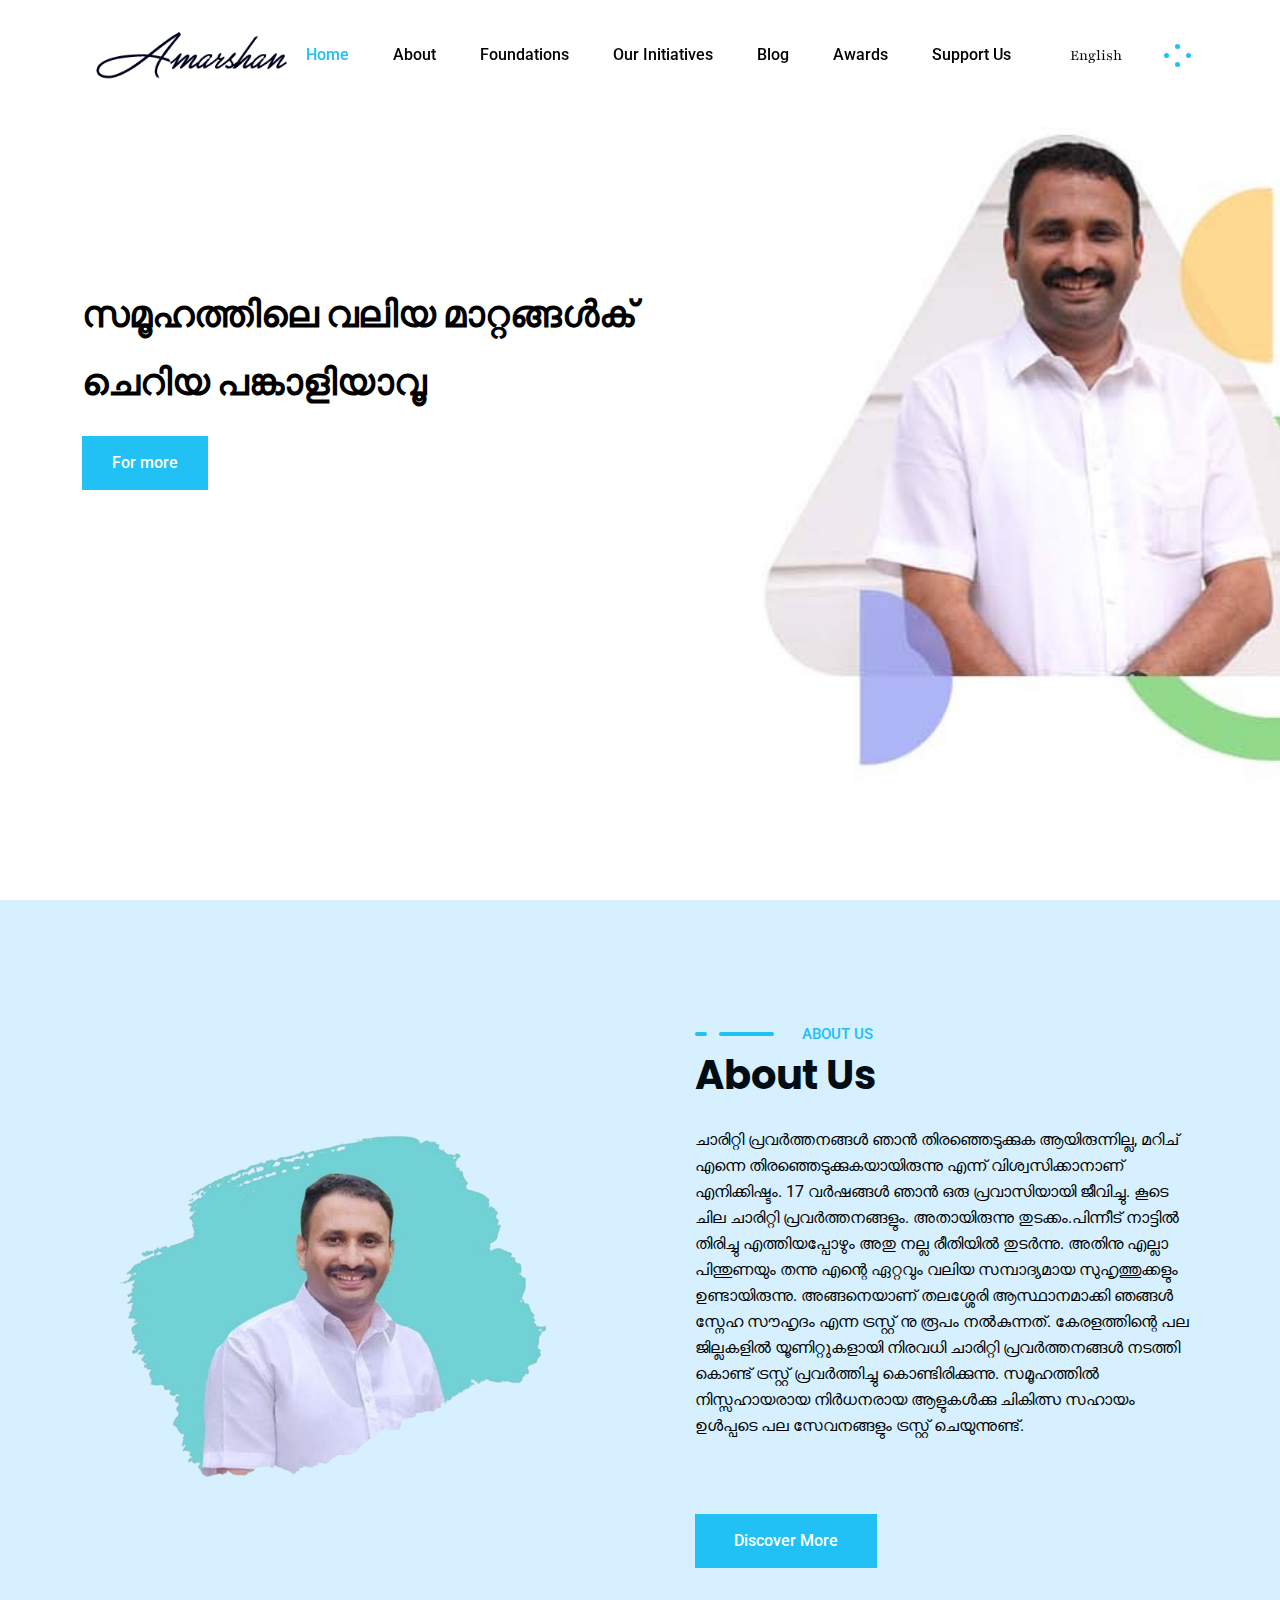
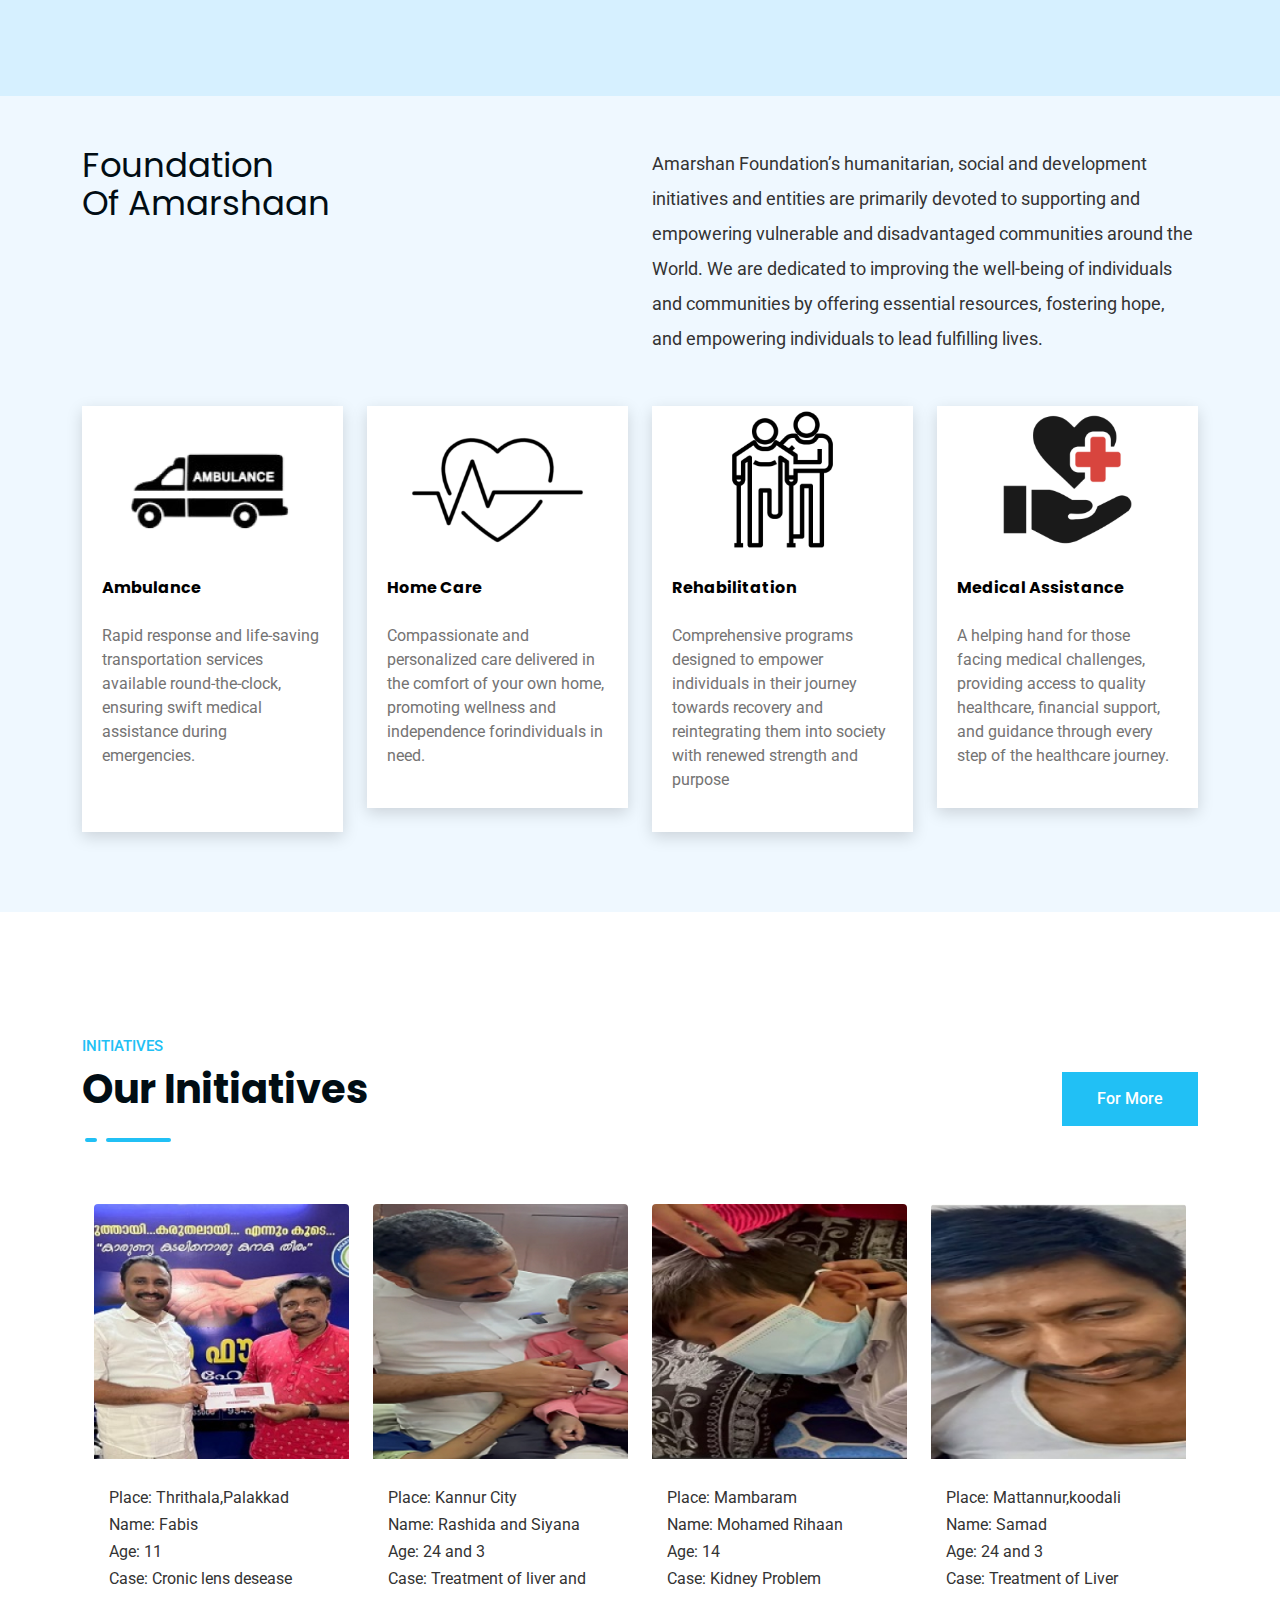
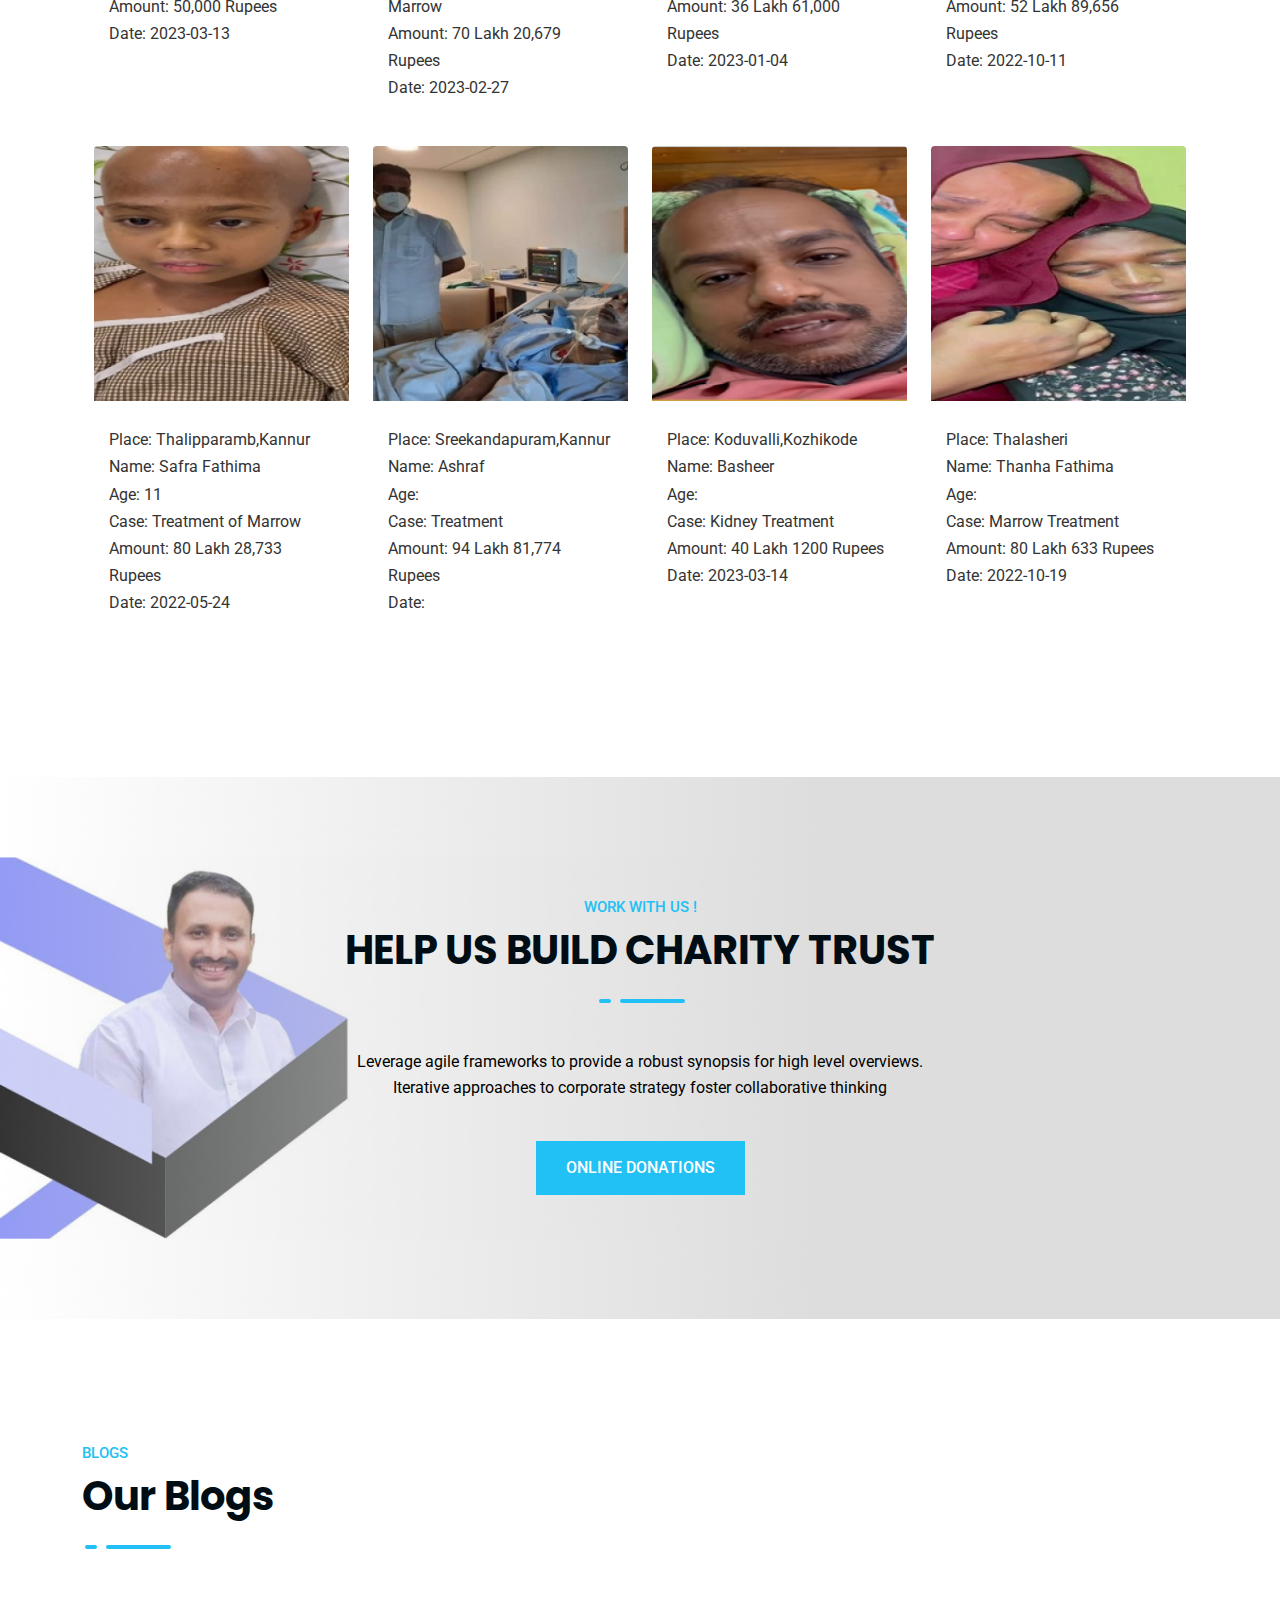
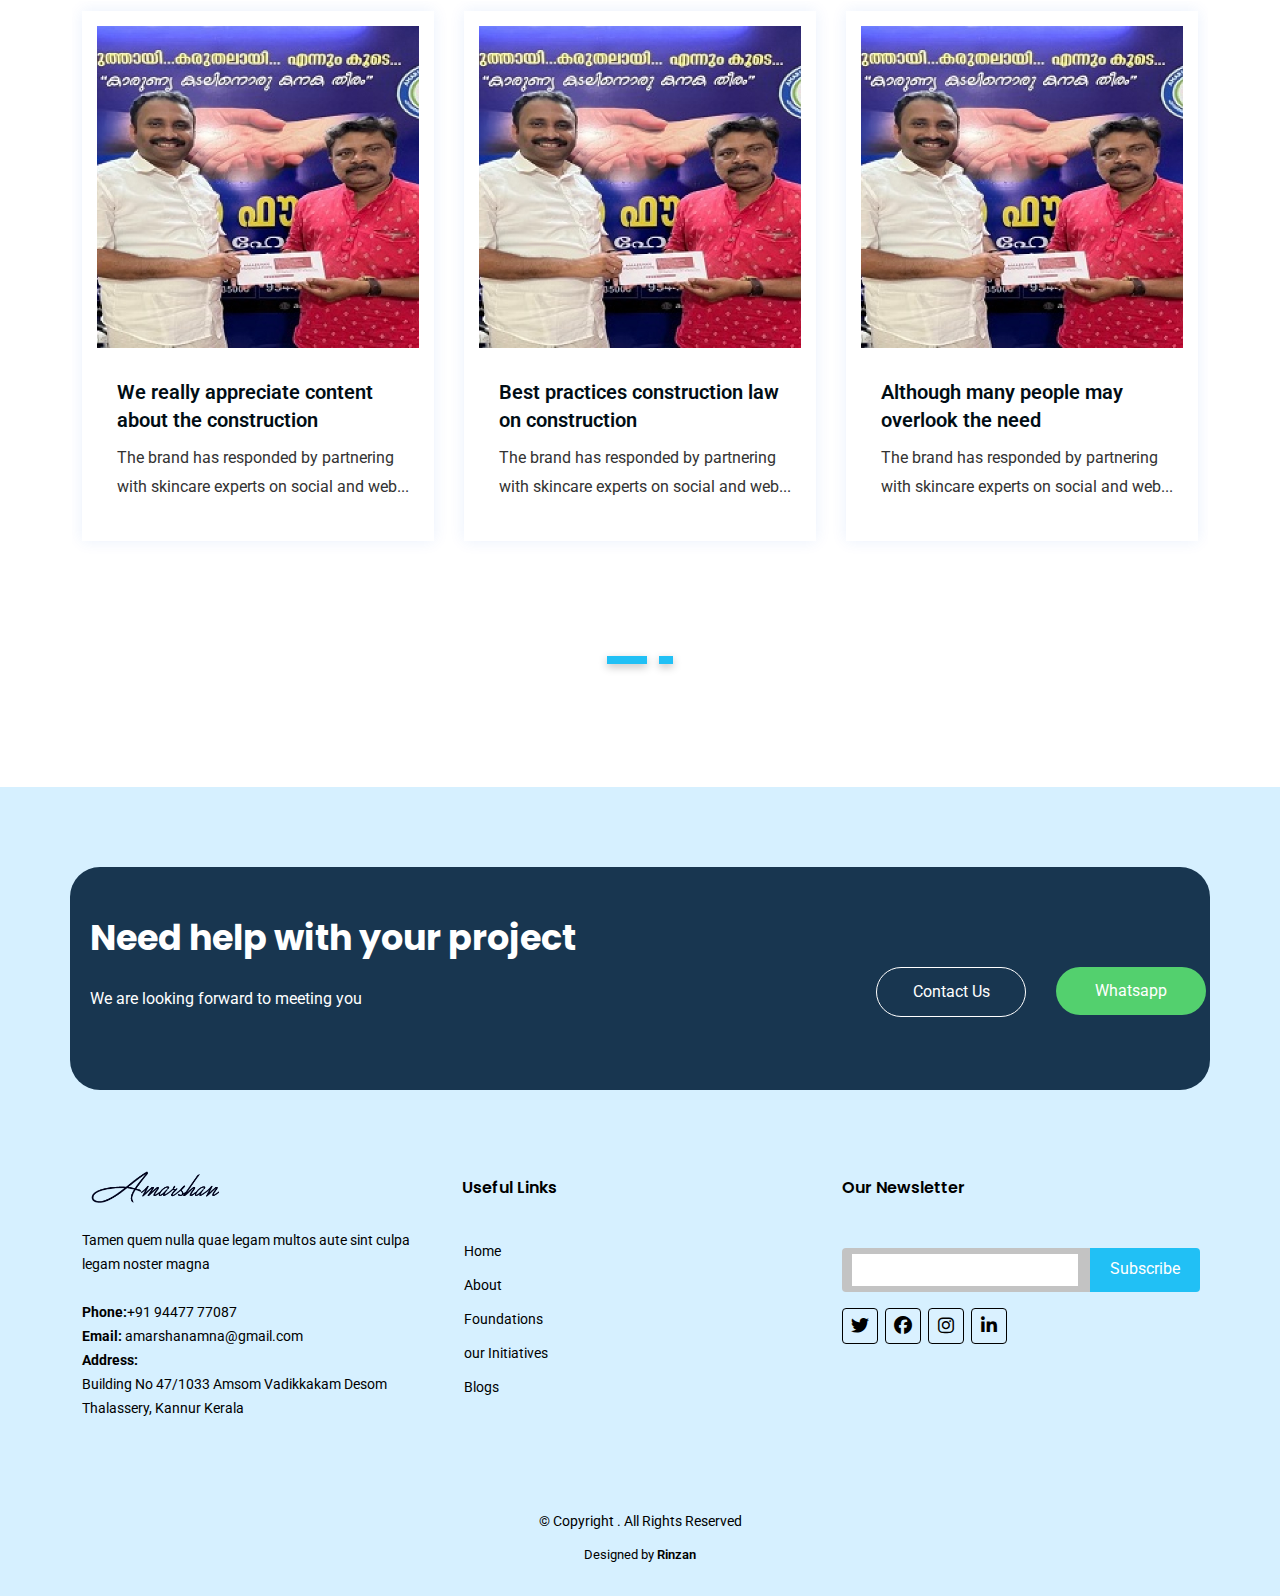
<file: index.html>
<!DOCTYPE html>
<html lang="zxx">

<head>
    <!-- meta tag -->
    <meta charset="utf-8">
    <title>Amarshaan</title>
    <meta name="description" content="">
    <!-- responsive tag -->
    <meta http-equiv="x-ua-compatible" content="ie=edge">
    <meta name="viewport" content="width=device-width, initial-scale=1">
    <!-- favicon -->
    <link rel="apple-touch-icon" href="apple-touch-icon.png">
    <!-- <link rel="shortcut icon" type="image/x-icon" href="assets/images/fav.png"> -->
    <!-- Bootstrap v4.4.1 css -->
    <link rel="stylesheet" type="text/css" href="assets/css/bootstrap.min.css">
    <!-- font-awesome css -->
    <link rel="stylesheet" type="text/css" href="assets/css/font-awesome.min.css">
    <!-- Uicons Regular Rounded css -->
    <link rel="stylesheet" type="text/css" href="assets/css/uicons-regular-rounded.css">
    <!-- flaticon css -->
    <link rel="stylesheet" type="text/css" href="assets/fonts/flaticon.css">
    <!-- animate css -->
    <link rel="stylesheet" type="text/css" href="assets/css/animate.css">
    <!-- slick css -->
    <link rel="stylesheet" type="text/css" href="assets/css/slick.css">
    <!-- owl.carousel css -->
    <link rel="stylesheet" type="text/css" href="assets/css/owl.carousel.css">
    <!-- off canvas css -->
    <link rel="stylesheet" type="text/css" href="assets/css/off-canvas.css">
    <!-- magnific popup css -->
    <link rel="stylesheet" type="text/css" href="assets/css/magnific-popup.css">
    <!-- Main Menu css -->
    <link rel="stylesheet" href="assets/css/rsmenu-main.css">
    <!-- spacing css -->
    <link rel="stylesheet" type="text/css" href="assets/css/rs-spacing.css">
    <!-- style css -->
    <link rel="stylesheet" type="text/css" href="style.css">
    <!-- responsive css -->
    <link rel="stylesheet" type="text/css" href="assets/css/responsive.css">

    <link rel="stylesheet" href="https://cdnjs.cloudflare.com/ajax/libs/font-awesome/6.4.0/css/all.min.css">

</head>

<body class="home-paste-color">

    <div class="offwrap"></div>

    <!-- Main content Start -->
    <div class="main-content">

        <!--Full width header Start-->
        <div class="full-width-header">
            <!--Header Start-->
            <header id="rs-header" class="rs-header header-style3 header-transparent">
                <!-- Menu Start -->
                <div class="menu-area "> 
                    <!-- menu-sticky top class for need-->
                    <div class="container">
                        <div class="row-table">
                            <div class="col-cell header-logo">
                                <div class="logo-area">
                                    <a href="index.html">
								            <img class="normal-logo" src="assets/logo.png" alt="logo">  
								            <img class="sticky-logo" src="assets/logo.png" alt="logo">
								        </a>
                                </div>
                            </div>
                            <div class="col-cell">
                                <div class="rs-menu-area">
                                    <div class="main-menu">
                                        <nav class="rs-menu hidden-md">
                                            <ul class="nav-menu onepage-menu">
                                                <li class="current-menu-item"><a href="index.html">Home</a></li>
                                                <li><a href="about.html">About</a> </li>
                                                <li><a href="amar-found/found.html" >Foundations</a> </li>
                                                <li><a href="initiative.html">Our Initiatives</a> </li>
                                                <li><a href="blog.html">Blog</a> </li>
                                                <li><a href="#rs-contact">Awards</a></li>
                                                <li><a href="#rs-contact">Support Us </a></li>
                                            </ul>
                                            <!-- //.nav-menu -->
                                        </nav>
                                    </div>
                                    <div class="slider-bottom">
                                    <a class="eng_btn desk_btn" href="eng.html">English</a>
                                    </div>
                                    <!-- //.main-menu -->
                                </div>
                            </div>
                            <div class="col-cell">
                                
                                <div class="expand-btn-inner">
                                    <ul>
                                        <li class="humburger">
                                            <a id="nav-expander" class="nav-expander bar" href="#">
                                                <div class="bar">
                                                    <span class="dot1"></span>
                                                    <span class="dot2"></span>
                                                    <span class="dot3"></span>
                                                    <span class="dot4"></span>
                                                    <span class="dot5"></span>
                                                    <span class="dot6"></span>
                                                    <span class="dot7"></span>
                                                    <span class="dot8"></span>
                                                    <span class="dot9"></span>
                                                </div>
                                            </a>
                                        </li>
                                    </ul>
                                </div>
                            </div>
                        </div>
                    </div>
                </div>
                <!-- Menu End -->

                <!-- Canvas Menu start -->
                <nav class="right_menu_togle menu-wrap-off  hidden-md">
                    <div class="close-btn">
                        <a id="nav-close" class="nav-close">
                            <div class="line">
                                <span class="line1"></span>
                                <span class="line2"></span>
                            </div>
                        </a>
                    </div>
                    <div class="rs-offcanvas-inner">
                        <div class="canvas-logo">
                            <a href="index.html"><img src="assets/logo.png" alt="logo"></a>
                        </div>
                        <div class="offcanvas-text">
                            <p>“I have found that among its other benefits, giving liberates the soul of the giver.“</p>
                        </div>
                        
                    </div>
                </nav>
                <!-- Canvas Menu end -->

                <!-- Canvas Mobile Menu start -->
                <nav class="right_menu_togle mobile-navbar-menu" id="mobile-navbar-menu">
                    <div class="close-btn">
                        <a id="nav-close2" class="nav-close">
                            <div class="line">
                                <span class="line1"></span>
                                <span class="line2"></span>
                            </div>
                        </a>
                    </div>
                    <ul class="nav-menu">
                        <li class="menu-item-has-children current-menu-item">
                            <a href="index.html">Home</a>
                        </li>
                        <li>
                            <a href="about.html">About</a>
                        </li>
                        <li class="menu-item-has-children">
                            <a href="amar-found/found.html">Foundations</a>
                        </li>
                        <li class="menu-item-has-children">
                            <a href="#">Our Initiatives</a>
                        </li>
                        <li>
                            <a href="blog.html">Blog</a>
                        </li>
                        <li>
                            <a href="#">Awards</a>
                        </li>
                        <li>
                            <a href="#">Support Us</a>
                        </li>
                    </ul>
                    <div class="slider-bottom">
                        <a class="eng_btn" href="eng.html">ENG</a>
                    </div>
                    <!-- //.nav-menu -->
                </nav>
            </header>
            <!--Header End-->
        </div>
        <!--Full width header End-->

        <!-- Slider Start -->
        <div class="rs-slider slider-style6">
            <div class="slider slider-slide-1">
                <div class="slider-item">
                    <div class="container custom13">
                        <div class="slider-inner">
                            <div class="content-part">
                                <h1 class="sl-title wow fadeInDown">
                                    സമൂഹത്തിലെ വലിയ മാറ്റങ്ങൾക് <br> ചെറിയ പങ്കാളിയാവൂ
                                </h1>
                                <!-- <p class="sl-desc wow fadeInLeft">
                                    Lorem Ipsum is simply dummy text of the printing and type<br> setting has been the industry's standard dummy text
                                </p> -->
                                <div class="slider-bottom wow fadeinup">
                                    <a class="readon paste-btn" href="contact.html">For more</a>
                                </div>
                                <div class="slide-layer"></div>
                            </div>
                        </div>
                    </div>
                </div>
                <div class="slider-item slide-bg2" >
                    <div class="container custom13">
                        <div class="slider-inner">
                            <div class="content-part">
                                <h1 class="sl-title wow fadeInDown">
                                    ചുറ്റുമുള്ള ജീവിതങ്ങളിൽ <br> മാറ്റങ്ങൾ ഉണ്ടാക്കാം
                                </h1>
                                <!-- <p class="sl-desc wow fadeInLeft">
                                    Lorem Ipsum is simply dummy text of the printing and type<br> setting has been the industry's standard dummy text
                                </p> -->
                                <div class="slider-bottom wow fadeinup">
                                    <a class="readon paste-btn" href="contact.html">Learn More</a>
                                </div>
                                <div class="slide-layer"></div>
                            </div>
                        </div>
                    </div>
                </div>
            </div>
        </div>
        <!-- Slider End -->

        

        <!-- About Start -->
        <div id="rs-about" class="rs-about about-style3 blue-bg3 pt-120 pb-120 md-pt-80 md-pb-75">
            <div class="container">
                <div class="row y-middle">
                    <div class="col-lg-6 md-mb-50">
                        <div class="about-imag">
                            <img src="assets/abt__us.jpg" alt="About">
                        </div>
                    </div>
                    <div class="col-lg-6 pl-55 md-pl-15">
                        <div class="sec-title3">
                            <span class="sub-text">About Us</span>
                            <h2 class="title pb-28 black-color">
                                About Us
                            </h2>
                            <div class="desc pb-25">
                                ചാരിറ്റി പ്രവർത്തനങ്ങൾ ഞാൻ തിരഞ്ഞെടുക്കുക ആയിരുന്നില്ല, 
                                മറിച് എന്നെ തിരഞ്ഞെടുക്കുകയായിരുന്നു എന്ന് വിശ്വസിക്കാനാണ് എനിക്കിഷ്ടം. 
                                17 വർഷങ്ങൾ ഞാൻ ഒരു പ്രവാസിയായി ജീവിച്ചു. കൂടെ ചില ചാരിറ്റി പ്രവർത്തനങ്ങളും. 
                                അതായിരുന്നു തുടക്കം.പിന്നീട് നാട്ടിൽ തിരിച്ചു എത്തിയപ്പോഴും അതു നല്ല രീതിയിൽ തുടർന്നു. 
                                അതിനു എല്ലാ പിന്തുണയും തന്നു എന്റെ ഏറ്റവും വലിയ സമ്പാദ്യമായ സുഹൃത്തുക്കളും ഉണ്ടായിരുന്നു. 
                                അങ്ങനെയാണ് തലശ്ശേരി ആസ്ഥാനമാക്കി ഞങ്ങൾ സ്നേഹ സൗഹൃദം എന്ന ട്രസ്റ്റ്‌ നു രൂപം നൽകുന്നത്.
                                 കേരളത്തിന്റെ പല ജില്ലകളിൽ യൂണിറ്റുകളായി നിരവധി ചാരിറ്റി പ്രവർത്തനങ്ങൾ 
                                 നടത്തി കൊണ്ട് ട്രസ്റ്റ്‌ പ്രവർത്തിച്ചു കൊണ്ടിരിക്കുന്നു. സമൂഹത്തിൽ നിസ്സഹായരായ 
                                 നിർധനരായ ആളുകൾക്കു ചികിത്സ സഹായം ഉൾപ്പടെ പല സേവനങ്ങളും ട്രസ്റ്റ്‌ ചെയുന്നുണ്ട്.
                            </div>
                            <!-- Skillbar Section End -->
                            <div class="btn-part mt-50">
                                <a class="readon paste-btn dismore" href="about.html">Discover More</a>
                            </div>
                        </div>
                    </div>
                </div>
            </div>
        </div>
        <!-- About End -->

        <!-- another section start here -->

        <section class="details-card">
            <div class="container">
                <div class="row">
                    <div class="col-lg-6">
                        <div class="sec-title3 ">
                            <h2 class="titles">
                                Foundation <br>
                                Of Amarshaan
                            </h2>
                        </div>
                    </div>
                    <div class="col-lg-6">
                        <div class="sec-title3">
                            <p class="titles_p">
                                Amarshan Foundation’s humanitarian, social and development initiatives and 
                                entities are primarily devoted to supporting and empowering vulnerable and 
                                disadvantaged communities around the World. We are dedicated to improving 
                                the well-being of individuals and communities by offering essential resources, 
                                fostering hope, and empowering individuals to lead fulfilling lives.
                            </p>
                        </div>
                    </div>
                </div>
            </div>
            <div class="container">
                <div class="row">
                    <div class="col-md-3">
                        <div class="card-content">
                            <div class="card-img">
                                <img src="assets/Ambulance.jpg" alt="">
                            </div>
                            <div class="card-desc">
                                <h3>Ambulance</h3>
                                <p>Rapid response and life-saving transportation services available round-the-clock, ensuring swift medical assistance during emergencies. <br> <br> </p>
                            </div>
                        </div>
                    </div>
                    <div class="col-md-3">
                        <div class="card-content">
                            <div class="card-img">
                                <img src="assets/Home-care.jpg" alt="">
                            </div>
                            <div class="card-desc">
                                <h3>Home Care</h3>
                                <p>
                                    Compassionate and personalized care delivered in the comfort of your own home, promoting wellness and independence forindividuals in need.
                                
                                </p>
                                     
                            </div>
                        </div>
                    </div>
                    <div class="col-md-3">
                        <div class="card-content">
                            <div class="card-img">
                                <img src="assets/Rihabilation.jpg" alt="">
                            </div>
                            <div class="card-desc">
                                <h3>Rehabilitation</h3>
                                <p>
                                    Comprehensive programs designed to empower individuals in their journey towards recovery and reintegrating them into society with renewed strength and purpose
                                </p>
                                     
                            </div>
                        </div>
                    </div>
                    <div class="col-md-3">
                        <div class="card-content">
                            <div class="card-img">
                                <img src="assets/Medical-assist.jpg" alt="">
                            </div>
                            <div class="card-desc">
                                <h3>Medical Assistance</h3>
                                <p>
                                    A helping hand for those facing medical challenges, providing access to quality healthcare, financial support, and guidance through every step of the healthcare journey.
                                </p>
                                     
                            </div>
                        </div>
                    </div>

                    <!-- <div class="col-md-3">
                        <div class="card-content">
                            <div class="card-img">
                                <img src="assets/found.jpg" alt="">
                            </div>
                            <div class="card-desc">
                                <h3>Education</h3>
                                <p>Lorem ipsum dolor sit amet consectetur, adipisicing elit. Laboriosam, voluptatum! Dolor quo, perspiciatis
                                    voluptas totam</p>
                                     
                            </div>
                        </div>
                    </div>

                    <div class="col-md-3">
                        <div class="card-content">
                            <div class="card-img">
                                <img src="assets/found.jpg" alt="">
                            </div>
                            <div class="card-desc">
                                <h3>Women Empowerment</h3>
                                <p>Lorem ipsum dolor sit amet consectetur, adipisicing elit. Laboriosam, voluptatum! Dolor quo, perspiciatis
                                    voluptas totam</p>
                                     
                            </div>
                        </div>
                    </div> -->
                </div>
            </div>
        </section>


        <!-- another section start here -->

        

        <!-- Blog Section Start -->
        <div id="rs-blog suucess_blog" class="rs-blog blog-main-home blog-modify6 bg5 pt-120 pb-115 md-pt-75 md-pb-80">
            <div class="container">
                <div class="row">
                    <div class="col-lg-6">
                        <div class="sec-title3 mb-66 md-mb-46">
                            <span class="sub-title">Initiatives</span>
                            <h2 class="title pb-25">
                                Our Initiatives
                            </h2>
                            <div class="heading-border-line left-style"></div>
                        </div>
                    </div>
                    <div class="col-lg-6">
                        <div class="btn-part text-right md-left mt-40 md-mt-0 md-mb-40">
                            <a class="readon paste-btn updates" href="initiative_eng.html">For more</a>
                        </div>
                    </div>
                </div>
                <section id="team" class="team section-bg">
                    <div class="container" data-aos="fade-up">
              
                      <!-- <div class="section-title">
                        <h2>Team</h2>
                        <h3>Our Hardworking <span>Team</span></h3>
                        <p>Ut possimus qui ut temporibus culpa velit eveniet modi omnis est adipisci expedita at voluptas atque vitae autem.</p>
                      </div> -->
              
                      <div class="row">
              
                        <div class="col-lg-3 col-md-6 d-flex align-items-stretch" data-aos="fade-up" data-aos-delay="100">
                          <div class="member">
                            <div class="member-img">
                              <img src="assets/success_stories.jpg" class="img-fluid" alt="">
                            </div>
                            <div class="member-info">
                                <ul>
                                    <li><a>Place: Thrithala,Palakkad</a></li>
                                    <li><a>Name: Fabis</a></li>
                                    <li><a>Age: 11</a></li>
                                    <li><a>Case: Cronic lens desease</a></li>
                                    <li><a>Amount: 50,000 Rupees</a></li>
                                    <li><a>Date: 2023-03-13</a></li>
                                </ul>
                            </div>
                          </div>
                        </div>
              
                        <div class="col-lg-3 col-md-6 d-flex align-items-stretch" data-aos="fade-up" data-aos-delay="200">
                          <div class="member">
                            <div class="member-img">
                              <img src="assets/inititive_2.png" class="img-fluid" alt="">
                            </div>
                            <div class="member-info">
                                <ul>
                                    <li><a>Place: Kannur City</a></li>
                                    <li><a>Name: Rashida and Siyana</a></li>
                                    <li><a>Age: 24 and 3</a></li>
                                    <li><a>Case: Treatment of liver and Marrow</a></li>
                                    <li><a>Amount: 70 Lakh 20,679 Rupees</a></li>
                                    <li><a>Date: 2023-02-27</a></li>
                                </ul>
                            </div>
                          </div>
                        </div>
              
                        <div class="col-lg-3 col-md-6 d-flex align-items-stretch" data-aos="fade-up" data-aos-delay="300">
                          <div class="member">
                            <div class="member-img">
                              <img src="assets/inititive_3.png" class="img-fluid" alt="">
                            </div>
                            <div class="member-info">
                                
                                <ul>
                                    <li><a>Place: Mambaram</a></li>
                                    <li><a>Name: Mohamed Rihaan</a></li>
                                    <li><a>Age: 14</a></li>
                                    <li><a>Case: Kidney Problem</a></li>
                                    <li><a>Amount: 36 Lakh 61,000 Rupees</a></li>
                                    <li><a>Date: 2023-01-04</a></li>
                                </ul>
                            </div>
                          </div>
                        </div>
              
                        <div class="col-lg-3 col-md-6 d-flex align-items-stretch" data-aos="fade-up" data-aos-delay="400">
                          <div class="member">
                            <div class="member-img">
                              <img src="assets/inititive_4.png" class="img-fluid" alt="">
                            </div>
                            <div class="member-info">
                                <ul>
                                    <li><a>Place: Mattannur,koodali</a></li>
                                    <li><a>Name: Samad</a></li>
                                    <li><a>Age: 24 and 3</a></li>
                                    <li><a>Case: Treatment of Liver</a></li>
                                    <li><a>Amount: 52 Lakh 89,656 Rupees</a></li>
                                    <li><a>Date: 2022-10-11</a></li>
                                </ul>
                            </div>
                          </div>
                        </div>
                      </div>
              
                    </div>
                  </section>
                  <section id="team" class="team section-bg">
                    <div class="container" data-aos="fade-up">
              
                      <!-- <div class="section-title">
                        <h2>Team</h2>
                        <h3>Our Hardworking <span>Team</span></h3>
                        <p>Ut possimus qui ut temporibus culpa velit eveniet modi omnis est adipisci expedita at voluptas atque vitae autem.</p>
                      </div> -->
              
                      <div class="row">
              
                        <div class="col-lg-3 col-md-6 d-flex align-items-stretch" data-aos="fade-up" data-aos-delay="400">
                            <div class="member">
                              <div class="member-img">
                                <img src="assets/inititive_5.png" class="img-fluid" alt="">
                              </div>
                              <div class="member-info">
                                <ul>
                                    <li><a>Place: Thalipparamb,Kannur</a></li>
                                    <li><a>Name: Safra Fathima</a></li>
                                    <li><a>Age: 11</a></li>
                                    <li><a>Case: Treatment of Marrow</a></li>
                                    <li><a>Amount: 80 Lakh 28,733 Rupees</a></li>
                                    <li><a>Date: 2022-05-24</a></li>
                                </ul>
                              </div>
                            </div>
                        </div>
              
                        <div class="col-lg-3 col-md-6 d-flex align-items-stretch" data-aos="fade-up" data-aos-delay="200">
                          <div class="member">
                            <div class="member-img">
                              <img src="assets/inititive_6.png" class="img-fluid" alt="">
                            </div>
                            <div class="member-info">
                                <ul>
                                    <li><a>Place: Sreekandapuram,Kannur</a></li>
                                    <li><a>Name: Ashraf</a></li>
                                    <li><a>Age: </a></li>
                                    <li><a>Case: Treatment</a></li>
                                    <li><a>Amount: 94 Lakh 81,774 Rupees</a></li>
                                    <li><a>Date: </a></li>
                                </ul>
                            </div>
                          </div>
                        </div>
              
                        <div class="col-lg-3 col-md-6 d-flex align-items-stretch" data-aos="fade-up" data-aos-delay="300">
                          <div class="member">
                            <div class="member-img">
                              <img src="assets/inititive_7.png" class="img-fluid" alt="">
                            </div>
                            <div class="member-info">
                                <ul>
                                    <li><a>Place: Koduvalli,Kozhikode</a></li>
                                    <li><a>Name: Basheer</a></li>
                                    <li><a>Age: </a></li>
                                    <li><a>Case: Kidney Treatment</a></li>
                                    <li><a>Amount: 40 Lakh 1200 Rupees</a></li>
                                    <li><a>Date: 2023-03-14</a></li>
                                </ul>
                            </div>
                          </div>
                        </div>
              
                        <div class="col-lg-3 col-md-6 d-flex align-items-stretch" data-aos="fade-up" data-aos-delay="400">
                          <div class="member">
                            <div class="member-img">
                              <img src="assets/inititive_8.png" class="img-fluid" alt="">
                            </div>
                            <div class="member-info">
                                <ul>
                                    <li><a>Place: Thalasheri</a></li>
                                    <li><a>Name: Thanha Fathima</a></li>
                                    <li><a>Age: </a></li>
                                    <li><a>Case: Marrow Treatment</a></li>
                                    <li><a>Amount: 80 Lakh 633 Rupees</a></li>
                                    <li><a>Date: 2022-10-19</a></li>
                                </ul>
                            </div>
                          </div>
                        </div>
              
                      </div>
              
                    </div>
                  </section>
                
            </div>
        </div>
        <!-- Blog Section End -->

        <!-- Cta Start -->
        <div class="rs-cta bg17 pt-116 pb-116 md-pt-76 md-pb-76">
            <div class="container">
                <div class="sec-title3 text-center">
                    <span class="sub-title">Work With Us !</span>
                    <h2 class="title pb-25 black-color">
                        HELP US BUILD CHARITY TRUST
                    </h2>
                    <div class="heading-border-line"></div>
                    <p class="desc margin-0 black-color pt-50 md-pt-30">Leverage agile frameworks to provide a robust synopsis for high level overviews.<br> Iterative approaches to corporate strategy foster collaborative thinking</p>
                    <div class="btn-part mt-40">
                        <a class="readon paste-btn started" href="contact.html">ONLINE DONATIONS</a>
                    </div>
                </div>
            </div>
        </div>
        <!-- Cta End -->

        <!-- Contact Section Start -->
        <!-- <div id="rs-contact" class="rs-contact contact-style3 blue-bg4 pt-120 pb-120 md-pt-75 md-pb-80">
            <div class="container">
                <div class="row">
                    <div class="col-lg-6 contact-img"></div>
                    <div class="col-lg-6 pl-60 md-pl-15">
                        <div class="contact-wrap">
                            <div class="sec-title3 mb-66 md-mb-46">
                                <span class="sub-title">Contact Us</span>
                                <h2 class="title white-color pb-25">
                                    Contact Konstruk Logistics
                                </h2>
                                <div class="heading-border-line left-style"></div>
                            </div>
                            <div id="form-messages"></div>
                            <form id="contact-form" method="post" action="mailer.php">
                                <fieldset>
                                    <div class="row">
                                        <div class="col-lg-6 col-md-6 col-sm-6 mb-30">
                                            <input class="from-control" type="text" id="name" name="name" placeholder="Name" required="">
                                        </div>
                                        <div class="col-lg-6 col-md-6 col-sm-6 mb-30">
                                            <input class="from-control" type="text" id="email" name="email" placeholder="E-Mail" required="">
                                        </div>
                                        <div class="col-lg-6 col-md-6 col-sm-6 mb-30">
                                            <input class="from-control" type="text" id="phone" name="phone" placeholder="Phone Number" required="">
                                        </div>
                                        <div class="col-lg-6 col-md-6 col-sm-6 mb-30">
                                            <input class="from-control" type="text" id="website" name="website" placeholder="Your Website" required="">
                                        </div>
                                        <div class="col-lg-12 mb-30">
                                            <textarea class="from-control" id="message" name="message" placeholder="Your Message Here" required=""></textarea>
                                        </div>
                                    </div>
                                    <div class="btn-part">
                                        <div class="form-group mb-0">
                                            <input class="readon paste-btn submit" type="submit" value="Submit Now">
                                        </div>
                                    </div>
                                </fieldset>
                            </form>
                        </div>
                    </div>
                </div>
            </div>
        </div> -->
        <!-- Contact Section End -->

    </div>
    <!-- Main content End -->

    <div id="rs-blog " class="rs-blog blog-main-home blog-modify6 bg5 pt-120 pb-115 md-pt-75 md-pb-80">
        <div class="container">
            <div class="row">
                <div class="col-lg-6">
                    <div class="sec-title3 mb-66 md-mb-46">
                        <span class="sub-title">Blogs</span>
                        <h2 class="title pb-25">
                            Our Blogs
                        </h2>
                        <div class="heading-border-line left-style"></div>
                    </div>
                </div>
                <div class="col-lg-6">
                    <!-- <div class="btn-part text-right md-left mt-40 md-mt-0 md-mb-40">
                        <a class="readon paste-btn updates" href="contact.html">View Updates</a>
                    </div> -->
                </div>
            </div>
            <div class="rs-carousel owl-carousel" data-loop="true" data-items="3" data-margin="30" data-autoplay="true" data-hoverpause="true" data-autoplay-timeout="5000" data-smart-speed="800" data-dots="false" data-nav="false" data-nav-speed="false" data-center-mode="false"
                data-mobile-device="1" data-mobile-device-nav="false" data-mobile-device-dots="false" data-ipad-device="2" data-ipad-device-nav="false" data-ipad-device-dots="true" data-ipad-device2="2" data-ipad-device-nav2="false" data-ipad-device-dots2="true"
                data-md-device="3" data-md-device-nav="false" data-md-device-dots="true">
                <div class="blog-item">
                    <div class="image-wrap">
                        <a href="blog-single.html"><img src="assets/success_stories.jpg" alt=""></a>
                    </div>
                    <div class="blog-content">
                        <h3 class="blog-title"><a href="blog-single.html">We really appreciate content about the construction</a></h3>
                        <p class="desc">The brand has responded by partnering with skincare experts on social and web...</p>
                    </div>
                </div>
                <div class="blog-item">
                    <div class="image-wrap">
                        <a href="blog-single.html"><img src="assets/success_stories.jpg" alt=""></a>
                    </div>
                    <div class="blog-content">
                        <h3 class="blog-title"><a href="blog-single.html">Best practices construction law on construction</a></h3>
                        <p class="desc">The brand has responded by partnering with skincare experts on social and web...</p>
                    </div>
                </div>
                <div class="blog-item">
                    <div class="image-wrap">
                        <a href="blog-single.html"><img src="assets/success_stories.jpg" alt=""></a>
                    </div>
                    <div class="blog-content">
                        <h3 class="blog-title"><a href="blog-single.html">Although many people may overlook the need</a></h3>
                        <p class="desc">The brand has responded by partnering with skincare experts on social and web...</p>
                    </div>
                </div>
                <div class="blog-item">
                    <div class="image-wrap">
                        <a href="blog-single.html"><img src="assets/success_stories.jpg" alt=""></a>
                    </div>
                    <div class="blog-content">
                        <h3 class="blog-title"><a href="blog-single.html">Construction executive holds a very special place</a></h3>
                        <p class="desc">The brand has responded by partnering with skincare experts on social and web...</p>
                    </div>
                </div>
                <div class="blog-item">
                    <div class="image-wrap">
                        <a href="blog-single.html"><img src="assets/success_stories.jpg" alt=""></a>
                    </div>
                    <div class="blog-content">
                        <h3 class="blog-title"><a href="blog-single.html">This is another massive sites with a ton of information</a></h3>
                        <p class="desc">The brand has responded by partnering with skincare experts on social and web...</p>
                    </div>
                </div>
                <div class="blog-item">
                    <div class="image-wrap">
                        <a href="blog-single.html"><img src="assets/success_stories.jpg" alt=""></a>
                    </div>
                    <div class="blog-content">
                        <ul class="blog-meta">
                            <li class="date"><i class="fa fa-calendar-check-o"></i>26 April 2022</li>
                            <li class="admin"><i class="fa fa-user-o"></i>Admin</li>
                        </ul>
                        <h3 class="blog-title"><a href="blog-single.html">The construction business the owner site is jam-packed</a></h3>
                        <p class="desc">The brand has responded by partnering with skincare experts on social and web...</p>
                    </div>
                </div>
            </div>
        </div>
    </div>

   

    <!-- gallery section start -->
    <div class="newsletter_sections">
        <div class="newsletter_section">
            <div class="container">
                <div class="row">
                    <div class="col-md-8">
                        <h2 class="newsletter_texts">Need help with your project</h1>
                        <p class="tempor_text">We are looking forward to meeting you</p>
                    </div>
                    <div class="col-md-4">
                        <div class="mail_bt_main">
                            <div class="subscribe_bt one"><a href="#">Contact Us</a></div>
                            <div class="subscribe_bt two"><a href="#">Whatsapp</a></div>
                        </div>
                    </div>
                </div>
            </div>
        </div>
    </div>
    

    <!-- Footer Start -->

    <footer id="footer">
        <div class="footer-top">
          <div class="container">
            <div class="row">
    
              <div class="col-lg-4 col-md-6">
                <div class="footer-info">
                  <a href="index.html"><img src="assets/logo.png" alt="" width="150px"
                    height="150px"></a>
                  <p class="mt-4">
                    Tamen quem nulla quae legam multos aute sint culpa legam noster magna
                  </p>
                  <br>
                  <p>
                    <strong>Phone:</strong>+91 94477 77087<br>
                    <strong>Email:</strong> amarshanamna@gmail.com<br>
                    <strong>Address:</strong> <br> Building No 47/1033
                    Amsom Vadikkakam Desom
                    Thalassery, Kannur Kerala
                  </p>
                  <!-- <div class="social-links mt-3">
                    <a href="#" class="twitter"><i class="bx bxl-twitter"></i></a>
                    <a href="#" class="facebook"><i class="bx bxl-facebook"></i></a>
                    <a href="#" class="instagram"><i class="bx bxl-instagram"></i></a>
                    <a href="#" class="google-plus"><i class="bx bxl-skype"></i></a>
                    <a href="#" class="linkedin"><i class="bx bxl-linkedin"></i></a>
                  </div> -->
                </div>
              </div>
    
              <div class="col-lg-4 col-md-6 footer-links">
                <h4>Useful Links</h4>
                <ul>
                    <li><i class="bx bx-chevron-right"></i> <a href="index.html">Home</a></li>
                    <li><i class="bx bx-chevron-right"></i> <a href="about.html">About</a></li>
                    <li><i class="bx bx-chevron-right"></i> <a href="amar-found/found.html">Foundations</a></li>
                    <li><i class="bx bx-chevron-right"></i> <a href="initiative.html">our Initiatives</a></li>
                    <li><i class="bx bx-chevron-right"></i> <a href="blog.html">Blogs</a></li>
                    <!-- <li><i class="bx bx-chevron-right"></i> <a href="#">Awards</a></li>
                    <li><i class="bx bx-chevron-right"></i> <a href="#">Support Us</a></li> -->
                </ul>
              </div>
    
              <!-- <div class="col-lg-3 col-md-6 footer-links">
                <h4>Our Services</h4>
                <ul>
                  <li><i class="bx bx-chevron-right"></i> <a href="#">Web Design</a></li>
                  <li><i class="bx bx-chevron-right"></i> <a href="#">Web Development</a></li>
                  <li><i class="bx bx-chevron-right"></i> <a href="#">Product Management</a></li>
                  <li><i class="bx bx-chevron-right"></i> <a href="#">Marketing</a></li>
                  <li><i class="bx bx-chevron-right"></i> <a href="#">Graphic Design</a></li>
                </ul>
              </div> -->
    
              <div class="col-lg-4 col-md-6 footer-newsletter">
                <ul>
                    <h4>Our Newsletter</h4>
                <form action="" method="post">
                  <input type="email" name="email"><input type="submit" value="Subscribe">
                </form>
                </ul>
                <ul>
                    <div class="social-links mt-3">
                        <a href="#" class="twitter"><i class="fa-brands fa-twitter"></i></a>
                        <a href="#" class="facebook"><i class="fa-brands fa-facebook"></i></a>
                        <a href="#" class="instagram"><i class="fa-brands fa-instagram"></i></a>
                        <a href="#" class="google-plus"><i class="fa-brands fa-linkedin-in"></i></a>
                        <!-- <a href="#" class="linkedin"><i class="bx bxl-linkedin"></i></a> -->
                    </div>
                </ul>
    
              </div>
    
            </div>
          </div>
        </div>
    
        <div class="container">
          <div class="copyright">
            &copy; Copyright <strong><span></span></strong>. All Rights Reserved
          </div>
          <div class="credits">
            Designed by <a href="#">Rinzan</a>
          </div>
        </div>
      </footer>

    <!-- Footer End -->

    

    <!-- Search Modal Start -->
    <div aria-hidden="true" class="modal fade search-modal" role="dialog" tabindex="-1">
        <div class="modal-dialog modal-dialog-centered">
            <div class="modal-content">
                <div class="search-block clearfix">
                    <form>
                        <div class="form-group">
                            <input class="form-control" placeholder="Search Here..." type="text">
                        </div>
                    </form>
                </div>
            </div>
        </div>
    </div>
    <!-- Search Modal End -->

    <!-- modernizr js -->
    <script src="assets/js/modernizr-2.8.3.min.js"></script>
    <!-- jquery latest version -->
    <script src="assets/js/jquery.min.js"></script>
    <!-- Bootstrap v4.4.1 js -->
    <script src="assets/js/bootstrap.min.js"></script>
    <!-- op nav js -->
    <script src="assets/js/jquery.nav.js"></script>
    <!-- owl.carousel js -->
    <script src="assets/js/owl.carousel.min.js"></script>
    <!-- isotope.pkgd.min js -->
    <script src="assets/js/isotope.pkgd.min.js"></script>
    <!-- wow js -->
    <script src="assets/js/wow.min.js"></script>
    <!-- Skill bar js -->
    <script src="assets/js/skill.bars.jquery.js"></script>
    <!-- imagesloaded js -->
    <script src="assets/js/imagesloaded.pkgd.min.js"></script>
    <!-- Slick js -->
    <script src="assets/js/slick.min.js"></script>
    <!-- waypoints.min js -->
    <script src="assets/js/waypoints.min.js"></script>
    <!-- magnific popup js -->
    <script src="assets/js/jquery.magnific-popup.min.js"></script>
    <!-- counterup.min js -->
    <script src="assets/js/jquery.counterup.min.js"></script>
    <!-- contact form js -->
    <script src="assets/js/contact.form.js"></script>
    <!-- main js -->
    <script src="assets/js/main.js"></script>
</body>

</html>
</file>
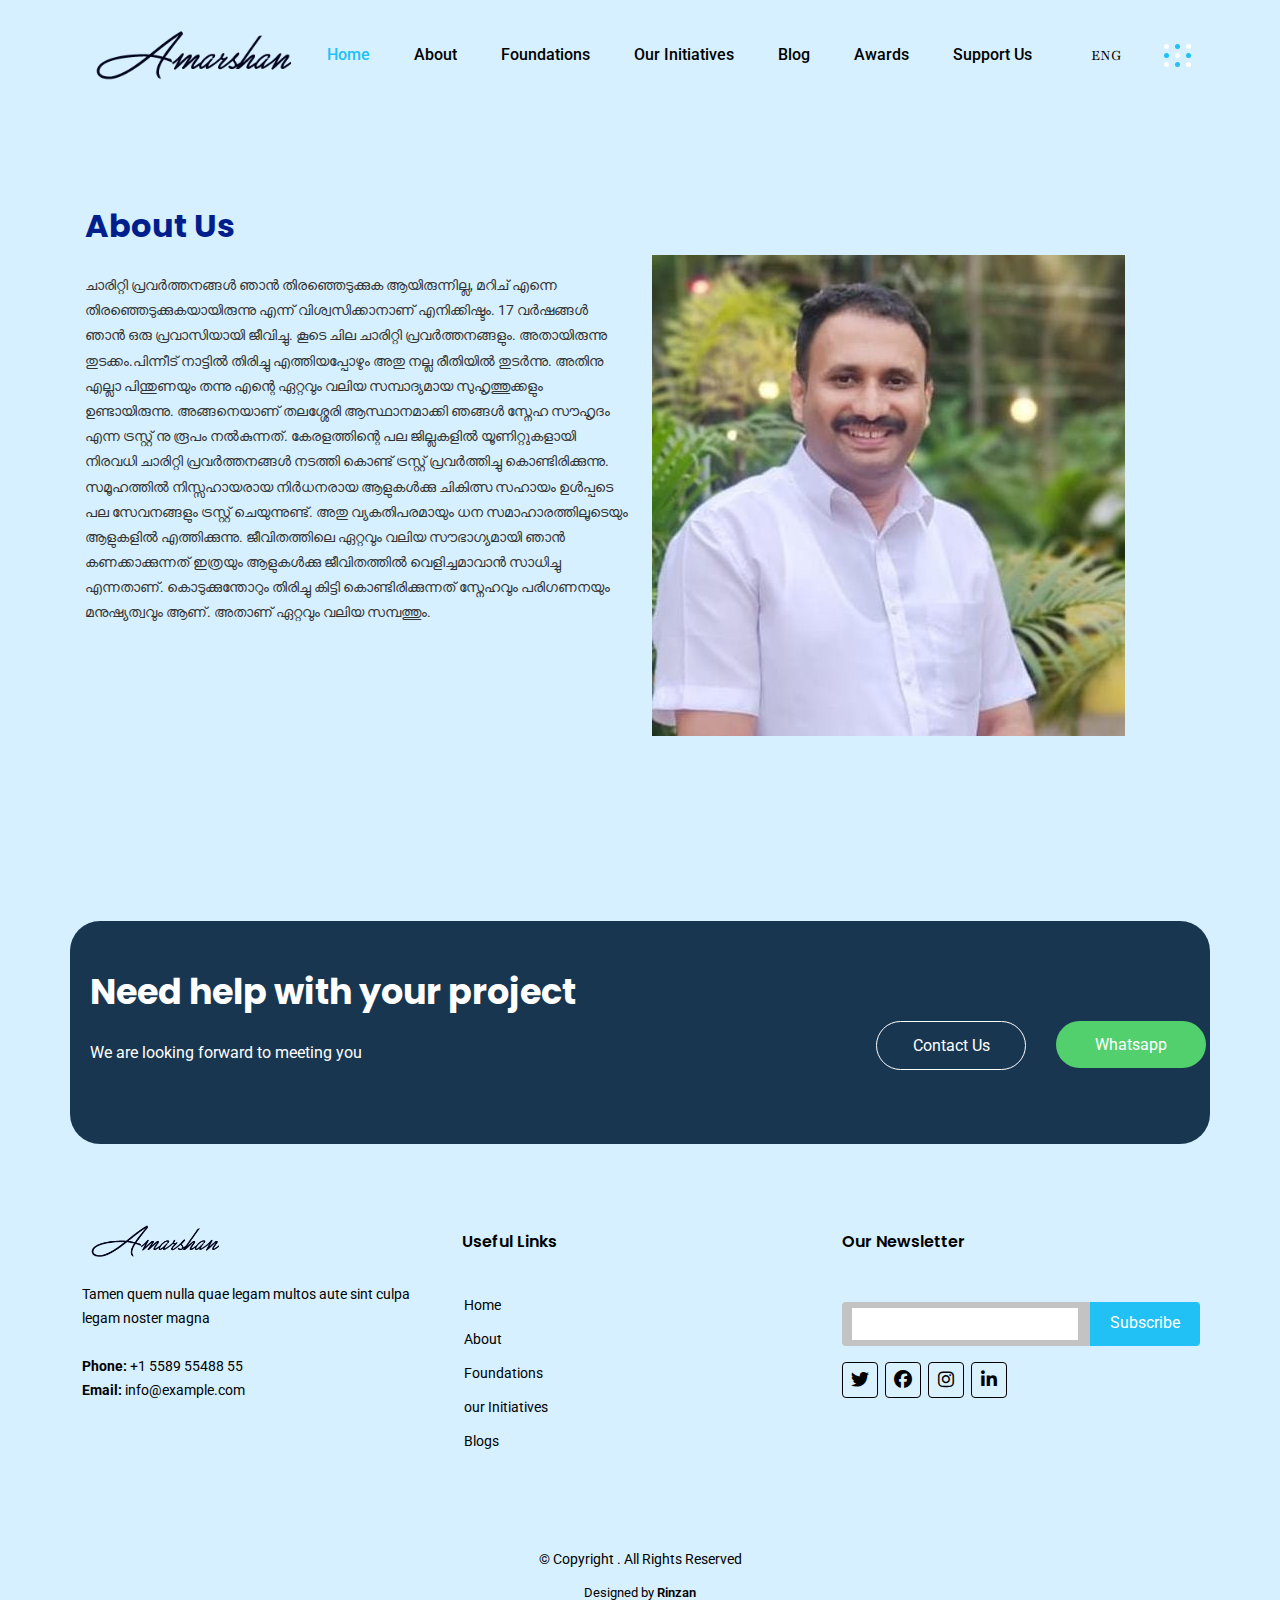
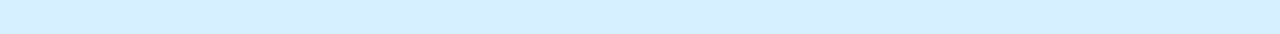
<file: about.html>
<!DOCTYPE html>
<html lang="zxx">

<head>
    <!-- meta tag -->
    <meta charset="utf-8">
    <title>Amarshaan</title>
    <meta name="description" content="">
    <!-- responsive tag -->
    <meta http-equiv="x-ua-compatible" content="ie=edge">
    <meta name="viewport" content="width=device-width, initial-scale=1">
    <!-- favicon -->
    <link rel="apple-touch-icon" href="apple-touch-icon.png">
    <!-- <link rel="shortcut icon" type="image/x-icon" href="assets/images/fav.png"> -->
    <!-- Bootstrap v4.4.1 css -->
    <link rel="stylesheet" type="text/css" href="assets/css/bootstrap.min.css">
    <!-- font-awesome css -->
    <link rel="stylesheet" type="text/css" href="assets/css/font-awesome.min.css">
    <!-- Uicons Regular Rounded css -->
    <link rel="stylesheet" type="text/css" href="assets/css/uicons-regular-rounded.css">
    <!-- flaticon css -->
    <link rel="stylesheet" type="text/css" href="assets/fonts/flaticon.css">
    <!-- animate css -->
    <link rel="stylesheet" type="text/css" href="assets/css/animate.css">
    <!-- slick css -->
    <link rel="stylesheet" type="text/css" href="assets/css/slick.css">
    <!-- owl.carousel css -->
    <link rel="stylesheet" type="text/css" href="assets/css/owl.carousel.css">
    <!-- off canvas css -->
    <link rel="stylesheet" type="text/css" href="assets/css/off-canvas.css">
    <!-- magnific popup css -->
    <link rel="stylesheet" type="text/css" href="assets/css/magnific-popup.css">
    <!-- Main Menu css -->
    <link rel="stylesheet" href="assets/css/rsmenu-main.css">
    <!-- spacing css -->
    <link rel="stylesheet" type="text/css" href="assets/css/rs-spacing.css">
    <!-- style css -->
    <link rel="stylesheet" type="text/css" href="about.css">
    <link rel="stylesheet" href="style.css">
    <!-- responsive css -->
    <link rel="stylesheet" type="text/css" href="assets/css/responsive.css">

    <link rel="stylesheet" href="https://cdnjs.cloudflare.com/ajax/libs/font-awesome/6.4.0/css/all.min.css">

</head>

<body class="home-paste-color">

    <div class="offwrap"></div>

    <!-- Main content Start -->
    <div class="main-content">

        <!--Full width header Start-->
        <div class="full-width-header">
            <!--Header Start-->
            <header id="rs-header" class="rs-header header-style3 header-transparent">
                <!-- Menu Start -->
                <div class="menu-area "> 
                    <!-- menu-sticky top class for need-->
                    <div class="container">
                        <div class="row-table">
                            <div class="col-cell header-logo">
                                <div class="logo-area">
                                    <a href="index.html">
								            <img class="normal-logo" src="assets/logo.png" alt="logo">  
								            <img class="sticky-logo" src="assets/logo.png" alt="logo">
								        </a>
                                </div>
                            </div>
                            <div class="col-cell">
                                <div class="rs-menu-area">
                                    <div class="main-menu">
                                        <nav class="rs-menu hidden-md">
                                            <ul class="nav-menu onepage-menu">
                                                <li class="current-menu-item"><a href="index.html">Home</a></li>
                                                <li><a href="about.html">About</a> </li>
                                                <li><a href="amar-found/found.html" >Foundations</a> </li>
                                                <li><a href="initiative.html">Our Initiatives</a> </li>
                                                <li><a href="blog.html">Blog</a> </li>
                                                <li><a href="#rs-contact">Awards</a></li>
                                                <li><a href="#rs-contact">Support Us </a></li>
                                            </ul>
                                            <!-- //.nav-menu -->
                                        </nav>
                                    </div>
                                    <div class="slider-bottom">
                                        <a class="eng_btn desk_btn" href="eng.html">ENG</a>
                                    </div>
                                    <!-- //.main-menu -->
                                </div>
                            </div>
                            <div class="col-cell">
                                <div class="expand-btn-inner">
                                    <ul>
                                        <li class="humburger">
                                            <a id="nav-expander" class="nav-expander bar" href="#">
                                                <div class="bar">
                                                    <span class="dot1"></span>
                                                    <span class="dot2"></span>
                                                    <span class="dot3"></span>
                                                    <span class="dot4"></span>
                                                    <span class="dot5"></span>
                                                    <span class="dot6"></span>
                                                    <span class="dot7"></span>
                                                    <span class="dot8"></span>
                                                    <span class="dot9"></span>
                                                </div>
                                            </a>
                                        </li>
                                    </ul>
                                </div>
                            </div>
                        </div>
                    </div>
                </div>
                <!-- Menu End -->

                <!-- Canvas Menu start -->
                <nav class="right_menu_togle menu-wrap-off  hidden-md">
                    <div class="close-btn">
                        <a id="nav-close" class="nav-close">
                            <div class="line">
                                <span class="line1"></span>
                                <span class="line2"></span>
                            </div>
                        </a>
                    </div>
                    <div class="rs-offcanvas-inner">
                        <div class="canvas-logo">
                            <a href="index.html"><img src="assets/logo.png" alt="logo"></a>
                        </div>
                        <div class="offcanvas-text">
                            <p>We denounce with righteous indig nation in and dislike men who are so beguiled and to demo realized, that they data forest see best business consulting wordpress theme 2022.</p>
                        </div>
                        
                    </div>
                </nav>
                <!-- Canvas Menu end -->

                <!-- Canvas Mobile Menu start -->
                <nav class="right_menu_togle mobile-navbar-menu" id="mobile-navbar-menu">
                    <div class="close-btn">
                        <a id="nav-close2" class="nav-close">
                            <div class="line">
                                <span class="line1"></span>
                                <span class="line2"></span>
                            </div>
                        </a>
                    </div>
                    <ul class="nav-menu">
                        <li class="menu-item-has-children current-menu-item">
                            <a href="index.html">Home</a>
                        </li>
                        <li>
                            <a href="#">About</a>
                        </li>
                        <li class="menu-item-has-children">
                            <a href="amar-found/found.html">Foundations</a>
                        </li>
                        <li class="menu-item-has-children">
                            <a href="initiative.html">Our Initiatives</a>
                        </li>
                        <li>
                            <a href="blog.html">Blog</a>
                        </li>
                        <li>
                            <a href="#">Awards</a>
                        </li>
                        <li>
                            <a href="#">Support Us</a>
                        </li>
                    </ul>
                    <div class="slider-bottom">
                        <a class="eng_btn" href="eng.html">ENG</a>
                    </div>
                    <!-- //.nav-menu -->
                </nav>
            </header>
            <!--Header End-->
        </div>
        <!--Full width header End-->

        
        <!-- ======= About Us Section ======= -->
    <section id="about" class="about">
        <div class="container" data-aos="fade-up">
  
          <div class="row gy-4">
            <div class="col-lg-6 position-relative align-self-start order-lg-last order-first">
              <img src="assets/abt_us.jpg" class="img-fluid" alt="">
              <!-- <a href="https://www.youtube.com/watch?v=LXb3EKWsInQ" class="glightbox play-btn"></a> -->
            </div>
            <div class="col-lg-6 content order-last  order-lg-first">
              <h3>About Us</h3>
              <p>
                ചാരിറ്റി പ്രവർത്തനങ്ങൾ ഞാൻ തിരഞ്ഞെടുക്കുക ആയിരുന്നില്ല, മറിച് എന്നെ തിരഞ്ഞെടുക്കുകയായിരുന്നു എന്ന് വിശ്വസിക്കാനാണ് എനിക്കിഷ്ടം. 17 വർഷങ്ങൾ ഞാൻ ഒരു പ്രവാസിയായി ജീവിച്ചു. കൂടെ ചില ചാരിറ്റി പ്രവർത്തനങ്ങളും. അതായിരുന്നു തുടക്കം.പിന്നീട് നാട്ടിൽ തിരിച്ചു എത്തിയപ്പോഴും അതു നല്ല രീതിയിൽ തുടർന്നു. അതിനു എല്ലാ പിന്തുണയും തന്നു എന്റെ ഏറ്റവും വലിയ സമ്പാദ്യമായ സുഹൃത്തുക്കളും ഉണ്ടായിരുന്നു. അങ്ങനെയാണ് തലശ്ശേരി ആസ്ഥാനമാക്കി ഞങ്ങൾ സ്നേഹ സൗഹൃദം എന്ന ട്രസ്റ്റ്‌ നു രൂപം നൽകുന്നത്. കേരളത്തിന്റെ പല ജില്ലകളിൽ യൂണിറ്റുകളായി നിരവധി ചാരിറ്റി പ്രവർത്തനങ്ങൾ നടത്തി കൊണ്ട് ട്രസ്റ്റ്‌ പ്രവർത്തിച്ചു കൊണ്ടിരിക്കുന്നു. സമൂഹത്തിൽ നിസ്സഹായരായ നിർധനരായ ആളുകൾക്കു ചികിത്സ സഹായം ഉൾപ്പടെ പല സേവനങ്ങളും ട്രസ്റ്റ്‌ ചെയുന്നുണ്ട്. അതു വ്യകതിപരമായും ധന സമാഹാരത്തിലൂടെയും ആളുകളിൽ എത്തിക്കുന്നു. ജീവിതത്തിലെ ഏറ്റവും വലിയ സൗഭാഗ്യമായി ഞാൻ കണക്കാക്കുന്നത് ഇത്രയും ആളുകൾക്കു ജീവിതത്തിൽ വെളിച്ചമാവാൻ സാധിച്ചു എന്നതാണ്. കൊടുക്കുന്തോറും തിരിച്ചു കിട്ടി കൊണ്ടിരിക്കുന്നത് സ്നേഹവും പരിഗണനയും മനുഷ്യത്വവും ആണ്. അതാണ് ഏറ്റവും വലിയ സമ്പത്തും.
              </p>
            </div>
          </div>
  
        </div>
      </section><!-- End About Us Section -->

      <div class="newsletter_sections">
        <div class="newsletter_section">
            <div class="container">
                <div class="row">
                    <div class="col-md-8">
                        <h2 class="newsletter_texts">Need help with your project</h1>
                        <p class="tempor_text">We are looking forward to meeting you</p>
                    </div>
                    <div class="col-md-4">
                        <div class="mail_bt_main">
                            <div class="subscribe_bt one"><a href="#">Contact Us</a></div>
                            <div class="subscribe_bt two"><a href="#">Whatsapp</a></div>
                        </div>
                    </div>
                </div>
            </div>
        </div>
    </div>
    

    <!-- Footer Start -->

    <footer id="footer">
        <div class="footer-top">
          <div class="container">
            <div class="row">
    
              <div class="col-lg-4 col-md-6">
                <div class="footer-info">
                  <img src="assets/logo.png" alt="" width="150px"
                  height="150px">
                  <p class="mt-4">
                    Tamen quem nulla quae legam multos aute sint culpa legam noster magna
                  </p>
                  <br>
                  <p>
                    <strong>Phone:</strong> +1 5589 55488 55<br>
                    <strong>Email:</strong> info@example.com<br>
                  </p>
                  <!-- <div class="social-links mt-3">
                    <a href="#" class="twitter"><i class="bx bxl-twitter"></i></a>
                    <a href="#" class="facebook"><i class="bx bxl-facebook"></i></a>
                    <a href="#" class="instagram"><i class="bx bxl-instagram"></i></a>
                    <a href="#" class="google-plus"><i class="bx bxl-skype"></i></a>
                    <a href="#" class="linkedin"><i class="bx bxl-linkedin"></i></a>
                  </div> -->
                </div>
              </div>
    
              <div class="col-lg-4 col-md-6 footer-links">
                <h4>Useful Links</h4>
                <ul>
                    <li><i class="bx bx-chevron-right"></i> <a href="index.html">Home</a></li>
                    <li><i class="bx bx-chevron-right"></i> <a href="about.html">About</a></li>
                    <li><i class="bx bx-chevron-right"></i> <a href="amar-found/found.html">Foundations</a></li>
                    <li><i class="bx bx-chevron-right"></i> <a href="initiative.html">our Initiatives</a></li>
                    <li><i class="bx bx-chevron-right"></i> <a href="blog.html">Blogs</a></li>
                  <!-- <li><i class="bx bx-chevron-right"></i> <a href="#">Awards</a></li>
                  <li><i class="bx bx-chevron-right"></i> <a href="#">Support Us</a></li> -->
                </ul>
              </div>
    
              <!-- <div class="col-lg-3 col-md-6 footer-links">
                <h4>Our Services</h4>
                <ul>
                  <li><i class="bx bx-chevron-right"></i> <a href="#">Web Design</a></li>
                  <li><i class="bx bx-chevron-right"></i> <a href="#">Web Development</a></li>
                  <li><i class="bx bx-chevron-right"></i> <a href="#">Product Management</a></li>
                  <li><i class="bx bx-chevron-right"></i> <a href="#">Marketing</a></li>
                  <li><i class="bx bx-chevron-right"></i> <a href="#">Graphic Design</a></li>
                </ul>
              </div> -->
    
              <div class="col-lg-4 col-md-6 footer-newsletter">
                <ul>
                    <h4>Our Newsletter</h4>
                <form action="" method="post">
                  <input type="email" name="email"><input type="submit" value="Subscribe">
                </form>
                </ul>
                <ul>
                    <div class="social-links mt-3">
                        <a href="#" class="twitter"><i class="fa-brands fa-twitter"></i></a>
                        <a href="#" class="facebook"><i class="fa-brands fa-facebook"></i></a>
                        <a href="#" class="instagram"><i class="fa-brands fa-instagram"></i></a>
                        <a href="#" class="google-plus"><i class="fa-brands fa-linkedin-in"></i></a>
                        <!-- <a href="#" class="linkedin"><i class="bx bxl-linkedin"></i></a> -->
                    </div>
                </ul>
    
              </div>
    
            </div>
          </div>
        </div>
    
        <div class="container">
          <div class="copyright">
            &copy; Copyright <strong><span></span></strong>. All Rights Reserved
          </div>
          <div class="credits">
            Designed by <a href="#">Rinzan</a>
          </div>
        </div>
      </footer>

    <!-- Footer End -->

    

    <!-- Search Modal Start -->
    <div aria-hidden="true" class="modal fade search-modal" role="dialog" tabindex="-1">
        <div class="modal-dialog modal-dialog-centered">
            <div class="modal-content">
                <div class="search-block clearfix">
                    <form>
                        <div class="form-group">
                            <input class="form-control" placeholder="Search Here..." type="text">
                        </div>
                    </form>
                </div>
            </div>
        </div>
    </div>
    <!-- Search Modal End -->

    <!-- modernizr js -->
    <script src="assets/js/modernizr-2.8.3.min.js"></script>
    <!-- jquery latest version -->
    <script src="assets/js/jquery.min.js"></script>
    <!-- Bootstrap v4.4.1 js -->
    <script src="assets/js/bootstrap.min.js"></script>
    <!-- op nav js -->
    <script src="assets/js/jquery.nav.js"></script>
    <!-- owl.carousel js -->
    <script src="assets/js/owl.carousel.min.js"></script>
    <!-- isotope.pkgd.min js -->
    <script src="assets/js/isotope.pkgd.min.js"></script>
    <!-- wow js -->
    <script src="assets/js/wow.min.js"></script>
    <!-- Skill bar js -->
    <script src="assets/js/skill.bars.jquery.js"></script>
    <!-- imagesloaded js -->
    <script src="assets/js/imagesloaded.pkgd.min.js"></script>
    <!-- Slick js -->
    <script src="assets/js/slick.min.js"></script>
    <!-- waypoints.min js -->
    <script src="assets/js/waypoints.min.js"></script>
    <!-- magnific popup js -->
    <script src="assets/js/jquery.magnific-popup.min.js"></script>
    <!-- counterup.min js -->
    <script src="assets/js/jquery.counterup.min.js"></script>
    <!-- contact form js -->
    <script src="assets/js/contact.form.js"></script>
    <!-- main js -->
    <script src="assets/js/main.js"></script>
</body>

</html>
</file>
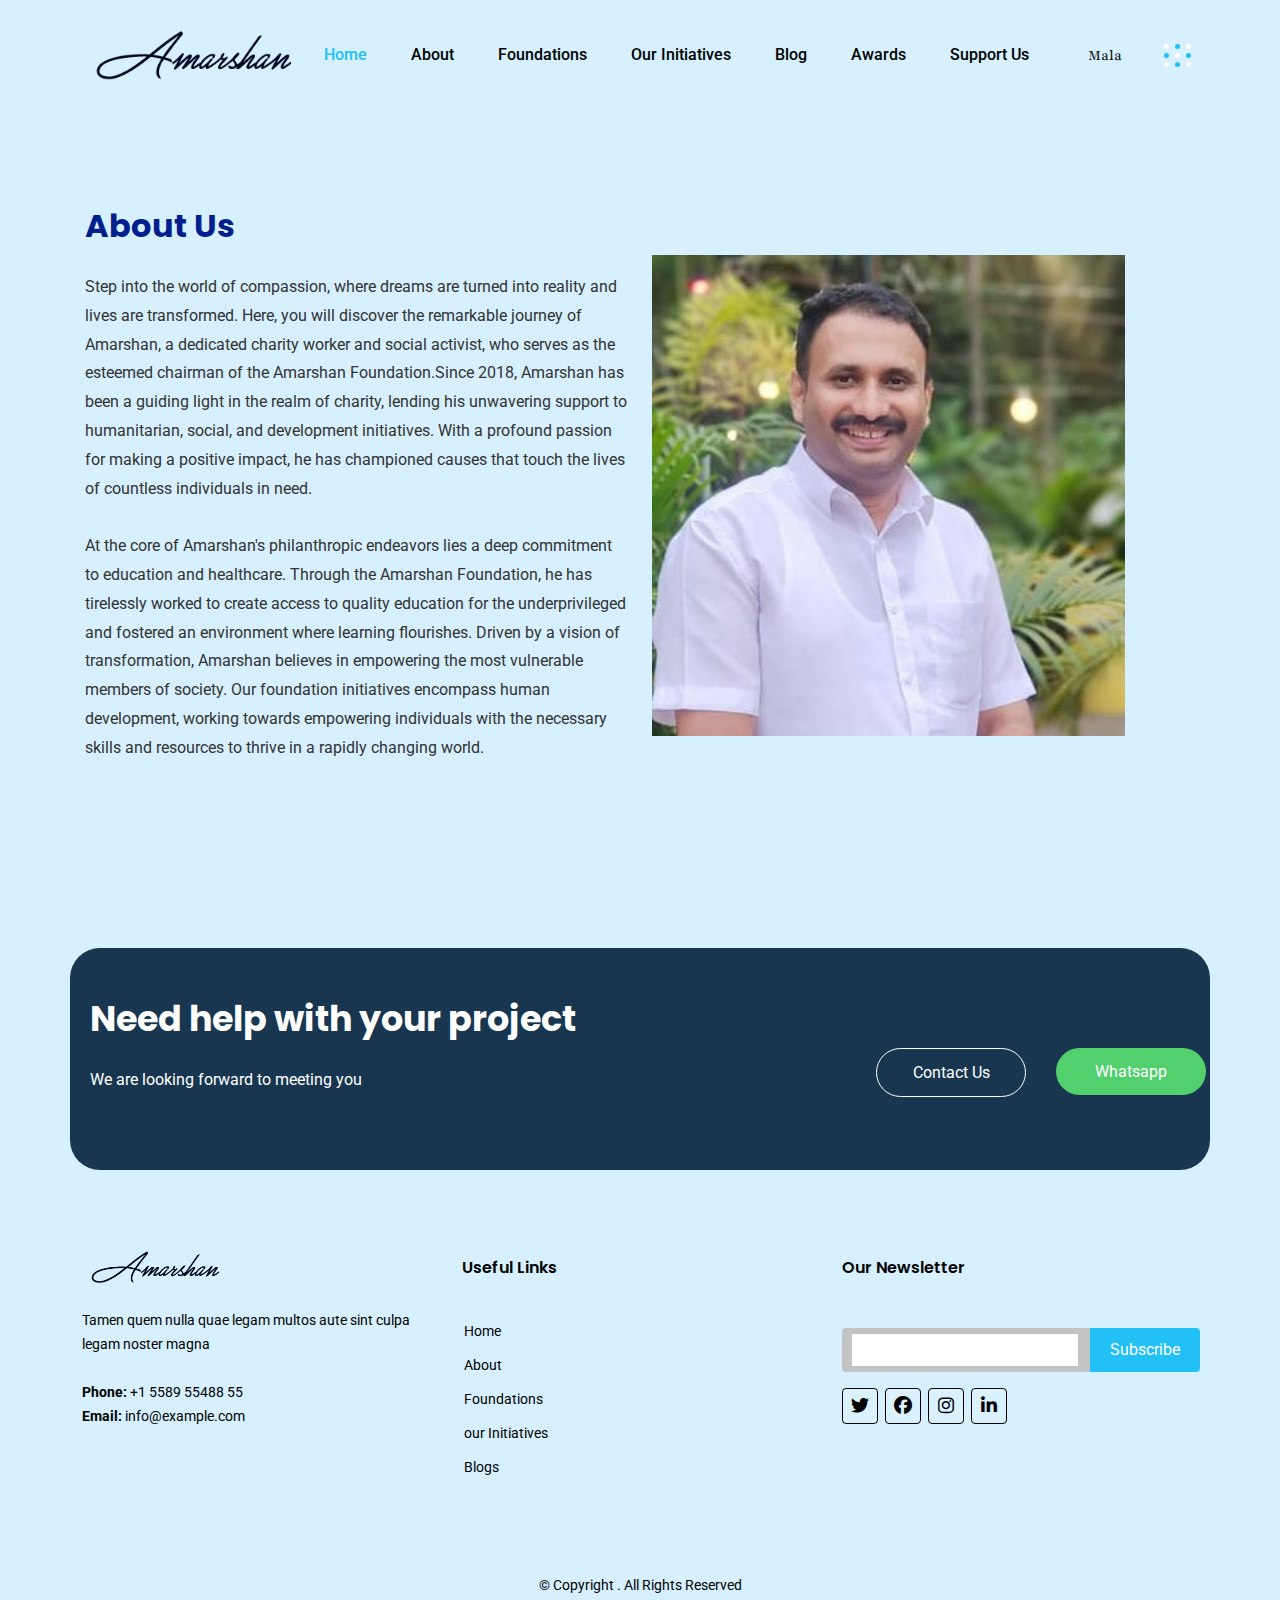
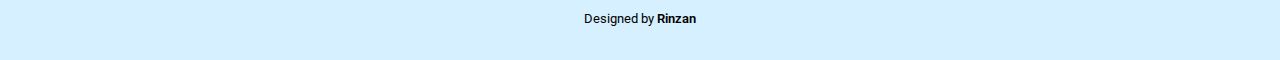
<file: about_eng.html>
<!DOCTYPE html>
<html lang="zxx">

<head>
    <!-- meta tag -->
    <meta charset="utf-8">
    <title>Amarshaan</title>
    <meta name="description" content="">
    <!-- responsive tag -->
    <meta http-equiv="x-ua-compatible" content="ie=edge">
    <meta name="viewport" content="width=device-width, initial-scale=1">
    <!-- favicon -->
    <link rel="apple-touch-icon" href="apple-touch-icon.png">
    <!-- <link rel="shortcut icon" type="image/x-icon" href="assets/images/fav.png"> -->
    <!-- Bootstrap v4.4.1 css -->
    <link rel="stylesheet" type="text/css" href="assets/css/bootstrap.min.css">
    <!-- font-awesome css -->
    <link rel="stylesheet" type="text/css" href="assets/css/font-awesome.min.css">
    <!-- Uicons Regular Rounded css -->
    <link rel="stylesheet" type="text/css" href="assets/css/uicons-regular-rounded.css">
    <!-- flaticon css -->
    <link rel="stylesheet" type="text/css" href="assets/fonts/flaticon.css">
    <!-- animate css -->
    <link rel="stylesheet" type="text/css" href="assets/css/animate.css">
    <!-- slick css -->
    <link rel="stylesheet" type="text/css" href="assets/css/slick.css">
    <!-- owl.carousel css -->
    <link rel="stylesheet" type="text/css" href="assets/css/owl.carousel.css">
    <!-- off canvas css -->
    <link rel="stylesheet" type="text/css" href="assets/css/off-canvas.css">
    <!-- magnific popup css -->
    <link rel="stylesheet" type="text/css" href="assets/css/magnific-popup.css">
    <!-- Main Menu css -->
    <link rel="stylesheet" href="assets/css/rsmenu-main.css">
    <!-- spacing css -->
    <link rel="stylesheet" type="text/css" href="assets/css/rs-spacing.css">
    <!-- style css -->
    <link rel="stylesheet" type="text/css" href="about.css">
    <link rel="stylesheet" href="style.css">
    <!-- responsive css -->
    <link rel="stylesheet" type="text/css" href="assets/css/responsive.css">

    <link rel="stylesheet" href="https://cdnjs.cloudflare.com/ajax/libs/font-awesome/6.4.0/css/all.min.css">

</head>

<body class="home-paste-color">

    <div class="offwrap"></div>

    <!-- Main content Start -->
    <div class="main-content">

        <!--Full width header Start-->
        <div class="full-width-header">
            <!--Header Start-->
            <header id="rs-header" class="rs-header header-style3 header-transparent">
                <!-- Menu Start -->
                <div class="menu-area "> 
                    <!-- menu-sticky top class for need-->
                    <div class="container">
                        <div class="row-table">
                            <div class="col-cell header-logo">
                                <div class="logo-area">
                                    <a href="eng.html">
								            <img class="normal-logo" src="assets/logo.png" alt="logo">  
								            <img class="sticky-logo" src="assets/logo.png" alt="logo">
								        </a>
                                </div>
                            </div>
                            <div class="col-cell">
                                <div class="rs-menu-area">
                                    <div class="main-menu">
                                        <nav class="rs-menu hidden-md">
                                            <ul class="nav-menu onepage-menu">
                                                <li class="current-menu-item"><a href="eng.html">Home</a></li>
                                                <li><a href="about.html">About</a> </li>
                                                <li><a href="amar-found/found.html" >Foundations</a> </li>
                                                <li><a href="initiative.html">Our Initiatives</a> </li>
                                                <li><a href="blog.html">Blog</a> </li>
                                                <li><a href="#rs-contact">Awards</a></li>
                                                <li><a href="#rs-contact">Support Us </a></li>
                                            </ul>
                                            <!-- //.nav-menu -->
                                        </nav>
                                    </div>
                                    <div class="slider-bottom">
                                        <a class="eng_btn desk_btn" href="index.html">Mala</a>
                                    </div>
                                    <!-- //.main-menu -->
                                </div>
                            </div>
                            <div class="col-cell">
                                <div class="expand-btn-inner">
                                    <ul>
                                        <li class="humburger">
                                            <a id="nav-expander" class="nav-expander bar" href="#">
                                                <div class="bar">
                                                    <span class="dot1"></span>
                                                    <span class="dot2"></span>
                                                    <span class="dot3"></span>
                                                    <span class="dot4"></span>
                                                    <span class="dot5"></span>
                                                    <span class="dot6"></span>
                                                    <span class="dot7"></span>
                                                    <span class="dot8"></span>
                                                    <span class="dot9"></span>
                                                </div>
                                            </a>
                                        </li>
                                    </ul>
                                </div>
                            </div>
                        </div>
                    </div>
                </div>
                <!-- Menu End -->

                <!-- Canvas Menu start -->
                <nav class="right_menu_togle menu-wrap-off  hidden-md">
                    <div class="close-btn">
                        <a id="nav-close" class="nav-close">
                            <div class="line">
                                <span class="line1"></span>
                                <span class="line2"></span>
                            </div>
                        </a>
                    </div>
                    <div class="rs-offcanvas-inner">
                        <div class="canvas-logo">
                            <a href="index.html"><img src="assets/logo.png" alt="logo"></a>
                        </div>
                        <div class="offcanvas-text">
                            <p>We denounce with righteous indig nation in and dislike men who are so beguiled and to demo realized, that they data forest see best business consulting wordpress theme 2022.</p>
                        </div>
                        
                    </div>
                </nav>
                <!-- Canvas Menu end -->

                <!-- Canvas Mobile Menu start -->
                <nav class="right_menu_togle mobile-navbar-menu" id="mobile-navbar-menu">
                    <div class="close-btn">
                        <a id="nav-close2" class="nav-close">
                            <div class="line">
                                <span class="line1"></span>
                                <span class="line2"></span>
                            </div>
                        </a>
                    </div>
                    <ul class="nav-menu">
                        <li class="menu-item-has-children current-menu-item">
                            <a href="index.html">Home</a>
                        </li>
                        <li>
                            <a href="#">About</a>
                        </li>
                        <li class="menu-item-has-children">
                            <a href="amar-found/found.html">Foundations</a>
                        </li>
                        <li class="menu-item-has-children">
                            <a href="initiative.html">Our Initiatives</a>
                        </li>
                        <li>
                            <a href="blog.html">Blog</a>
                        </li>
                        <li>
                            <a href="#">Awards</a>
                        </li>
                        <li>
                            <a href="#">Support Us</a>
                        </li>
                    </ul>
                    <div class="slider-bottom">
                        <a class="eng_btn" href="index.html">MALA</a>
                    </div>
                    <!-- //.nav-menu -->
                </nav>
            </header>
            <!--Header End-->
        </div>
        <!--Full width header End-->

        
        <!-- ======= About Us Section ======= -->
    <section id="about" class="about">
        <div class="container" data-aos="fade-up">
  
          <div class="row gy-4">
            <div class="col-lg-6 position-relative align-self-start order-lg-last order-first">
              <img src="assets/abt_us.jpg" class="img-fluid" alt="">
              <!-- <a href="https://www.youtube.com/watch?v=LXb3EKWsInQ" class="glightbox play-btn"></a> -->
            </div>
            <div class="col-lg-6 content order-last  order-lg-first">
              <h3>About Us</h3>
              <p style="font-size:16px">
                Step into the world of compassion, where dreams are turned into reality and lives are transformed. 
                Here, you will discover the remarkable journey of Amarshan, a dedicated charity worker and social activist, 
                who serves as the esteemed chairman of the Amarshan Foundation.Since 2018, Amarshan has been a guiding light in 
                the realm of charity, lending his unwavering support to humanitarian, social, and development initiatives. With a 
                profound passion for making a positive impact, 
                he has championed causes that touch the lives of countless individuals in need.
                <br>
                <br>
                At the core of Amarshan's philanthropic endeavors lies a deep commitment to education and healthcare. 
                Through the Amarshan Foundation, he has tirelessly worked to create access to quality education for the 
                underprivileged and fostered an environment where learning flourishes. Driven by a vision of transformation, 
                Amarshan believes in empowering the most vulnerable members of society. Our foundation initiatives encompass 
                human development, working towards empowering individuals 
                with the necessary skills and resources to thrive in a rapidly changing world.
              </p>
            </div>
          </div>
  
        </div>
      </section><!-- End About Us Section -->

      <div class="newsletter_sections">
        <div class="newsletter_section">
            <div class="container">
                <div class="row">
                    <div class="col-md-8">
                        <h2 class="newsletter_texts">Need help with your project</h1>
                        <p class="tempor_text">We are looking forward to meeting you</p>
                    </div>
                    <div class="col-md-4">
                        <div class="mail_bt_main">
                            <div class="subscribe_bt one"><a href="#">Contact Us</a></div>
                            <div class="subscribe_bt two"><a href="#">Whatsapp</a></div>
                        </div>
                    </div>
                </div>
            </div>
        </div>
    </div>
    

    <!-- Footer Start -->

    <footer id="footer">
        <div class="footer-top">
          <div class="container">
            <div class="row">
    
              <div class="col-lg-4 col-md-6">
                <div class="footer-info">
                  <img src="assets/logo.png" alt="" width="150px"
                  height="150px">
                  <p class="mt-4">
                    Tamen quem nulla quae legam multos aute sint culpa legam noster magna
                  </p>
                  <br>
                  <p>
                    <strong>Phone:</strong> +1 5589 55488 55<br>
                    <strong>Email:</strong> info@example.com<br>
                  </p>
                  <!-- <div class="social-links mt-3">
                    <a href="#" class="twitter"><i class="bx bxl-twitter"></i></a>
                    <a href="#" class="facebook"><i class="bx bxl-facebook"></i></a>
                    <a href="#" class="instagram"><i class="bx bxl-instagram"></i></a>
                    <a href="#" class="google-plus"><i class="bx bxl-skype"></i></a>
                    <a href="#" class="linkedin"><i class="bx bxl-linkedin"></i></a>
                  </div> -->
                </div>
              </div>
    
              <div class="col-lg-4 col-md-6 footer-links">
                <h4>Useful Links</h4>
                <ul>
                    <li><i class="bx bx-chevron-right"></i> <a href="index.html">Home</a></li>
                    <li><i class="bx bx-chevron-right"></i> <a href="about.html">About</a></li>
                    <li><i class="bx bx-chevron-right"></i> <a href="amar-found/found.html">Foundations</a></li>
                    <li><i class="bx bx-chevron-right"></i> <a href="initiative.html">our Initiatives</a></li>
                    <li><i class="bx bx-chevron-right"></i> <a href="blog.html">Blogs</a></li>
                  <!-- <li><i class="bx bx-chevron-right"></i> <a href="#">Awards</a></li>
                  <li><i class="bx bx-chevron-right"></i> <a href="#">Support Us</a></li> -->
                </ul>
              </div>
    
              <!-- <div class="col-lg-3 col-md-6 footer-links">
                <h4>Our Services</h4>
                <ul>
                  <li><i class="bx bx-chevron-right"></i> <a href="#">Web Design</a></li>
                  <li><i class="bx bx-chevron-right"></i> <a href="#">Web Development</a></li>
                  <li><i class="bx bx-chevron-right"></i> <a href="#">Product Management</a></li>
                  <li><i class="bx bx-chevron-right"></i> <a href="#">Marketing</a></li>
                  <li><i class="bx bx-chevron-right"></i> <a href="#">Graphic Design</a></li>
                </ul>
              </div> -->
    
              <div class="col-lg-4 col-md-6 footer-newsletter">
                <ul>
                    <h4>Our Newsletter</h4>
                <form action="" method="post">
                  <input type="email" name="email"><input type="submit" value="Subscribe">
                </form>
                </ul>
                <ul>
                    <div class="social-links mt-3">
                        <a href="#" class="twitter"><i class="fa-brands fa-twitter"></i></a>
                        <a href="#" class="facebook"><i class="fa-brands fa-facebook"></i></a>
                        <a href="#" class="instagram"><i class="fa-brands fa-instagram"></i></a>
                        <a href="#" class="google-plus"><i class="fa-brands fa-linkedin-in"></i></a>
                        <!-- <a href="#" class="linkedin"><i class="bx bxl-linkedin"></i></a> -->
                    </div>
                </ul>
    
              </div>
    
            </div>
          </div>
        </div>
    
        <div class="container">
          <div class="copyright">
            &copy; Copyright <strong><span></span></strong>. All Rights Reserved
          </div>
          <div class="credits">
            Designed by <a href="#">Rinzan</a>
          </div>
        </div>
      </footer>

    <!-- Footer End -->

    

    <!-- Search Modal Start -->
    <div aria-hidden="true" class="modal fade search-modal" role="dialog" tabindex="-1">
        <div class="modal-dialog modal-dialog-centered">
            <div class="modal-content">
                <div class="search-block clearfix">
                    <form>
                        <div class="form-group">
                            <input class="form-control" placeholder="Search Here..." type="text">
                        </div>
                    </form>
                </div>
            </div>
        </div>
    </div>
    <!-- Search Modal End -->

    <!-- modernizr js -->
    <script src="assets/js/modernizr-2.8.3.min.js"></script>
    <!-- jquery latest version -->
    <script src="assets/js/jquery.min.js"></script>
    <!-- Bootstrap v4.4.1 js -->
    <script src="assets/js/bootstrap.min.js"></script>
    <!-- op nav js -->
    <script src="assets/js/jquery.nav.js"></script>
    <!-- owl.carousel js -->
    <script src="assets/js/owl.carousel.min.js"></script>
    <!-- isotope.pkgd.min js -->
    <script src="assets/js/isotope.pkgd.min.js"></script>
    <!-- wow js -->
    <script src="assets/js/wow.min.js"></script>
    <!-- Skill bar js -->
    <script src="assets/js/skill.bars.jquery.js"></script>
    <!-- imagesloaded js -->
    <script src="assets/js/imagesloaded.pkgd.min.js"></script>
    <!-- Slick js -->
    <script src="assets/js/slick.min.js"></script>
    <!-- waypoints.min js -->
    <script src="assets/js/waypoints.min.js"></script>
    <!-- magnific popup js -->
    <script src="assets/js/jquery.magnific-popup.min.js"></script>
    <!-- counterup.min js -->
    <script src="assets/js/jquery.counterup.min.js"></script>
    <!-- contact form js -->
    <script src="assets/js/contact.form.js"></script>
    <!-- main js -->
    <script src="assets/js/main.js"></script>
</body>

</html>
</file>
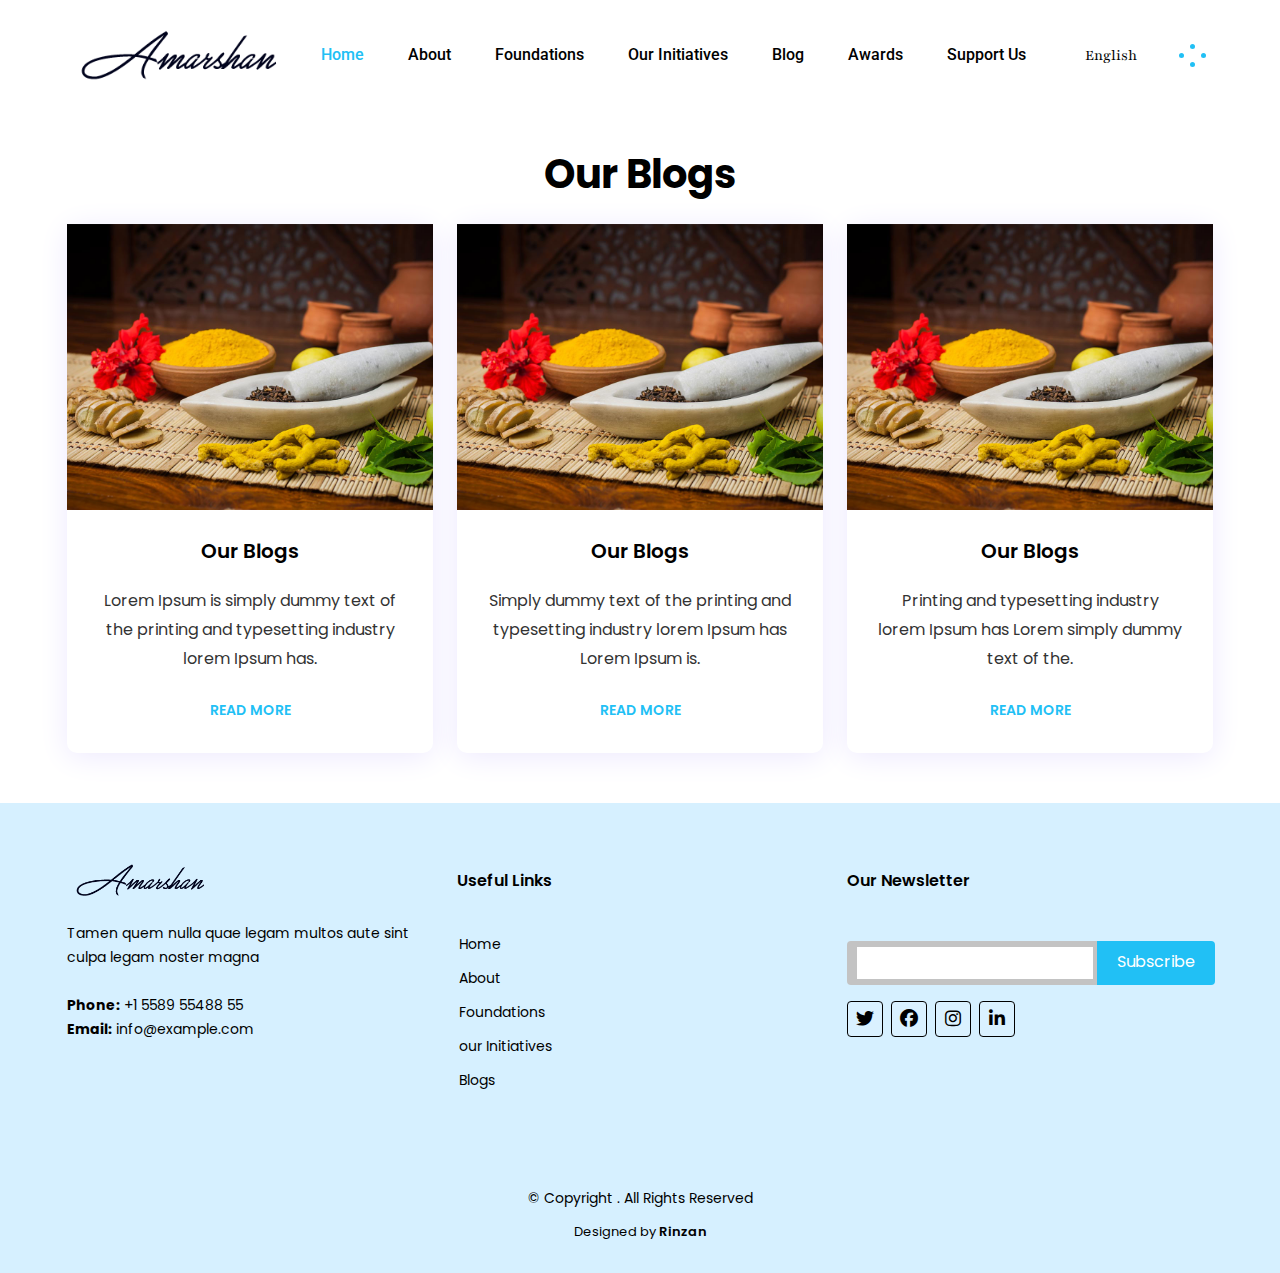
<file: blog.html>
<!DOCTYPE html>
<html lang="zxx">

<head>
    <!-- meta tag -->
    <meta charset="utf-8">
    <title>Amarshaan</title>
    <meta name="description" content="">
    <!-- responsive tag -->
    <meta http-equiv="x-ua-compatible" content="ie=edge">
    <meta name="viewport" content="width=device-width, initial-scale=1">
    <!-- favicon -->
    <link rel="apple-touch-icon" href="apple-touch-icon.png">
    <!-- <link rel="shortcut icon" type="image/x-icon" href="assets/images/fav.png"> -->
    <!-- Bootstrap v4.4.1 css -->
    <link rel="stylesheet" type="text/css" href="assets/css/bootstrap.min.css">
    <!-- font-awesome css -->
    <link rel="stylesheet" type="text/css" href="assets/css/font-awesome.min.css">
    <!-- Uicons Regular Rounded css -->
    <link rel="stylesheet" type="text/css" href="assets/css/uicons-regular-rounded.css">
    <!-- flaticon css -->
    <link rel="stylesheet" type="text/css" href="assets/fonts/flaticon.css">
    <!-- animate css -->
    <link rel="stylesheet" type="text/css" href="assets/css/animate.css">
    <!-- slick css -->
    <link rel="stylesheet" type="text/css" href="assets/css/slick.css">
    <!-- owl.carousel css -->
    <link rel="stylesheet" type="text/css" href="assets/css/owl.carousel.css">
    <!-- off canvas css -->
    <link rel="stylesheet" type="text/css" href="assets/css/off-canvas.css">
    <!-- magnific popup css -->
    <link rel="stylesheet" type="text/css" href="assets/css/magnific-popup.css">
    <!-- Main Menu css -->
    <link rel="stylesheet" href="assets/css/rsmenu-main.css">
    <!-- spacing css -->
    <link rel="stylesheet" type="text/css" href="assets/css/rs-spacing.css">
    <!-- style css -->
    <link rel="stylesheet" type="text/css" href="style.css">
    <link rel="stylesheet" type="text/css" href="blog.css">
    <!-- responsive css -->
    <link rel="stylesheet" type="text/css" href="assets/css/responsive.css">

    <link rel="stylesheet" href="https://cdnjs.cloudflare.com/ajax/libs/font-awesome/6.4.0/css/all.min.css">

</head>

<body class="home-paste-color bg">

    <div class="offwrap"></div>

    <!-- Main content Start -->
    <div class="main-content">

        <!--Full width header Start-->
        <div class="full-width-header">
            <!--Header Start-->
            <header id="rs-header" class="rs-header header-style3 header-transparent">
                <!-- Menu Start -->
                <div class="menu-area "> 
                    <!-- menu-sticky top class for need-->
                    <div class="container">
                        <div class="row-table">
                            <div class="col-cell header-logo">
                                <div class="logo-area">
                                    <a href="index.html">
								            <img class="normal-logo" src="assets/logo.png" alt="logo">  
								            <img class="sticky-logo" src="assets/logo.png" alt="logo">
								        </a>
                                </div>
                            </div>
                            <div class="col-cell">
                                <div class="rs-menu-area">
                                    <div class="main-menu">
                                        <nav class="rs-menu hidden-md">
                                            <ul class="nav-menu onepage-menu">
                                                <li class="current-menu-item"><a href="index.html">Home</a></li>
                                                <li><a href="about.html">About</a> </li>
                                                <li><a href="amar-found/found.html" >Foundations</a> </li>
                                                <li><a href="initiative.html">Our Initiatives</a> </li>
                                                <li><a href="blog.html">Blog</a> </li>
                                                <li><a href="#rs-contact">Awards</a></li>
                                                <li><a href="#rs-contact">Support Us </a></li>
                                            </ul>
                                            <!-- //.nav-menu -->
                                        </nav>
                                    </div>
                                    <div class="slider-bottom">
                                        <a class="eng_btn desk_btn" href="eng.html">English</a>
                                    </div>
                                    <!-- //.main-menu -->
                                </div>
                            </div>
                            <div class="col-cell">
                                <div class="expand-btn-inner">
                                    <ul>
                                        <li class="humburger">
                                            <a id="nav-expander" class="nav-expander bar" href="#">
                                                <div class="bar">
                                                    <span class="dot1"></span>
                                                    <span class="dot2"></span>
                                                    <span class="dot3"></span>
                                                    <span class="dot4"></span>
                                                    <span class="dot5"></span>
                                                    <span class="dot6"></span>
                                                    <span class="dot7"></span>
                                                    <span class="dot8"></span>
                                                    <span class="dot9"></span>
                                                </div>
                                            </a>
                                        </li>
                                    </ul>
                                </div>
                            </div>
                        </div>
                    </div>
                </div>
                <!-- Menu End -->

                <!-- Canvas Menu start -->
                <nav class="right_menu_togle menu-wrap-off  hidden-md">
                    <div class="close-btn">
                        <a id="nav-close" class="nav-close">
                            <div class="line">
                                <span class="line1"></span>
                                <span class="line2"></span>
                            </div>
                        </a>
                    </div>
                    <div class="rs-offcanvas-inner">
                        <div class="canvas-logo">
                            <a href="index.html"><img src="assets/logo.png" alt="logo"></a>
                        </div>
                        <div class="offcanvas-text">
                            <p>We denounce with righteous indig nation in and dislike men who are so beguiled and to demo realized, that they data forest see best business consulting wordpress theme 2022.</p>
                        </div>
                        
                    </div>
                </nav>
                <!-- Canvas Menu end -->

                <!-- Canvas Mobile Menu start -->
                <nav class="right_menu_togle mobile-navbar-menu" id="mobile-navbar-menu">
                    <div class="close-btn">
                        <a id="nav-close2" class="nav-close">
                            <div class="line">
                                <span class="line1"></span>
                                <span class="line2"></span>
                            </div>
                        </a>
                    </div>
                    <ul class="nav-menu">
                        <li class="menu-item-has-children current-menu-item">
                            <a href="index.html">Home</a>
                        </li>
                        <li>
                            <a href="#">About</a>
                        </li>
                        <li class="menu-item-has-children">
                            <a href="amar-found/found.html">Foundations</a>
                        </li>
                        <li class="menu-item-has-children">
                            <a href="blog.html">Our Initiatives</a>
                        </li>
                        <li>
                            <a href="initiative.html">Blog</a>
                        </li>
                        <li>
                            <a href="#">Awards</a>
                        </li>
                        <li>
                            <a href="#">Support Us</a>
                        </li>
                    </ul>
                    <div class="slider-bottom">
                        <a class="eng_btn" href="eng.html">ENG</a>
                    </div>
                    <!-- //.nav-menu -->
                </nav>
            </header>
            <!--Header End-->
        </div>
        <!--Full width header End-->


        <section class="row_am latest_story" id="blog">
            
          <div class="container">
              <div class="section_title" data-aos="fade-in" data-aos-duration="1500" data-aos-delay="100">
                  <h2>Our <span>Blogs</span></h2>
                  <!-- <p>Lorem Ipsum is simply dummy text of the printing and typese tting <br> indus orem Ipsum has beenthe standard dummy.</p> -->
              </div>

              <div class="row">

                  <div class="col-md-4">
                      <div class="story_box" data-aos="fade-up" data-aos-duration="1500">
                          <div class="story_img">
                              <img src="/assets/blog.jpg" alt="image">
                              
                          </div>
                          <div class="story_text">
                              <h3>Our Blogs</h3>
                              <p>Lorem Ipsum is simply dummy text of the printing and typesetting industry lorem Ipsum has.</p>
                              <a href="#">READ MORE</a>
                          </div>
                      </div>
                  </div>

                  <div class="col-md-4">
                      <div class="story_box" data-aos="fade-up" data-aos-duration="1500">
                          <div class="story_img">
                              <img src="/assets/blog.jpg" alt="image">
                              
                          </div>
                          <div class="story_text">
                              <h3>Our Blogs</h3>
                              <p>Simply dummy text of the printing and typesetting industry lorem Ipsum has Lorem Ipsum is.</p>
                              <a href="#">READ MORE</a>
                          </div>
                      </div>
                  </div>

                  <div class="col-md-4">
                      <div class="story_box" data-aos="fade-up" data-aos-duration="1500">
                          <div class="story_img">
                              <img src="/assets/blog.jpg" alt="image">
                              
                          </div>
                          <div class="story_text">
                              <h3>Our Blogs</h3>
                              <p>Printing and typesetting industry lorem Ipsum has Lorem simply dummy text of the.</p>
                              <a href="#">READ MORE</a>
                          </div>
                      </div>
                  </div>
              </div>
          </div>
      </section>
        

        
    

    <!-- Footer Start -->

    <footer id="footer">
        <div class="footer-top">
          <div class="container">
            <div class="row">
    
              <div class="col-lg-4 col-md-6">
                <div class="footer-info">
                  <img src="assets/logo.png" alt="" width="150px"
                  height="150px">
                  <p class="mt-4">
                    Tamen quem nulla quae legam multos aute sint culpa legam noster magna
                  </p>
                  <br>
                  <p>
                    <strong>Phone:</strong> +1 5589 55488 55<br>
                    <strong>Email:</strong> info@example.com<br>
                  </p>
                  <!-- <div class="social-links mt-3">
                    <a href="#" class="twitter"><i class="bx bxl-twitter"></i></a>
                    <a href="#" class="facebook"><i class="bx bxl-facebook"></i></a>
                    <a href="#" class="instagram"><i class="bx bxl-instagram"></i></a>
                    <a href="#" class="google-plus"><i class="bx bxl-skype"></i></a>
                    <a href="#" class="linkedin"><i class="bx bxl-linkedin"></i></a>
                  </div> -->
                </div>
              </div>
    
              <div class="col-lg-4 col-md-6 footer-links">
                <h4>Useful Links</h4>
                <ul>
                    <li><i class="bx bx-chevron-right"></i> <a href="index.html">Home</a></li>
                    <li><i class="bx bx-chevron-right"></i> <a href="about.html">About</a></li>
                    <li><i class="bx bx-chevron-right"></i> <a href="amar-found/found.html">Foundations</a></li>
                    <li><i class="bx bx-chevron-right"></i> <a href="initiative.html">our Initiatives</a></li>
                    <li><i class="bx bx-chevron-right"></i> <a href="blog.html">Blogs</a></li>
                  <!-- <li><i class="bx bx-chevron-right"></i> <a href="#">Awards</a></li>
                  <li><i class="bx bx-chevron-right"></i> <a href="#">Support Us</a></li> -->
                </ul>
              </div>
    
              <!-- <div class="col-lg-3 col-md-6 footer-links">
                <h4>Our Services</h4>
                <ul>
                  <li><i class="bx bx-chevron-right"></i> <a href="#">Web Design</a></li>
                  <li><i class="bx bx-chevron-right"></i> <a href="#">Web Development</a></li>
                  <li><i class="bx bx-chevron-right"></i> <a href="#">Product Management</a></li>
                  <li><i class="bx bx-chevron-right"></i> <a href="#">Marketing</a></li>
                  <li><i class="bx bx-chevron-right"></i> <a href="#">Graphic Design</a></li>
                </ul>
              </div> -->
    
              <div class="col-lg-4 col-md-6 footer-newsletter">
                <ul>
                    <h4>Our Newsletter</h4>
                <form action="" method="post">
                  <input type="email" name="email"><input type="submit" value="Subscribe">
                </form>
                </ul>
                <ul>
                    <div class="social-links mt-3">
                        <a href="#" class="twitter"><i class="fa-brands fa-twitter"></i></a>
                        <a href="#" class="facebook"><i class="fa-brands fa-facebook"></i></a>
                        <a href="#" class="instagram"><i class="fa-brands fa-instagram"></i></a>
                        <a href="#" class="google-plus"><i class="fa-brands fa-linkedin-in"></i></a>
                        <!-- <a href="#" class="linkedin"><i class="bx bxl-linkedin"></i></a> -->
                    </div>
                </ul>
    
              </div>
    
            </div>
          </div>
        </div>
    
        <div class="container">
          <div class="copyright">
            &copy; Copyright <strong><span></span></strong>. All Rights Reserved
          </div>
          <div class="credits">
            Designed by <a href="https://bootstrapmade.com/">Rinzan</a>
          </div>
        </div>
      </footer>

    <!-- Footer End -->

    

    <!-- Search Modal Start -->
    <div aria-hidden="true" class="modal fade search-modal" role="dialog" tabindex="-1">
        <div class="modal-dialog modal-dialog-centered">
            <div class="modal-content">
                <div class="search-block clearfix">
                    <form>
                        <div class="form-group">
                            <input class="form-control" placeholder="Search Here..." type="text">
                        </div>
                    </form>
                </div>
            </div>
        </div>
    </div>
    <!-- Search Modal End -->

    <!-- modernizr js -->
    <script src="assets/js/modernizr-2.8.3.min.js"></script>
    <!-- jquery latest version -->
    <script src="assets/js/jquery.min.js"></script>
    <!-- Bootstrap v4.4.1 js -->
    <script src="assets/js/bootstrap.min.js"></script>
    <!-- op nav js -->
    <script src="assets/js/jquery.nav.js"></script>
    <!-- owl.carousel js -->
    <script src="assets/js/owl.carousel.min.js"></script>
    <!-- isotope.pkgd.min js -->
    <script src="assets/js/isotope.pkgd.min.js"></script>
    <!-- wow js -->
    <script src="assets/js/wow.min.js"></script>
    <!-- Skill bar js -->
    <script src="assets/js/skill.bars.jquery.js"></script>
    <!-- imagesloaded js -->
    <script src="assets/js/imagesloaded.pkgd.min.js"></script>
    <!-- Slick js -->
    <script src="assets/js/slick.min.js"></script>
    <!-- waypoints.min js -->
    <script src="assets/js/waypoints.min.js"></script>
    <!-- magnific popup js -->
    <script src="assets/js/jquery.magnific-popup.min.js"></script>
    <!-- counterup.min js -->
    <script src="assets/js/jquery.counterup.min.js"></script>
    <!-- contact form js -->
    <script src="assets/js/contact.form.js"></script>
    <!-- main js -->
    <script src="assets/js/main.js"></script>
</body>

</html>
</file>
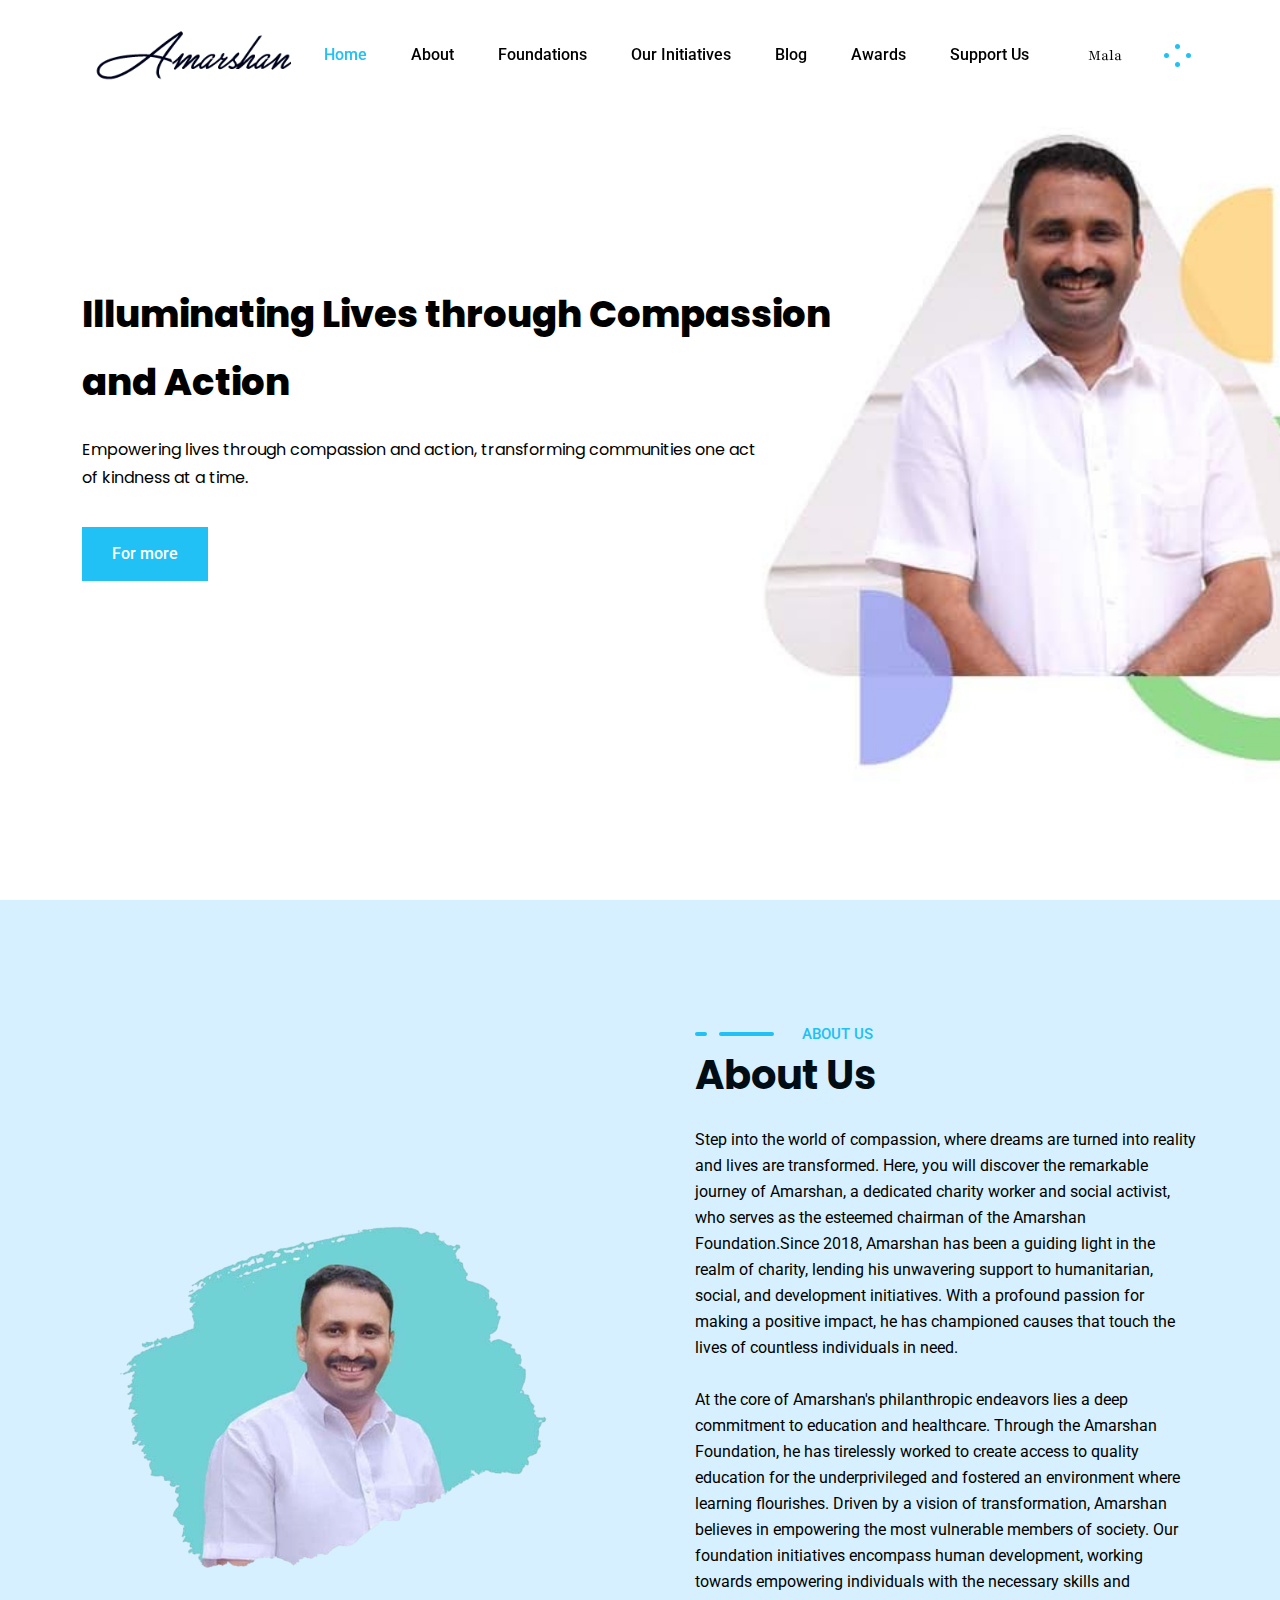
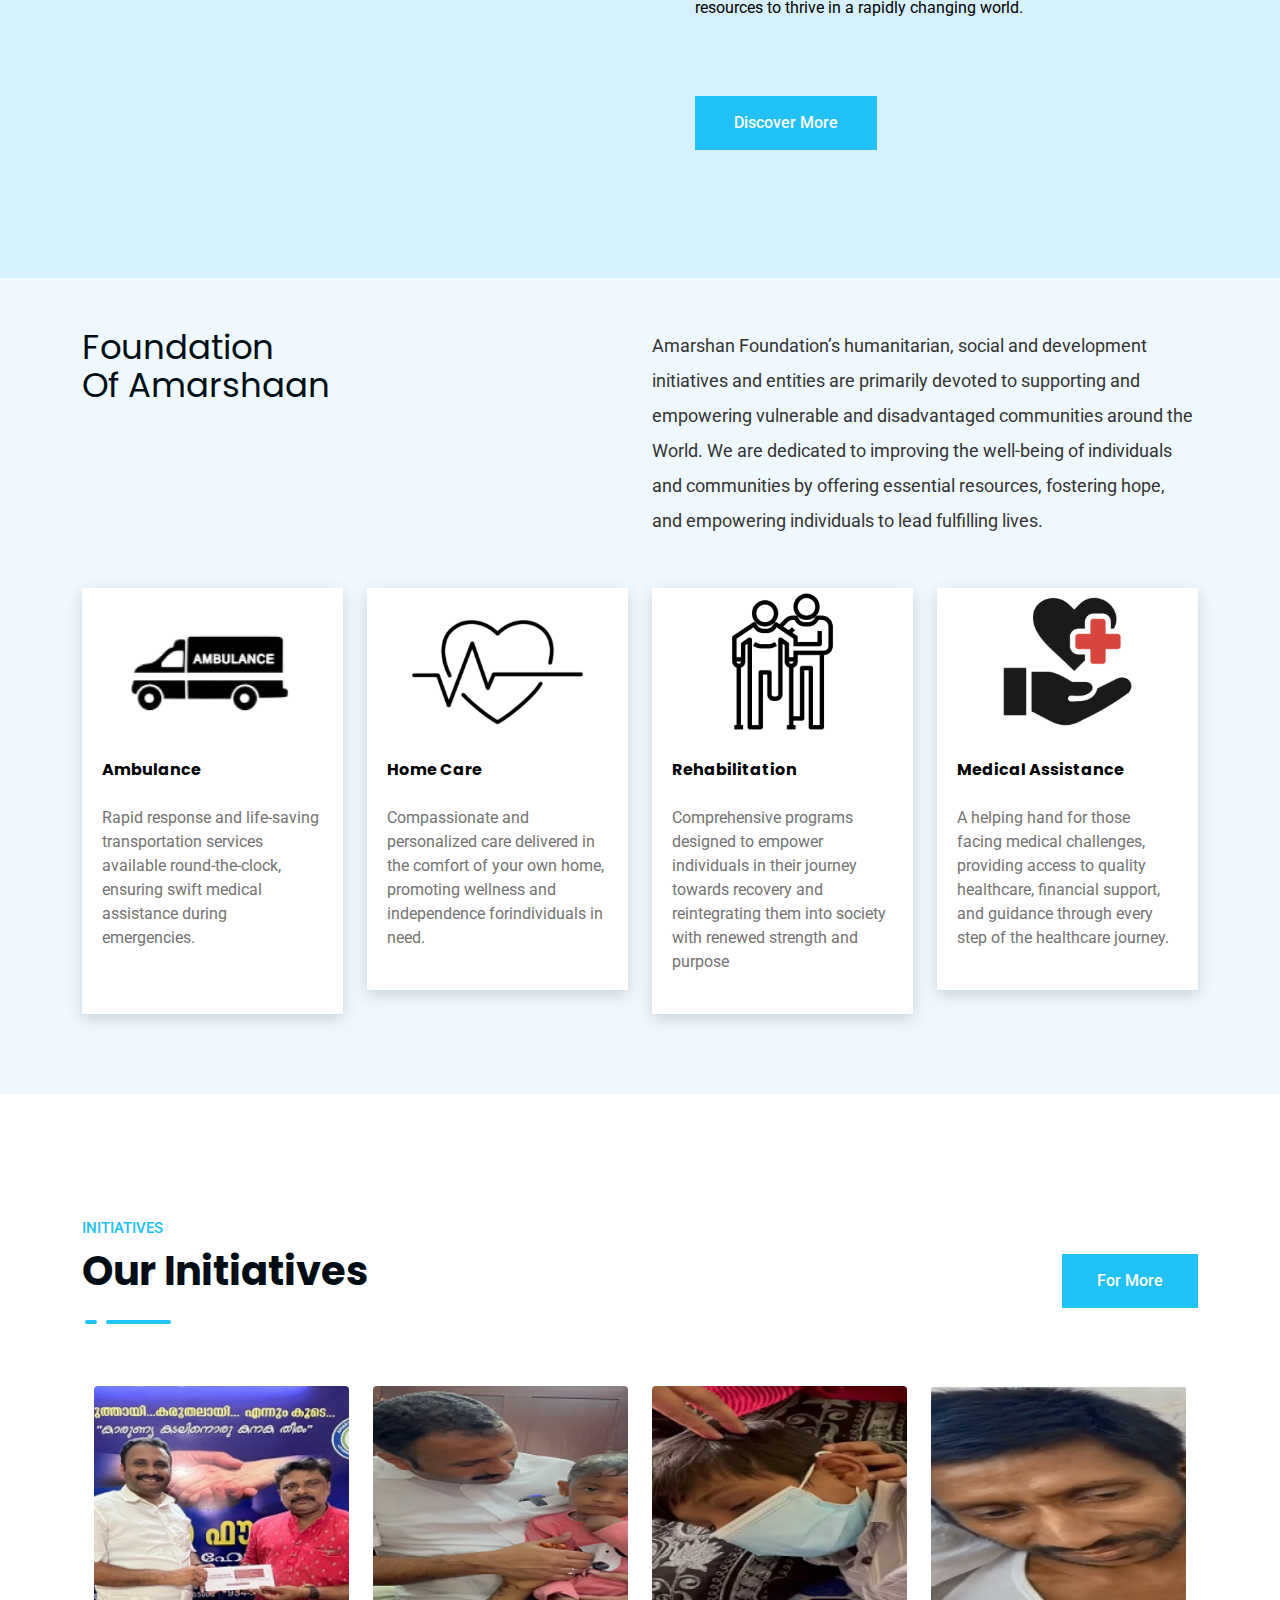
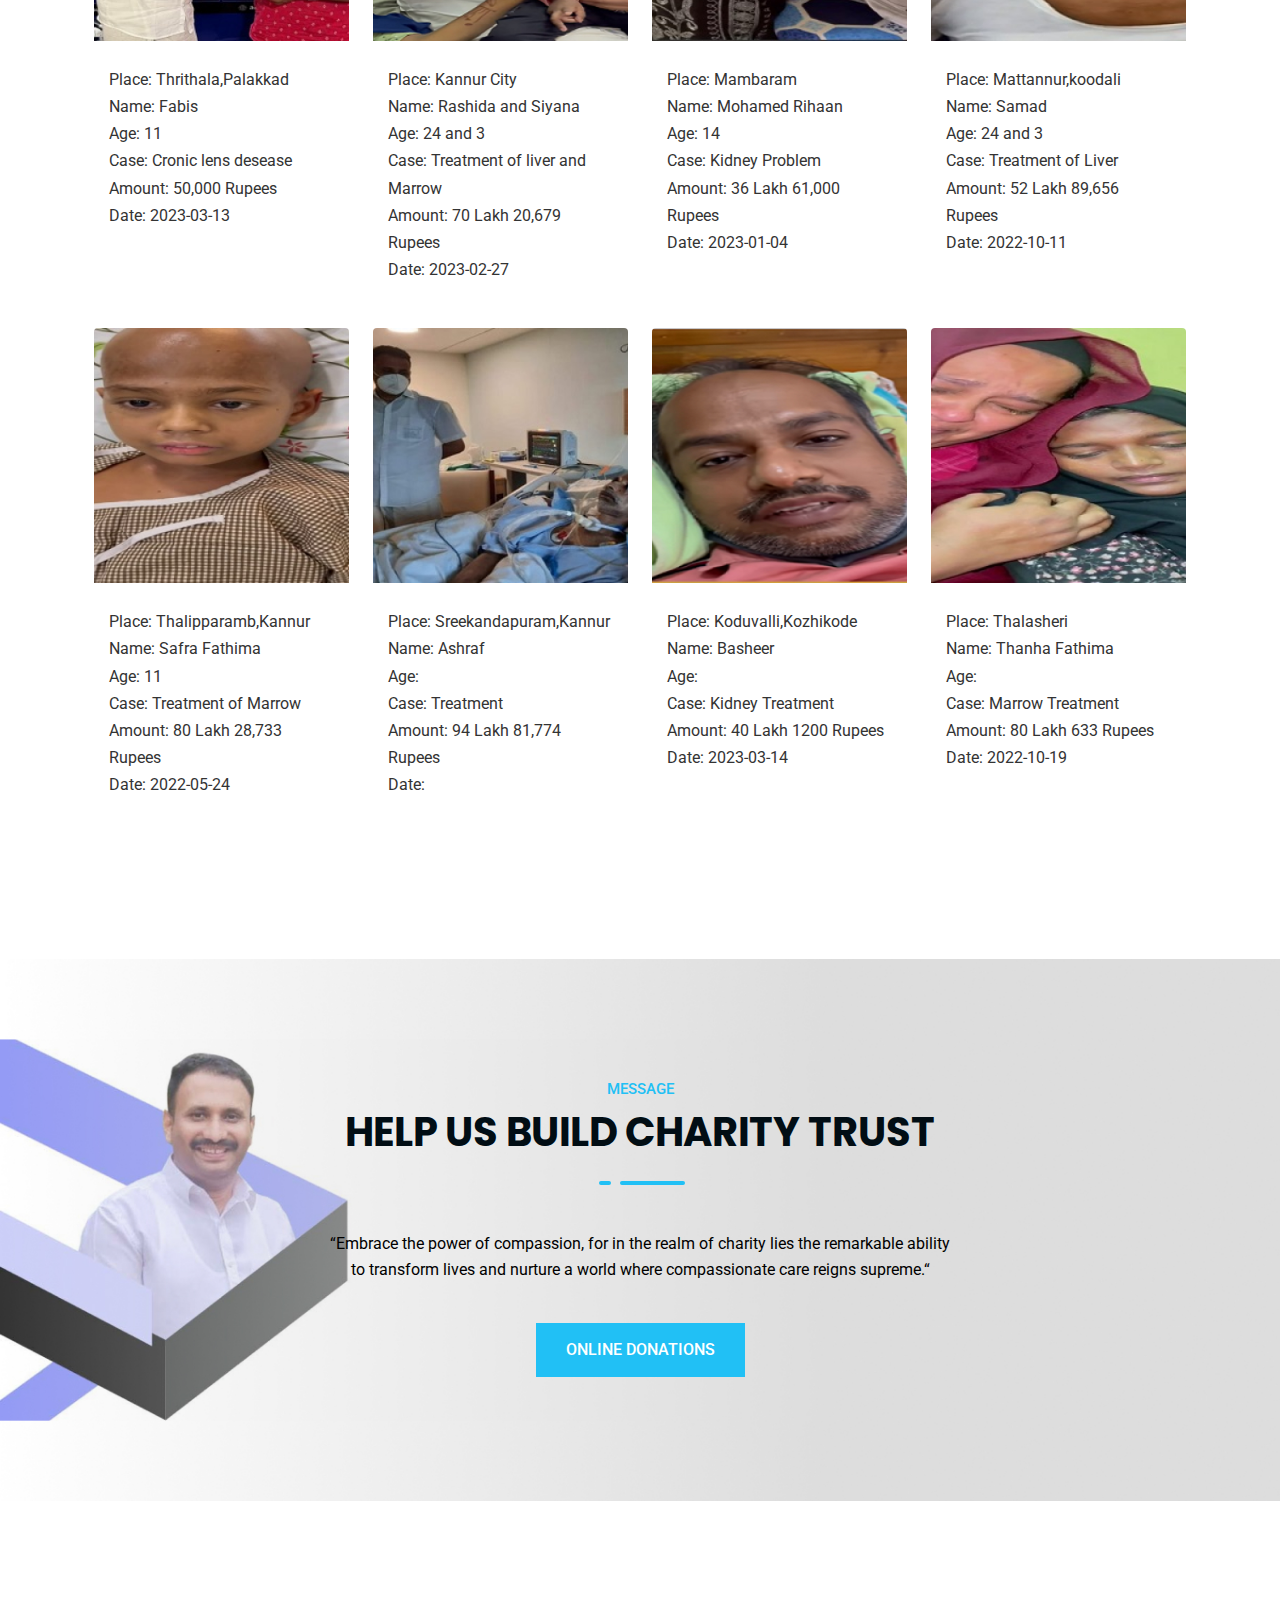
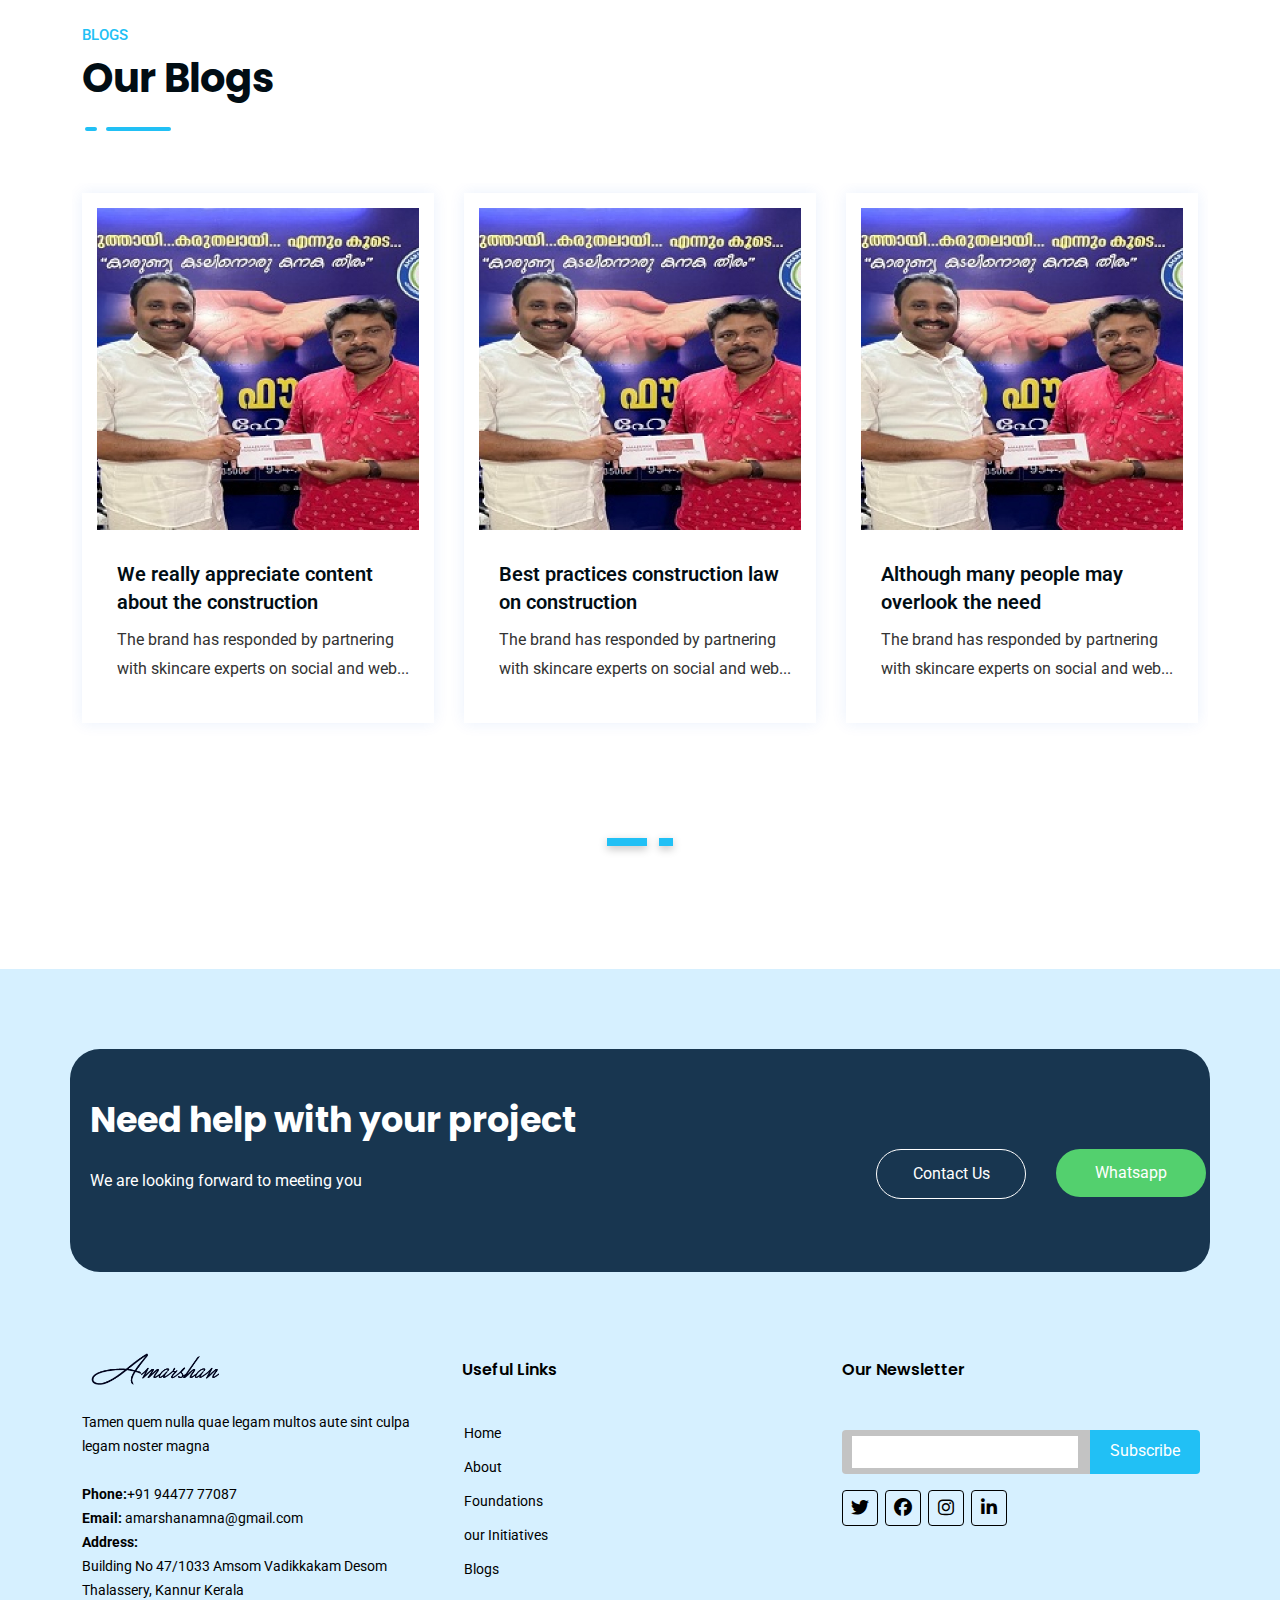
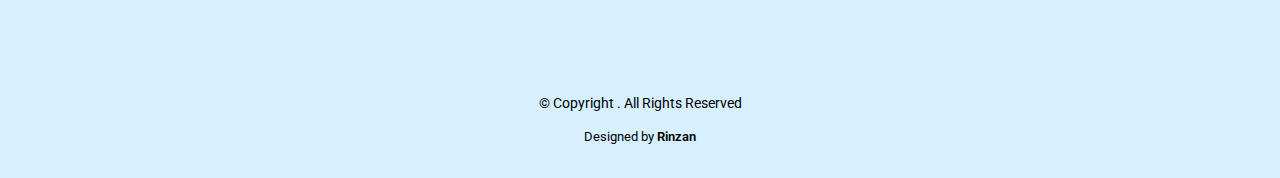
<file: eng.html>
<!DOCTYPE html>
<html lang="zxx">

<head>
    <!-- meta tag -->
    <meta charset="utf-8">
    <title>Amarshaan</title>
    <meta name="description" content="">
    <!-- responsive tag -->
    <meta http-equiv="x-ua-compatible" content="ie=edge">
    <meta name="viewport" content="width=device-width, initial-scale=1">
    <!-- favicon -->
    <link rel="apple-touch-icon" href="apple-touch-icon.png">
    <!-- <link rel="shortcut icon" type="image/x-icon" href="assets/images/fav.png"> -->
    <!-- Bootstrap v4.4.1 css -->
    <link rel="stylesheet" type="text/css" href="assets/css/bootstrap.min.css">
    <!-- font-awesome css -->
    <link rel="stylesheet" type="text/css" href="assets/css/font-awesome.min.css">
    <!-- Uicons Regular Rounded css -->
    <link rel="stylesheet" type="text/css" href="assets/css/uicons-regular-rounded.css">
    <!-- flaticon css -->
    <link rel="stylesheet" type="text/css" href="assets/fonts/flaticon.css">
    <!-- animate css -->
    <link rel="stylesheet" type="text/css" href="assets/css/animate.css">
    <!-- slick css -->
    <link rel="stylesheet" type="text/css" href="assets/css/slick.css">
    <!-- owl.carousel css -->
    <link rel="stylesheet" type="text/css" href="assets/css/owl.carousel.css">
    <!-- off canvas css -->
    <link rel="stylesheet" type="text/css" href="assets/css/off-canvas.css">
    <!-- magnific popup css -->
    <link rel="stylesheet" type="text/css" href="assets/css/magnific-popup.css">
    <!-- Main Menu css -->
    <link rel="stylesheet" href="assets/css/rsmenu-main.css">
    <!-- spacing css -->
    <link rel="stylesheet" type="text/css" href="assets/css/rs-spacing.css">
    <!-- style css -->
    <link rel="stylesheet" type="text/css" href="style.css">
    <!-- responsive css -->
    <link rel="stylesheet" type="text/css" href="assets/css/responsive.css">

    <link rel="stylesheet" href="https://cdnjs.cloudflare.com/ajax/libs/font-awesome/6.4.0/css/all.min.css">

</head>

<body class="home-paste-color">

    <div class="offwrap"></div>

    <!-- Main content Start -->
    <div class="main-content">

        <!--Full width header Start-->
        <div class="full-width-header">
            <!--Header Start-->
            <header id="rs-header" class="rs-header header-style3 header-transparent">
                <!-- Menu Start -->
                <div class="menu-area "> 
                    <!-- menu-sticky top class for need-->
                    <div class="container">
                        <div class="row-table">
                            <div class="col-cell header-logo">
                                <div class="logo-area">
                                    <a href="index.html">
								            <img class="normal-logo" src="assets/logo.png" alt="logo">  
								            <img class="sticky-logo" src="assets/logo.png" alt="logo">
								        </a>
                                </div>
                            </div>
                            <div class="col-cell">
                                <div class="rs-menu-area">
                                    <div class="main-menu">
                                        <nav class="rs-menu hidden-md">
                                            <ul class="nav-menu onepage-menu">
                                                <li class="current-menu-item"><a href="index.html">Home</a></li>
                                                <li><a href="about.html">About</a> </li>
                                                <li><a href="amar-found/found.html" >Foundations</a> </li>
                                                <li><a href="initiative.html">Our Initiatives</a> </li>
                                                <li><a href="blog.html">Blog</a> </li>
                                                <li><a href="#rs-contact">Awards</a></li>
                                                <li><a href="#rs-contact">Support Us </a></li>
                                            </ul>
                                            <!-- //.nav-menu -->
                                        </nav>
                                    </div>
                                    <div class="slider-bottom">
                                    <a class="eng_btn desk_btn" href="index.html">Mala</a>
                                    </div>
                                    <!-- //.main-menu -->
                                </div>
                            </div>
                            <div class="col-cell">
                                
                                <div class="expand-btn-inner">
                                    <ul>
                                        <li class="humburger">
                                            <a id="nav-expander" class="nav-expander bar" href="#">
                                                <div class="bar">
                                                    <span class="dot1"></span>
                                                    <span class="dot2"></span>
                                                    <span class="dot3"></span>
                                                    <span class="dot4"></span>
                                                    <span class="dot5"></span>
                                                    <span class="dot6"></span>
                                                    <span class="dot7"></span>
                                                    <span class="dot8"></span>
                                                    <span class="dot9"></span>
                                                </div>
                                            </a>
                                        </li>
                                    </ul>
                                </div>
                            </div>
                        </div>
                    </div>
                </div>
                <!-- Menu End -->

                <!-- Canvas Menu start -->
                <nav class="right_menu_togle menu-wrap-off  hidden-md">
                    <div class="close-btn">
                        <a id="nav-close" class="nav-close">
                            <div class="line">
                                <span class="line1"></span>
                                <span class="line2"></span>
                            </div>
                        </a>
                    </div>
                    <div class="rs-offcanvas-inner">
                        <div class="canvas-logo">
                            <a href="index.html"><img src="assets/logo.png" alt="logo"></a>
                        </div>
                        <div class="offcanvas-text">
                            <p>“I have found that among its other benefits, giving liberates the soul of the giver.“</p>
                        </div>
                        
                    </div>
                </nav>
                <!-- Canvas Menu end -->

                <!-- Canvas Mobile Menu start -->
                <nav class="right_menu_togle mobile-navbar-menu" id="mobile-navbar-menu">
                    <div class="close-btn">
                        <a id="nav-close2" class="nav-close">
                            <div class="line">
                                <span class="line1"></span>
                                <span class="line2"></span>
                            </div>
                        </a>
                    </div>
                    <ul class="nav-menu">
                        <li class="menu-item-has-children current-menu-item">
                            <a href="index.html">Home</a>
                        </li>
                        <li>
                            <a href="about.html">About</a>
                        </li>
                        <li class="menu-item-has-children">
                            <a href="amar-found/found.html">Foundations</a>
                        </li>
                        <li class="menu-item-has-children">
                            <a href="#">Our Initiatives</a>
                        </li>
                        <li>
                            <a href="blog.html">Blog</a>
                        </li>
                        <li>
                            <a href="#">Awards</a>
                        </li>
                        <li>
                            <a href="#">Support Us</a>
                        </li>
                    </ul>
                    <div class="slider-bottom">
                        <a class="eng_btn" href="index.html">MALA</a>
                    </div>
                    <!-- //.nav-menu -->
                </nav>
            </header>
            <!--Header End-->
        </div>
        <!--Full width header End-->

        <!-- Slider Start -->
        <div class="rs-slider slider-style6">
            <div class="slider slider-slide-1">
                <div class="slider-item">
                    <div class="container custom13">
                        <div class="slider-inner">
                            <div class="content-part">
                                <h1 class="sl-title wow fadeInDown">
                                  Illuminating Lives through Compassion <br> and Action
                                </h1>
                                <p class="sl-desc wow fadeInLeft">
                                  Empowering lives through compassion and action, transforming communities one act <br> of kindness at a time.
                                </p>
                                <div class="slider-bottom wow fadeinup">
                                    <a class="readon paste-btn" href="about_eng.html">For more</a>
                                </div>
                                <div class="slide-layer"></div>
                            </div>
                        </div>
                    </div>
                </div>
                <div class="slider-item slide-bg2">
                    <div class="container custom13">
                        <div class="slider-inner">
                            <div class="content-part">
                                <h1 class="sl-title wow fadeInDown">
                                  Empowering Lives, Spreading Hope <br>
                                  <!-- <h3>Join us in making a difference through our charitable initiatives and help create a brighter future for those in need.</h3> -->
                                </h1>
                                <p class="sl-desc wow fadeInLeft">
                                  Join us in making a difference through our charitable initiatives and help create a brighter <br> future for those in need.
                                </p>
                                <div class="slider-bottom wow fadeinup">
                                    <a class="readon paste-btn" href="about_eng.html">Learn More</a>
                                </div>
                                <div class="slide-layer"></div>
                            </div>
                        </div>
                    </div>
                </div>
            </div>
        </div>
        <!-- Slider End -->

        

        <!-- About Start -->
        <div id="rs-about" class="rs-about about-style3 blue-bg3 pt-120 pb-120 md-pt-80 md-pb-75">
            <div class="container">
                <div class="row y-middle">
                    <div class="col-lg-6 md-mb-50">
                        <div class="about-imag">
                            <img src="assets/abt__us.jpg" alt="About">
                        </div>
                    </div>
                    <div class="col-lg-6 pl-55 md-pl-15">
                        <div class="sec-title3">
                            <span class="sub-text">About Us</span>
                            <h2 class="title pb-28 black-color">
                                About Us
                            </h2>
                            <div class="desc pb-25">
                              Step into the world of compassion, where dreams are turned into reality and lives are transformed. 
                              Here, you will discover the remarkable journey of Amarshan, a dedicated charity worker and social activist, 
                              who serves as the esteemed chairman of the Amarshan Foundation.Since 2018, Amarshan has been a guiding light in 
                              the realm of charity, lending his unwavering support to humanitarian, social, and development initiatives. With a 
                              profound passion for making a positive impact, 
                              he has championed causes that touch the lives of countless individuals in need.
                              <br>
                              <br>
                              At the core of Amarshan's philanthropic endeavors lies a deep commitment to education and healthcare. 
                              Through the Amarshan Foundation, he has tirelessly worked to create access to quality education for the 
                              underprivileged and fostered an environment where learning flourishes. Driven by a vision of transformation, 
                              Amarshan believes in empowering the most vulnerable members of society. Our foundation initiatives encompass 
                              human development, working towards empowering individuals 
                              with the necessary skills and resources to thrive in a rapidly changing world.
                            </div>

                            <!-- Skillbar Section End -->
                            <div class="btn-part mt-50">
                                <a class="readon paste-btn dismore" href="about_eng.html">Discover More</a>
                            </div>
                        </div>
                    </div>
                </div>
            </div>
        </div>
        <!-- About End -->

        <!-- another section start here -->

        <section class="details-card">
            <div class="container">
                <div class="row">
                    <div class="col-lg-6">
                        <div class="sec-title3 ">
                            <h2 class="titles">
                                Foundation <br>
                                Of Amarshaan
                            </h2>
                        </div>
                    </div>
                    <div class="col-lg-6">
                        <div class="sec-title3">
                            <p class="titles_p">
                                Amarshan Foundation’s humanitarian, social and development initiatives and 
                                entities are primarily devoted to supporting and empowering vulnerable and 
                                disadvantaged communities around the World. We are dedicated to improving 
                                the well-being of individuals and communities by offering essential resources, 
                                fostering hope, and empowering individuals to lead fulfilling lives.
                            </p>
                        </div>
                    </div>
                </div>
            </div>
            <div class="container">
                <div class="row">
                    <div class="col-md-3">
                        <div class="card-content">
                            <div class="card-img">
                                <img src="assets/Ambulance.jpg" alt="">
                            </div>
                            <div class="card-desc">
                                <h3>Ambulance</h3>
                                <p>Rapid response and life-saving transportation services available round-the-clock, ensuring swift medical assistance during emergencies. <br> <br> </p>
                            </div>
                        </div>
                    </div>
                    <div class="col-md-3">
                        <div class="card-content">
                            <div class="card-img">
                                <img src="assets/Home-care.jpg" alt="">
                            </div>
                            <div class="card-desc">
                                <h3>Home Care</h3>
                                <p>
                                    Compassionate and personalized care delivered in the comfort of your own home, promoting wellness and independence forindividuals in need.
                                
                                </p>
                                     
                            </div>
                        </div>
                    </div>
                    <div class="col-md-3">
                        <div class="card-content">
                            <div class="card-img">
                                <img src="assets/Rihabilation.jpg" alt="">
                            </div>
                            <div class="card-desc">
                                <h3>Rehabilitation</h3>
                                <p>
                                    Comprehensive programs designed to empower individuals in their journey towards recovery and reintegrating them into society with renewed strength and purpose
                                </p>
                                     
                            </div>
                        </div>
                    </div>
                    <div class="col-md-3">
                        <div class="card-content">
                            <div class="card-img">
                                <img src="assets/Medical-assist.jpg" alt="">
                            </div>
                            <div class="card-desc">
                                <h3>Medical Assistance</h3>
                                <p>
                                    A helping hand for those facing medical challenges, providing access to quality healthcare, financial support, and guidance through every step of the healthcare journey.
                                </p>
                                     
                            </div>
                        </div>
                    </div>

                    <!-- <div class="col-md-3">
                        <div class="card-content">
                            <div class="card-img">
                                <img src="assets/found.jpg" alt="">
                            </div>
                            <div class="card-desc">
                                <h3>Education</h3>
                                <p>Lorem ipsum dolor sit amet consectetur, adipisicing elit. Laboriosam, voluptatum! Dolor quo, perspiciatis
                                    voluptas totam</p>
                                     
                            </div>
                        </div>
                    </div>

                    <div class="col-md-3">
                        <div class="card-content">
                            <div class="card-img">
                                <img src="assets/found.jpg" alt="">
                            </div>
                            <div class="card-desc">
                                <h3>Women Empowerment</h3>
                                <p>Lorem ipsum dolor sit amet consectetur, adipisicing elit. Laboriosam, voluptatum! Dolor quo, perspiciatis
                                    voluptas totam</p>
                                     
                            </div>
                        </div>
                    </div> -->
                </div>
            </div>
        </section>


        <!-- another section start here -->

        

        <!-- Blog Section Start -->
        <div id="rs-blog suucess_blog" class="rs-blog blog-main-home blog-modify6 bg5 pt-120 pb-115 md-pt-75 md-pb-80">
            <div class="container">
                <div class="row">
                    <div class="col-lg-6">
                        <div class="sec-title3 mb-66 md-mb-46">
                            <span class="sub-title">Initiatives</span>
                            <h2 class="title pb-25">
                                Our Initiatives
                            </h2>
                            <div class="heading-border-line left-style"></div>
                        </div>
                    </div>
                    <div class="col-lg-6">
                        <div class="btn-part text-right md-left mt-40 md-mt-0 md-mb-40">
                            <a class="readon paste-btn updates" href="initiative_eng.html">For more</a>
                        </div>
                    </div>
                </div>
                <section id="team" class="team section-bg">
                    <div class="container" data-aos="fade-up">
              
                      <!-- <div class="section-title">
                        <h2>Team</h2>
                        <h3>Our Hardworking <span>Team</span></h3>
                        <p>Ut possimus qui ut temporibus culpa velit eveniet modi omnis est adipisci expedita at voluptas atque vitae autem.</p>
                      </div> -->
              
                      <div class="row">
              
                        <div class="col-lg-3 col-md-6 d-flex align-items-stretch" data-aos="fade-up" data-aos-delay="100">
                          <div class="member">
                            <div class="member-img">
                              <img src="assets/success_stories.jpg" class="img-fluid" alt="">
                            </div>
                            <div class="member-info">
                                <ul>
                                    <li><a>Place: Thrithala,Palakkad</a></li>
                                    <li><a>Name: Fabis</a></li>
                                    <li><a>Age: 11</a></li>
                                    <li><a>Case: Cronic lens desease</a></li>
                                    <li><a>Amount: 50,000 Rupees</a></li>
                                    <li><a>Date: 2023-03-13</a></li>
                                </ul>
                            </div>
                          </div>
                        </div>
              
                        <div class="col-lg-3 col-md-6 d-flex align-items-stretch" data-aos="fade-up" data-aos-delay="200">
                          <div class="member">
                            <div class="member-img">
                              <img src="assets/inititive_2.png" class="img-fluid" alt="">
                            </div>
                            <div class="member-info">
                                <ul>
                                    <li><a>Place: Kannur City</a></li>
                                    <li><a>Name: Rashida and Siyana</a></li>
                                    <li><a>Age: 24 and 3</a></li>
                                    <li><a>Case: Treatment of liver and Marrow</a></li>
                                    <li><a>Amount: 70 Lakh 20,679 Rupees</a></li>
                                    <li><a>Date: 2023-02-27</a></li>
                                </ul>
                            </div>
                          </div>
                        </div>
              
                        <div class="col-lg-3 col-md-6 d-flex align-items-stretch" data-aos="fade-up" data-aos-delay="300">
                          <div class="member">
                            <div class="member-img">
                              <img src="assets/inititive_3.png" class="img-fluid" alt="">
                            </div>
                            <div class="member-info">
                                
                                <ul>
                                    <li><a>Place: Mambaram</a></li>
                                    <li><a>Name: Mohamed Rihaan</a></li>
                                    <li><a>Age: 14</a></li>
                                    <li><a>Case: Kidney Problem</a></li>
                                    <li><a>Amount: 36 Lakh 61,000 Rupees</a></li>
                                    <li><a>Date: 2023-01-04</a></li>
                                </ul>
                            </div>
                          </div>
                        </div>
              
                        <div class="col-lg-3 col-md-6 d-flex align-items-stretch" data-aos="fade-up" data-aos-delay="400">
                          <div class="member">
                            <div class="member-img">
                              <img src="assets/inititive_4.png" class="img-fluid" alt="">
                            </div>
                            <div class="member-info">
                                <ul>
                                    <li><a>Place: Mattannur,koodali</a></li>
                                    <li><a>Name: Samad</a></li>
                                    <li><a>Age: 24 and 3</a></li>
                                    <li><a>Case: Treatment of Liver</a></li>
                                    <li><a>Amount: 52 Lakh 89,656 Rupees</a></li>
                                    <li><a>Date: 2022-10-11</a></li>
                                </ul>
                            </div>
                          </div>
                        </div>
                      </div>
              
                    </div>
                  </section>
                  <section id="team" class="team section-bg">
                    <div class="container" data-aos="fade-up">
              
                      <!-- <div class="section-title">
                        <h2>Team</h2>
                        <h3>Our Hardworking <span>Team</span></h3>
                        <p>Ut possimus qui ut temporibus culpa velit eveniet modi omnis est adipisci expedita at voluptas atque vitae autem.</p>
                      </div> -->
              
                      <div class="row">
              
                        <div class="col-lg-3 col-md-6 d-flex align-items-stretch" data-aos="fade-up" data-aos-delay="400">
                            <div class="member">
                              <div class="member-img">
                                <img src="assets/inititive_5.png" class="img-fluid" alt="">
                              </div>
                              <div class="member-info">
                                <ul>
                                    <li><a>Place: Thalipparamb,Kannur</a></li>
                                    <li><a>Name: Safra Fathima</a></li>
                                    <li><a>Age: 11</a></li>
                                    <li><a>Case: Treatment of Marrow</a></li>
                                    <li><a>Amount: 80 Lakh 28,733 Rupees</a></li>
                                    <li><a>Date: 2022-05-24</a></li>
                                </ul>
                              </div>
                            </div>
                        </div>
              
                        <div class="col-lg-3 col-md-6 d-flex align-items-stretch" data-aos="fade-up" data-aos-delay="200">
                          <div class="member">
                            <div class="member-img">
                              <img src="assets/inititive_6.png" class="img-fluid" alt="">
                            </div>
                            <div class="member-info">
                                <ul>
                                    <li><a>Place: Sreekandapuram,Kannur</a></li>
                                    <li><a>Name: Ashraf</a></li>
                                    <li><a>Age: </a></li>
                                    <li><a>Case: Treatment</a></li>
                                    <li><a>Amount: 94 Lakh 81,774 Rupees</a></li>
                                    <li><a>Date: </a></li>
                                </ul>
                            </div>
                          </div>
                        </div>
              
                        <div class="col-lg-3 col-md-6 d-flex align-items-stretch" data-aos="fade-up" data-aos-delay="300">
                          <div class="member">
                            <div class="member-img">
                              <img src="assets/inititive_7.png" class="img-fluid" alt="">
                            </div>
                            <div class="member-info">
                                <ul>
                                    <li><a>Place: Koduvalli,Kozhikode</a></li>
                                    <li><a>Name: Basheer</a></li>
                                    <li><a>Age: </a></li>
                                    <li><a>Case: Kidney Treatment</a></li>
                                    <li><a>Amount: 40 Lakh 1200 Rupees</a></li>
                                    <li><a>Date: 2023-03-14</a></li>
                                </ul>
                            </div>
                          </div>
                        </div>
              
                        <div class="col-lg-3 col-md-6 d-flex align-items-stretch" data-aos="fade-up" data-aos-delay="400">
                          <div class="member">
                            <div class="member-img">
                              <img src="assets/inititive_8.png" class="img-fluid" alt="">
                            </div>
                            <div class="member-info">
                                <ul>
                                    <li><a>Place: Thalasheri</a></li>
                                    <li><a>Name: Thanha Fathima</a></li>
                                    <li><a>Age: </a></li>
                                    <li><a>Case: Marrow Treatment</a></li>
                                    <li><a>Amount: 80 Lakh 633 Rupees</a></li>
                                    <li><a>Date: 2022-10-19</a></li>
                                </ul>
                            </div>
                          </div>
                        </div>
              
                      </div>
              
                    </div>
                  </section>
                
            </div>
        </div>
        <!-- Blog Section End -->

        <!-- Cta Start -->
        <div class="rs-cta bg17 pt-116 pb-116 md-pt-76 md-pb-76">
            <div class="container">
                <div class="sec-title3 text-center">
                    <span class="sub-title">Message</span>
                    <h2 class="title pb-25 black-color">
                        HELP US BUILD CHARITY TRUST
                    </h2>
                    <div class="heading-border-line"></div>
                    <p class="desc margin-0 black-color pt-50 md-pt-30">“Embrace the power of compassion, for in the realm of charity lies the remarkable ability <br> to transform  lives and nurture a  world where compassionate care reigns supreme.“</p>
                    <div class="btn-part mt-40">
                        <a class="readon paste-btn started" href="contact.html">ONLINE DONATIONS</a>
                    </div>
                </div>
            </div>
        </div>
        <!-- Cta End -->

        <!-- Contact Section Start -->
        <!-- <div id="rs-contact" class="rs-contact contact-style3 blue-bg4 pt-120 pb-120 md-pt-75 md-pb-80">
            <div class="container">
                <div class="row">
                    <div class="col-lg-6 contact-img"></div>
                    <div class="col-lg-6 pl-60 md-pl-15">
                        <div class="contact-wrap">
                            <div class="sec-title3 mb-66 md-mb-46">
                                <span class="sub-title">Contact Us</span>
                                <h2 class="title white-color pb-25">
                                    Contact Konstruk Logistics
                                </h2>
                                <div class="heading-border-line left-style"></div>
                            </div>
                            <div id="form-messages"></div>
                            <form id="contact-form" method="post" action="mailer.php">
                                <fieldset>
                                    <div class="row">
                                        <div class="col-lg-6 col-md-6 col-sm-6 mb-30">
                                            <input class="from-control" type="text" id="name" name="name" placeholder="Name" required="">
                                        </div>
                                        <div class="col-lg-6 col-md-6 col-sm-6 mb-30">
                                            <input class="from-control" type="text" id="email" name="email" placeholder="E-Mail" required="">
                                        </div>
                                        <div class="col-lg-6 col-md-6 col-sm-6 mb-30">
                                            <input class="from-control" type="text" id="phone" name="phone" placeholder="Phone Number" required="">
                                        </div>
                                        <div class="col-lg-6 col-md-6 col-sm-6 mb-30">
                                            <input class="from-control" type="text" id="website" name="website" placeholder="Your Website" required="">
                                        </div>
                                        <div class="col-lg-12 mb-30">
                                            <textarea class="from-control" id="message" name="message" placeholder="Your Message Here" required=""></textarea>
                                        </div>
                                    </div>
                                    <div class="btn-part">
                                        <div class="form-group mb-0">
                                            <input class="readon paste-btn submit" type="submit" value="Submit Now">
                                        </div>
                                    </div>
                                </fieldset>
                            </form>
                        </div>
                    </div>
                </div>
            </div>
        </div> -->
        <!-- Contact Section End -->

    </div>
    <!-- Main content End -->

    <div id="rs-blog " class="rs-blog blog-main-home blog-modify6 bg5 pt-120 pb-115 md-pt-75 md-pb-80">
        <div class="container">
            <div class="row">
                <div class="col-lg-6">
                    <div class="sec-title3 mb-66 md-mb-46">
                        <span class="sub-title">Blogs</span>
                        <h2 class="title pb-25">
                            Our Blogs
                        </h2>
                        <div class="heading-border-line left-style"></div>
                    </div>
                </div>
                <div class="col-lg-6">
                    <!-- <div class="btn-part text-right md-left mt-40 md-mt-0 md-mb-40">
                        <a class="readon paste-btn updates" href="contact.html">View Updates</a>
                    </div> -->
                </div>
            </div>
            <div class="rs-carousel owl-carousel" data-loop="true" data-items="3" data-margin="30" data-autoplay="true" data-hoverpause="true" data-autoplay-timeout="5000" data-smart-speed="800" data-dots="false" data-nav="false" data-nav-speed="false" data-center-mode="false"
                data-mobile-device="1" data-mobile-device-nav="false" data-mobile-device-dots="false" data-ipad-device="2" data-ipad-device-nav="false" data-ipad-device-dots="true" data-ipad-device2="2" data-ipad-device-nav2="false" data-ipad-device-dots2="true"
                data-md-device="3" data-md-device-nav="false" data-md-device-dots="true">
                <div class="blog-item">
                    <div class="image-wrap">
                        <a href="blog-single.html"><img src="assets/success_stories.jpg" alt=""></a>
                    </div>
                    <div class="blog-content">
                        <h3 class="blog-title"><a href="blog-single.html">We really appreciate content about the construction</a></h3>
                        <p class="desc">The brand has responded by partnering with skincare experts on social and web...</p>
                    </div>
                </div>
                <div class="blog-item">
                    <div class="image-wrap">
                        <a href="blog-single.html"><img src="assets/success_stories.jpg" alt=""></a>
                    </div>
                    <div class="blog-content">
                        <h3 class="blog-title"><a href="blog-single.html">Best practices construction law on construction</a></h3>
                        <p class="desc">The brand has responded by partnering with skincare experts on social and web...</p>
                    </div>
                </div>
                <div class="blog-item">
                    <div class="image-wrap">
                        <a href="blog-single.html"><img src="assets/success_stories.jpg" alt=""></a>
                    </div>
                    <div class="blog-content">
                        <h3 class="blog-title"><a href="blog-single.html">Although many people may overlook the need</a></h3>
                        <p class="desc">The brand has responded by partnering with skincare experts on social and web...</p>
                    </div>
                </div>
                <div class="blog-item">
                    <div class="image-wrap">
                        <a href="blog-single.html"><img src="assets/success_stories.jpg" alt=""></a>
                    </div>
                    <div class="blog-content">
                        <h3 class="blog-title"><a href="blog-single.html">Construction executive holds a very special place</a></h3>
                        <p class="desc">The brand has responded by partnering with skincare experts on social and web...</p>
                    </div>
                </div>
                <div class="blog-item">
                    <div class="image-wrap">
                        <a href="blog-single.html"><img src="assets/success_stories.jpg" alt=""></a>
                    </div>
                    <div class="blog-content">
                        <h3 class="blog-title"><a href="blog-single.html">This is another massive sites with a ton of information</a></h3>
                        <p class="desc">The brand has responded by partnering with skincare experts on social and web...</p>
                    </div>
                </div>
                <div class="blog-item">
                    <div class="image-wrap">
                        <a href="blog-single.html"><img src="assets/success_stories.jpg" alt=""></a>
                    </div>
                    <div class="blog-content">
                        <ul class="blog-meta">
                            <li class="date"><i class="fa fa-calendar-check-o"></i>26 April 2022</li>
                            <li class="admin"><i class="fa fa-user-o"></i>Admin</li>
                        </ul>
                        <h3 class="blog-title"><a href="blog-single.html">The construction business the owner site is jam-packed</a></h3>
                        <p class="desc">The brand has responded by partnering with skincare experts on social and web...</p>
                    </div>
                </div>
            </div>
        </div>
    </div>

   

    <!-- gallery section start -->
    <div class="newsletter_sections">
        <div class="newsletter_section">
            <div class="container">
                <div class="row">
                    <div class="col-md-8">
                        <h2 class="newsletter_texts">Need help with your project</h1>
                        <p class="tempor_text">We are looking forward to meeting you</p>
                    </div>
                    <div class="col-md-4">
                        <div class="mail_bt_main">
                            <div class="subscribe_bt one"><a href="#">Contact Us</a></div>
                            <div class="subscribe_bt two"><a href="#">Whatsapp</a></div>
                        </div>
                    </div>
                </div>
            </div>
        </div>
    </div>
    

    <!-- Footer Start -->

    <footer id="footer">
        <div class="footer-top">
          <div class="container">
            <div class="row">
    
              <div class="col-lg-4 col-md-6">
                <div class="footer-info">
                  <a href="index.html"><img src="assets/logo.png" alt="" width="150px"
                    height="150px"></a>
                  <p class="mt-4">
                    Tamen quem nulla quae legam multos aute sint culpa legam noster magna
                  </p>
                  <br>
                  <p>
                    <strong>Phone:</strong>+91 94477 77087<br>
                    <strong>Email:</strong> amarshanamna@gmail.com<br>
                    <strong>Address:</strong> <br> Building No 47/1033
                    Amsom Vadikkakam Desom
                    Thalassery, Kannur Kerala
                  </p>
                  <!-- <div class="social-links mt-3">
                    <a href="#" class="twitter"><i class="bx bxl-twitter"></i></a>
                    <a href="#" class="facebook"><i class="bx bxl-facebook"></i></a>
                    <a href="#" class="instagram"><i class="bx bxl-instagram"></i></a>
                    <a href="#" class="google-plus"><i class="bx bxl-skype"></i></a>
                    <a href="#" class="linkedin"><i class="bx bxl-linkedin"></i></a>
                  </div> -->
                </div>
              </div>
    
              <div class="col-lg-4 col-md-6 footer-links">
                <h4>Useful Links</h4>
                <ul>
                    <li><i class="bx bx-chevron-right"></i> <a href="index.html">Home</a></li>
                    <li><i class="bx bx-chevron-right"></i> <a href="about.html">About</a></li>
                    <li><i class="bx bx-chevron-right"></i> <a href="amar-found/found.html">Foundations</a></li>
                    <li><i class="bx bx-chevron-right"></i> <a href="initiative.html">our Initiatives</a></li>
                    <li><i class="bx bx-chevron-right"></i> <a href="blog.html">Blogs</a></li>
                    <!-- <li><i class="bx bx-chevron-right"></i> <a href="#">Awards</a></li>
                    <li><i class="bx bx-chevron-right"></i> <a href="#">Support Us</a></li> -->
                </ul>
              </div>
    
              <!-- <div class="col-lg-3 col-md-6 footer-links">
                <h4>Our Services</h4>
                <ul>
                  <li><i class="bx bx-chevron-right"></i> <a href="#">Web Design</a></li>
                  <li><i class="bx bx-chevron-right"></i> <a href="#">Web Development</a></li>
                  <li><i class="bx bx-chevron-right"></i> <a href="#">Product Management</a></li>
                  <li><i class="bx bx-chevron-right"></i> <a href="#">Marketing</a></li>
                  <li><i class="bx bx-chevron-right"></i> <a href="#">Graphic Design</a></li>
                </ul>
              </div> -->
    
              <div class="col-lg-4 col-md-6 footer-newsletter">
                <ul>
                    <h4>Our Newsletter</h4>
                <form action="" method="post">
                  <input type="email" name="email"><input type="submit" value="Subscribe">
                </form>
                </ul>
                <ul>
                    <div class="social-links mt-3">
                        <a href="#" class="twitter"><i class="fa-brands fa-twitter"></i></a>
                        <a href="#" class="facebook"><i class="fa-brands fa-facebook"></i></a>
                        <a href="#" class="instagram"><i class="fa-brands fa-instagram"></i></a>
                        <a href="#" class="google-plus"><i class="fa-brands fa-linkedin-in"></i></a>
                        <!-- <a href="#" class="linkedin"><i class="bx bxl-linkedin"></i></a> -->
                    </div>
                </ul>
    
              </div>
    
            </div>
          </div>
        </div>
    
        <div class="container">
          <div class="copyright">
            &copy; Copyright <strong><span></span></strong>. All Rights Reserved
          </div>
          <div class="credits">
            Designed by <a href="#">Rinzan</a>
          </div>
        </div>
      </footer>

    <!-- Footer End -->

    

    <!-- Search Modal Start -->
    <div aria-hidden="true" class="modal fade search-modal" role="dialog" tabindex="-1">
        <div class="modal-dialog modal-dialog-centered">
            <div class="modal-content">
                <div class="search-block clearfix">
                    <form>
                        <div class="form-group">
                            <input class="form-control" placeholder="Search Here..." type="text">
                        </div>
                    </form>
                </div>
            </div>
        </div>
    </div>
    <!-- Search Modal End -->

    <!-- modernizr js -->
    <script src="assets/js/modernizr-2.8.3.min.js"></script>
    <!-- jquery latest version -->
    <script src="assets/js/jquery.min.js"></script>
    <!-- Bootstrap v4.4.1 js -->
    <script src="assets/js/bootstrap.min.js"></script>
    <!-- op nav js -->
    <script src="assets/js/jquery.nav.js"></script>
    <!-- owl.carousel js -->
    <script src="assets/js/owl.carousel.min.js"></script>
    <!-- isotope.pkgd.min js -->
    <script src="assets/js/isotope.pkgd.min.js"></script>
    <!-- wow js -->
    <script src="assets/js/wow.min.js"></script>
    <!-- Skill bar js -->
    <script src="assets/js/skill.bars.jquery.js"></script>
    <!-- imagesloaded js -->
    <script src="assets/js/imagesloaded.pkgd.min.js"></script>
    <!-- Slick js -->
    <script src="assets/js/slick.min.js"></script>
    <!-- waypoints.min js -->
    <script src="assets/js/waypoints.min.js"></script>
    <!-- magnific popup js -->
    <script src="assets/js/jquery.magnific-popup.min.js"></script>
    <!-- counterup.min js -->
    <script src="assets/js/jquery.counterup.min.js"></script>
    <!-- contact form js -->
    <script src="assets/js/contact.form.js"></script>
    <!-- main js -->
    <script src="assets/js/main.js"></script>
</body>

</html>
</file>
<file: assets/css/uicons-regular-rounded.css>
@font-face {
    font-family: "uicons-regular-rounded";
    src: url("../fonts/uicons-regular-rounded.eot#iefix") format("embedded-opentype"), url("../fonts/uicons-regular-rounded.woff2") format("woff2"), url("../fonts/uicons-regular-rounded.woff") format("woff");
}

i[class^="fi-rr-"]:before,
i[class*=" fi-rr-"]:before,
span[class^="fi-rr-"]:before,
span[class*="fi-rr-"]:before {
    font-family: uicons-regular-rounded !important;
    font-style: normal;
    font-weight: normal !important;
    font-variant: normal;
    text-transform: none;
    line-height: 1;
    -webkit-font-smoothing: antialiased;
    -moz-osx-font-smoothing: grayscale;
}

.fi-rr-add:before {
    content: "\f101";
}

.fi-rr-address-book:before {
    content: "\f102";
}

.fi-rr-alarm-clock:before {
    content: "\f103";
}

.fi-rr-align-center:before {
    content: "\f104";
}

.fi-rr-align-justify:before {
    content: "\f105";
}

.fi-rr-align-left:before {
    content: "\f106";
}

.fi-rr-align-right:before {
    content: "\f107";
}

.fi-rr-ambulance:before {
    content: "\f108";
}

.fi-rr-angle-double-left:before {
    content: "\f109";
}

.fi-rr-angle-double-right:before {
    content: "\f10a";
}

.fi-rr-angle-double-small-left:before {
    content: "\f10b";
}

.fi-rr-angle-double-small-right:before {
    content: "\f10c";
}

.fi-rr-angle-down:before {
    content: "\f10d";
}

.fi-rr-angle-left:before {
    content: "\f10e";
}

.fi-rr-angle-right:before {
    content: "\f10f";
}

.fi-rr-angle-small-down:before {
    content: "\f110";
}

.fi-rr-angle-small-left:before {
    content: "\f111";
}

.fi-rr-angle-small-right:before {
    content: "\f112";
}

.fi-rr-angle-small-up:before {
    content: "\f113";
}

.fi-rr-angle-up:before {
    content: "\f114";
}

.fi-rr-apple:before {
    content: "\f115";
}

.fi-rr-apps-add:before {
    content: "\f116";
}

.fi-rr-apps-delete:before {
    content: "\f117";
}

.fi-rr-apps-sort:before {
    content: "\f118";
}

.fi-rr-apps:before {
    content: "\f119";
}

.fi-rr-archive:before {
    content: "\f11a";
}

.fi-rr-arrow-down:before {
    content: "\f11b";
}

.fi-rr-arrow-from-bottom:before {
    content: "\f11c";
}

.fi-rr-arrow-left:before {
    content: "\f11d";
}

.fi-rr-arrow-right:before {
    content: "\f11e";
}

.fi-rr-arrow-small-down:before {
    content: "\f11f";
}

.fi-rr-arrow-small-left:before {
    content: "\f120";
}

.fi-rr-arrow-small-right:before {
    content: "\f121";
}

.fi-rr-arrow-small-up:before {
    content: "\f122";
}

.fi-rr-arrow-up:before {
    content: "\f123";
}

.fi-rr-asterik:before {
    content: "\f124";
}

.fi-rr-at:before {
    content: "\f125";
}

.fi-rr-backpack:before {
    content: "\f126";
}

.fi-rr-badge:before {
    content: "\f127";
}

.fi-rr-balloons:before {
    content: "\f128";
}

.fi-rr-ban:before {
    content: "\f129";
}

.fi-rr-band-aid:before {
    content: "\f12a";
}

.fi-rr-bank:before {
    content: "\f12b";
}

.fi-rr-barber-shop:before {
    content: "\f12c";
}

.fi-rr-baseball:before {
    content: "\f12d";
}

.fi-rr-basketball:before {
    content: "\f12e";
}

.fi-rr-bed:before {
    content: "\f12f";
}

.fi-rr-beer:before {
    content: "\f130";
}

.fi-rr-bell-ring:before {
    content: "\f131";
}

.fi-rr-bell-school:before {
    content: "\f132";
}

.fi-rr-bell:before {
    content: "\f133";
}

.fi-rr-bike:before {
    content: "\f134";
}

.fi-rr-billiard:before {
    content: "\f135";
}

.fi-rr-bold:before {
    content: "\f136";
}

.fi-rr-book-alt:before {
    content: "\f137";
}

.fi-rr-book:before {
    content: "\f138";
}

.fi-rr-bookmark:before {
    content: "\f139";
}

.fi-rr-bowling:before {
    content: "\f13a";
}

.fi-rr-box-alt:before {
    content: "\f13b";
}

.fi-rr-box:before {
    content: "\f13c";
}

.fi-rr-bread-slice:before {
    content: "\f13d";
}

.fi-rr-briefcase:before {
    content: "\f13e";
}

.fi-rr-broom:before {
    content: "\f13f";
}

.fi-rr-browser:before {
    content: "\f140";
}

.fi-rr-brush:before {
    content: "\f141";
}

.fi-rr-bug:before {
    content: "\f142";
}

.fi-rr-building:before {
    content: "\f143";
}

.fi-rr-bulb:before {
    content: "\f144";
}

.fi-rr-butterfly:before {
    content: "\f145";
}

.fi-rr-cake-birthday:before {
    content: "\f146";
}

.fi-rr-cake-wedding:before {
    content: "\f147";
}

.fi-rr-calculator:before {
    content: "\f148";
}

.fi-rr-calendar:before {
    content: "\f149";
}

.fi-rr-call-history:before {
    content: "\f14a";
}

.fi-rr-call-incoming:before {
    content: "\f14b";
}

.fi-rr-call-missed:before {
    content: "\f14c";
}

.fi-rr-call-outgoing:before {
    content: "\f14d";
}

.fi-rr-camera:before {
    content: "\f14e";
}

.fi-rr-camping:before {
    content: "\f14f";
}

.fi-rr-car:before {
    content: "\f150";
}

.fi-rr-caret-down:before {
    content: "\f151";
}

.fi-rr-caret-left:before {
    content: "\f152";
}

.fi-rr-caret-right:before {
    content: "\f153";
}

.fi-rr-caret-up:before {
    content: "\f154";
}

.fi-rr-carrot:before {
    content: "\f155";
}

.fi-rr-chart-connected:before {
    content: "\f156";
}

.fi-rr-chart-histogram:before {
    content: "\f157";
}

.fi-rr-chart-network:before {
    content: "\f158";
}

.fi-rr-chart-pie-alt:before {
    content: "\f159";
}

.fi-rr-chart-pie:before {
    content: "\f15a";
}

.fi-rr-chart-pyramid:before {
    content: "\f15b";
}

.fi-rr-chart-set-theory:before {
    content: "\f15c";
}

.fi-rr-chart-tree:before {
    content: "\f15d";
}

.fi-rr-chat-arrow-down:before {
    content: "\f15e";
}

.fi-rr-chat-arrow-grow:before {
    content: "\f15f";
}

.fi-rr-check:before {
    content: "\f160";
}

.fi-rr-checkbox:before {
    content: "\f161";
}

.fi-rr-cheese:before {
    content: "\f162";
}

.fi-rr-chess-piece:before {
    content: "\f163";
}

.fi-rr-child-head:before {
    content: "\f164";
}

.fi-rr-circle-small:before {
    content: "\f165";
}

.fi-rr-circle:before {
    content: "\f166";
}

.fi-rr-clip:before {
    content: "\f167";
}

.fi-rr-clock:before {
    content: "\f168";
}

.fi-rr-cloud-check:before {
    content: "\f169";
}

.fi-rr-cloud-disabled:before {
    content: "\f16a";
}

.fi-rr-cloud-download:before {
    content: "\f16b";
}

.fi-rr-cloud-share:before {
    content: "\f16c";
}

.fi-rr-cloud-upload:before {
    content: "\f16d";
}

.fi-rr-cloud:before {
    content: "\f16e";
}

.fi-rr-clouds:before {
    content: "\f16f";
}

.fi-rr-cocktail:before {
    content: "\f170";
}

.fi-rr-coffee:before {
    content: "\f171";
}

.fi-rr-comment-alt:before {
    content: "\f172";
}

.fi-rr-comment-check:before {
    content: "\f173";
}

.fi-rr-comment-heart:before {
    content: "\f174";
}

.fi-rr-comment-info:before {
    content: "\f175";
}

.fi-rr-comment-user:before {
    content: "\f176";
}

.fi-rr-comment:before {
    content: "\f177";
}

.fi-rr-comments:before {
    content: "\f178";
}

.fi-rr-compress-alt:before {
    content: "\f179";
}

.fi-rr-compress:before {
    content: "\f17a";
}

.fi-rr-computer:before {
    content: "\f17b";
}

.fi-rr-confetti:before {
    content: "\f17c";
}

.fi-rr-cookie:before {
    content: "\f17d";
}

.fi-rr-copy-alt:before {
    content: "\f17e";
}

.fi-rr-copy:before {
    content: "\f17f";
}

.fi-rr-copyright:before {
    content: "\f180";
}

.fi-rr-cow:before {
    content: "\f181";
}

.fi-rr-cream:before {
    content: "\f182";
}

.fi-rr-credit-card:before {
    content: "\f183";
}

.fi-rr-croissant:before {
    content: "\f184";
}

.fi-rr-cross-circle:before {
    content: "\f185";
}

.fi-rr-cross-small:before {
    content: "\f186";
}

.fi-rr-cross:before {
    content: "\f187";
}

.fi-rr-crown:before {
    content: "\f188";
}

.fi-rr-cube:before {
    content: "\f189";
}

.fi-rr-cupcake:before {
    content: "\f18a";
}

.fi-rr-cursor-finger:before {
    content: "\f18b";
}

.fi-rr-cursor-plus:before {
    content: "\f18c";
}

.fi-rr-cursor-text-alt:before {
    content: "\f18d";
}

.fi-rr-cursor-text:before {
    content: "\f18e";
}

.fi-rr-cursor:before {
    content: "\f18f";
}

.fi-rr-dart:before {
    content: "\f190";
}

.fi-rr-dashboard:before {
    content: "\f191";
}

.fi-rr-data-transfer:before {
    content: "\f192";
}

.fi-rr-database:before {
    content: "\f193";
}

.fi-rr-delete:before {
    content: "\f194";
}

.fi-rr-diamond:before {
    content: "\f195";
}

.fi-rr-dice:before {
    content: "\f196";
}

.fi-rr-diploma:before {
    content: "\f197";
}

.fi-rr-disco-ball:before {
    content: "\f198";
}

.fi-rr-disk:before {
    content: "\f199";
}

.fi-rr-doctor:before {
    content: "\f19a";
}

.fi-rr-document-signed:before {
    content: "\f19b";
}

.fi-rr-document:before {
    content: "\f19c";
}

.fi-rr-dollar:before {
    content: "\f19d";
}

.fi-rr-download:before {
    content: "\f19e";
}

.fi-rr-drink-alt:before {
    content: "\f19f";
}

.fi-rr-drumstick:before {
    content: "\f1a0";
}

.fi-rr-duplicate:before {
    content: "\f1a1";
}

.fi-rr-e-learning:before {
    content: "\f1a2";
}

.fi-rr-earnings:before {
    content: "\f1a3";
}

.fi-rr-edit-alt:before {
    content: "\f1a4";
}

.fi-rr-edit:before {
    content: "\f1a5";
}

.fi-rr-envelope-ban:before {
    content: "\f1a6";
}

.fi-rr-envelope-download:before {
    content: "\f1a7";
}

.fi-rr-envelope-marker:before {
    content: "\f1a8";
}

.fi-rr-envelope-open:before {
    content: "\f1a9";
}

.fi-rr-envelope-plus:before {
    content: "\f1aa";
}

.fi-rr-envelope:before {
    content: "\f1ab";
}

.fi-rr-euro:before {
    content: "\f1ac";
}

.fi-rr-exclamation:before {
    content: "\f1ad";
}

.fi-rr-expand:before {
    content: "\f1ae";
}

.fi-rr-eye-crossed:before {
    content: "\f1af";
}

.fi-rr-eye-dropper:before {
    content: "\f1b0";
}

.fi-rr-eye:before {
    content: "\f1b1";
}

.fi-rr-feather:before {
    content: "\f1b2";
}

.fi-rr-ferris-wheel:before {
    content: "\f1b3";
}

.fi-rr-file-add:before {
    content: "\f1b4";
}

.fi-rr-file-ai:before {
    content: "\f1b5";
}

.fi-rr-file-check:before {
    content: "\f1b6";
}

.fi-rr-file-delete:before {
    content: "\f1b7";
}

.fi-rr-file-eps:before {
    content: "\f1b8";
}

.fi-rr-file-gif:before {
    content: "\f1b9";
}

.fi-rr-file-music:before {
    content: "\f1ba";
}

.fi-rr-file-psd:before {
    content: "\f1bb";
}

.fi-rr-file:before {
    content: "\f1bc";
}

.fi-rr-fill:before {
    content: "\f1bd";
}

.fi-rr-film:before {
    content: "\f1be";
}

.fi-rr-filter:before {
    content: "\f1bf";
}

.fi-rr-fingerprint:before {
    content: "\f1c0";
}

.fi-rr-fish:before {
    content: "\f1c1";
}

.fi-rr-flag:before {
    content: "\f1c2";
}

.fi-rr-flame:before {
    content: "\f1c3";
}

.fi-rr-flip-horizontal:before {
    content: "\f1c4";
}

.fi-rr-flower-bouquet:before {
    content: "\f1c5";
}

.fi-rr-flower-tulip:before {
    content: "\f1c6";
}

.fi-rr-flower:before {
    content: "\f1c7";
}

.fi-rr-folder-add:before {
    content: "\f1c8";
}

.fi-rr-folder:before {
    content: "\f1c9";
}

.fi-rr-following:before {
    content: "\f1ca";
}

.fi-rr-football:before {
    content: "\f1cb";
}

.fi-rr-form:before {
    content: "\f1cc";
}

.fi-rr-forward:before {
    content: "\f1cd";
}

.fi-rr-fox:before {
    content: "\f1ce";
}

.fi-rr-frown:before {
    content: "\f1cf";
}

.fi-rr-ftp:before {
    content: "\f1d0";
}

.fi-rr-gallery:before {
    content: "\f1d1";
}

.fi-rr-gamepad:before {
    content: "\f1d2";
}

.fi-rr-gas-pump:before {
    content: "\f1d3";
}

.fi-rr-gem:before {
    content: "\f1d4";
}

.fi-rr-gift:before {
    content: "\f1d5";
}

.fi-rr-glass-cheers:before {
    content: "\f1d6";
}

.fi-rr-glasses:before {
    content: "\f1d7";
}

.fi-rr-globe-alt:before {
    content: "\f1d8";
}

.fi-rr-globe:before {
    content: "\f1d9";
}

.fi-rr-golf:before {
    content: "\f1da";
}

.fi-rr-graduation-cap:before {
    content: "\f1db";
}

.fi-rr-graphic-tablet:before {
    content: "\f1dc";
}

.fi-rr-grid-alt:before {
    content: "\f1dd";
}

.fi-rr-grid:before {
    content: "\f1de";
}

.fi-rr-guitar:before {
    content: "\f1df";
}

.fi-rr-gym:before {
    content: "\f1e0";
}

.fi-rr-hamburger:before {
    content: "\f1e1";
}

.fi-rr-hand-holding-heart:before {
    content: "\f1e2";
}

.fi-rr-hastag:before {
    content: "\f1e3";
}

.fi-rr-hat-birthday:before {
    content: "\f1e4";
}

.fi-rr-head-side-thinking:before {
    content: "\f1e5";
}

.fi-rr-headphones:before {
    content: "\f1e6";
}

.fi-rr-headset:before {
    content: "\f1e7";
}

.fi-rr-heart-arrow:before {
    content: "\f1e8";
}

.fi-rr-heart:before {
    content: "\f1e9";
}

.fi-rr-home-location-alt:before {
    content: "\f1ea";
}

.fi-rr-home-location:before {
    content: "\f1eb";
}

.fi-rr-home:before {
    content: "\f1ec";
}

.fi-rr-hourglass-end:before {
    content: "\f1ed";
}

.fi-rr-hourglass:before {
    content: "\f1ee";
}

.fi-rr-ice-cream:before {
    content: "\f1ef";
}

.fi-rr-ice-skate:before {
    content: "\f1f0";
}

.fi-rr-id-badge:before {
    content: "\f1f1";
}

.fi-rr-inbox:before {
    content: "\f1f2";
}

.fi-rr-incognito:before {
    content: "\f1f3";
}

.fi-rr-indent:before {
    content: "\f1f4";
}

.fi-rr-infinity:before {
    content: "\f1f5";
}

.fi-rr-info:before {
    content: "\f1f6";
}

.fi-rr-interactive:before {
    content: "\f1f7";
}

.fi-rr-interlining:before {
    content: "\f1f8";
}

.fi-rr-interrogation:before {
    content: "\f1f9";
}

.fi-rr-italic:before {
    content: "\f1fa";
}

.fi-rr-jpg:before {
    content: "\f1fb";
}

.fi-rr-key:before {
    content: "\f1fc";
}

.fi-rr-keyboard:before {
    content: "\f1fd";
}

.fi-rr-kite:before {
    content: "\f1fe";
}

.fi-rr-label:before {
    content: "\f1ff";
}

.fi-rr-laptop:before {
    content: "\f200";
}

.fi-rr-lasso:before {
    content: "\f201";
}

.fi-rr-laugh:before {
    content: "\f202";
}

.fi-rr-layers:before {
    content: "\f203";
}

.fi-rr-layout-fluid:before {
    content: "\f204";
}

.fi-rr-leaf:before {
    content: "\f205";
}

.fi-rr-letter-case:before {
    content: "\f206";
}

.fi-rr-life-ring:before {
    content: "\f207";
}

.fi-rr-line-width:before {
    content: "\f208";
}

.fi-rr-link:before {
    content: "\f209";
}

.fi-rr-lipstick:before {
    content: "\f20a";
}

.fi-rr-list-check:before {
    content: "\f20b";
}

.fi-rr-list:before {
    content: "\f20c";
}

.fi-rr-location-alt:before {
    content: "\f20d";
}

.fi-rr-lock-alt:before {
    content: "\f20e";
}

.fi-rr-lock:before {
    content: "\f20f";
}

.fi-rr-luggage-rolling:before {
    content: "\f210";
}

.fi-rr-magic-wand:before {
    content: "\f211";
}

.fi-rr-makeup-brush:before {
    content: "\f212";
}

.fi-rr-man-head:before {
    content: "\f213";
}

.fi-rr-map-marker-cross:before {
    content: "\f214";
}

.fi-rr-map-marker-home:before {
    content: "\f215";
}

.fi-rr-map-marker-minus:before {
    content: "\f216";
}

.fi-rr-map-marker-plus:before {
    content: "\f217";
}

.fi-rr-map-marker:before {
    content: "\f218";
}

.fi-rr-map:before {
    content: "\f219";
}

.fi-rr-marker-time:before {
    content: "\f21a";
}

.fi-rr-marker:before {
    content: "\f21b";
}

.fi-rr-mars-double:before {
    content: "\f21c";
}

.fi-rr-mars:before {
    content: "\f21d";
}

.fi-rr-mask-carnival:before {
    content: "\f21e";
}

.fi-rr-medicine:before {
    content: "\f21f";
}

.fi-rr-megaphone:before {
    content: "\f220";
}

.fi-rr-meh:before {
    content: "\f221";
}

.fi-rr-menu-burger:before {
    content: "\f222";
}

.fi-rr-menu-dots-vertical:before {
    content: "\f223";
}

.fi-rr-menu-dots:before {
    content: "\f224";
}

.fi-rr-microphone-alt:before {
    content: "\f225";
}

.fi-rr-microphone:before {
    content: "\f226";
}

.fi-rr-minus-small:before {
    content: "\f227";
}

.fi-rr-minus:before {
    content: "\f228";
}

.fi-rr-mobile:before {
    content: "\f229";
}

.fi-rr-mode-landscape:before {
    content: "\f22a";
}

.fi-rr-mode-portrait:before {
    content: "\f22b";
}

.fi-rr-money:before {
    content: "\f22c";
}

.fi-rr-moon:before {
    content: "\f22d";
}

.fi-rr-mountains:before {
    content: "\f22e";
}

.fi-rr-mouse:before {
    content: "\f22f";
}

.fi-rr-mug-alt:before {
    content: "\f230";
}

.fi-rr-music-alt:before {
    content: "\f231";
}

.fi-rr-music:before {
    content: "\f232";
}

.fi-rr-navigation:before {
    content: "\f233";
}

.fi-rr-network-cloud:before {
    content: "\f234";
}

.fi-rr-network:before {
    content: "\f235";
}

.fi-rr-notebook:before {
    content: "\f236";
}

.fi-rr-opacity:before {
    content: "\f237";
}

.fi-rr-package:before {
    content: "\f238";
}

.fi-rr-paint-brush:before {
    content: "\f239";
}

.fi-rr-palette:before {
    content: "\f23a";
}

.fi-rr-paper-plane:before {
    content: "\f23b";
}

.fi-rr-password:before {
    content: "\f23c";
}

.fi-rr-pause:before {
    content: "\f23d";
}

.fi-rr-paw:before {
    content: "\f23e";
}

.fi-rr-pencil:before {
    content: "\f23f";
}

.fi-rr-pharmacy:before {
    content: "\f240";
}

.fi-rr-phone-call:before {
    content: "\f241";
}

.fi-rr-phone-cross:before {
    content: "\f242";
}

.fi-rr-phone-pause:before {
    content: "\f243";
}

.fi-rr-phone-slash:before {
    content: "\f244";
}

.fi-rr-physics:before {
    content: "\f245";
}

.fi-rr-picture:before {
    content: "\f246";
}

.fi-rr-ping-pong:before {
    content: "\f247";
}

.fi-rr-pizza-slice:before {
    content: "\f248";
}

.fi-rr-plane:before {
    content: "\f249";
}

.fi-rr-play-alt:before {
    content: "\f24a";
}

.fi-rr-play:before {
    content: "\f24b";
}

.fi-rr-playing-cards:before {
    content: "\f24c";
}

.fi-rr-plus-small:before {
    content: "\f24d";
}

.fi-rr-plus:before {
    content: "\f24e";
}

.fi-rr-poker-chip:before {
    content: "\f24f";
}

.fi-rr-portrait:before {
    content: "\f250";
}

.fi-rr-pound:before {
    content: "\f251";
}

.fi-rr-power:before {
    content: "\f252";
}

.fi-rr-presentation:before {
    content: "\f253";
}

.fi-rr-print:before {
    content: "\f254";
}

.fi-rr-protractor:before {
    content: "\f255";
}

.fi-rr-pulse:before {
    content: "\f256";
}

.fi-rr-pyramid:before {
    content: "\f257";
}

.fi-rr-quote-right:before {
    content: "\f258";
}

.fi-rr-rainbow:before {
    content: "\f259";
}

.fi-rr-raindrops:before {
    content: "\f25a";
}

.fi-rr-rec:before {
    content: "\f25b";
}

.fi-rr-receipt:before {
    content: "\f25c";
}

.fi-rr-record-vinyl:before {
    content: "\f25d";
}

.fi-rr-rectabgle-vertical:before {
    content: "\f25e";
}

.fi-rr-rectangle-horizontal:before {
    content: "\f25f";
}

.fi-rr-rectangle-panoramic:before {
    content: "\f260";
}

.fi-rr-recycle:before {
    content: "\f261";
}

.fi-rr-redo-alt:before {
    content: "\f262";
}

.fi-rr-redo:before {
    content: "\f263";
}

.fi-rr-reflect:before {
    content: "\f264";
}

.fi-rr-refresh:before {
    content: "\f265";
}

.fi-rr-resize:before {
    content: "\f266";
}

.fi-rr-resources:before {
    content: "\f267";
}

.fi-rr-rewind:before {
    content: "\f268";
}

.fi-rr-rhombus:before {
    content: "\f269";
}

.fi-rr-rings-wedding:before {
    content: "\f26a";
}

.fi-rr-road:before {
    content: "\f26b";
}

.fi-rr-rocket:before {
    content: "\f26c";
}

.fi-rr-room-service:before {
    content: "\f26d";
}

.fi-rr-rotate-right:before {
    content: "\f26e";
}

.fi-rr-rugby:before {
    content: "\f26f";
}

.fi-rr-sad:before {
    content: "\f270";
}

.fi-rr-salad:before {
    content: "\f271";
}

.fi-rr-scale:before {
    content: "\f272";
}

.fi-rr-school-bus:before {
    content: "\f273";
}

.fi-rr-school:before {
    content: "\f274";
}

.fi-rr-scissors:before {
    content: "\f275";
}

.fi-rr-screen:before {
    content: "\f276";
}

.fi-rr-search-alt:before {
    content: "\f277";
}

.fi-rr-search-heart:before {
    content: "\f278";
}

.fi-rr-search:before {
    content: "\f279";
}

.fi-rr-settings-sliders:before {
    content: "\f27a";
}

.fi-rr-settings:before {
    content: "\f27b";
}

.fi-rr-share:before {
    content: "\f27c";
}

.fi-rr-shield-check:before {
    content: "\f27d";
}

.fi-rr-shield-exclamation:before {
    content: "\f27e";
}

.fi-rr-shield-interrogation:before {
    content: "\f27f";
}

.fi-rr-shield-plus:before {
    content: "\f280";
}

.fi-rr-shield:before {
    content: "\f281";
}

.fi-rr-ship-side:before {
    content: "\f282";
}

.fi-rr-ship:before {
    content: "\f283";
}

.fi-rr-shop:before {
    content: "\f284";
}

.fi-rr-shopping-bag-add:before {
    content: "\f285";
}

.fi-rr-shopping-bag:before {
    content: "\f286";
}

.fi-rr-shopping-cart-add:before {
    content: "\f287";
}

.fi-rr-shopping-cart-check:before {
    content: "\f288";
}

.fi-rr-shopping-cart:before {
    content: "\f289";
}

.fi-rr-shuffle:before {
    content: "\f28a";
}

.fi-rr-sign-in-alt:before {
    content: "\f28b";
}

.fi-rr-sign-in:before {
    content: "\f28c";
}

.fi-rr-sign-out-alt:before {
    content: "\f28d";
}

.fi-rr-sign-out:before {
    content: "\f28e";
}

.fi-rr-signal-alt-1:before {
    content: "\f28f";
}

.fi-rr-signal-alt-2:before {
    content: "\f290";
}

.fi-rr-signal-alt:before {
    content: "\f291";
}

.fi-rr-skateboard:before {
    content: "\f292";
}

.fi-rr-smartphone:before {
    content: "\f293";
}

.fi-rr-smile-wink:before {
    content: "\f294";
}

.fi-rr-smile:before {
    content: "\f295";
}

.fi-rr-snowflake:before {
    content: "\f296";
}

.fi-rr-soap:before {
    content: "\f297";
}

.fi-rr-soup:before {
    content: "\f298";
}

.fi-rr-spa:before {
    content: "\f299";
}

.fi-rr-speaker:before {
    content: "\f29a";
}

.fi-rr-sphere:before {
    content: "\f29b";
}

.fi-rr-spinner-alt:before {
    content: "\f29c";
}

.fi-rr-spinner:before {
    content: "\f29d";
}

.fi-rr-square-root:before {
    content: "\f29e";
}

.fi-rr-square:before {
    content: "\f29f";
}

.fi-rr-star-octogram:before {
    content: "\f2a0";
}

.fi-rr-star:before {
    content: "\f2a1";
}

.fi-rr-stats:before {
    content: "\f2a2";
}

.fi-rr-stethoscope:before {
    content: "\f2a3";
}

.fi-rr-sticker:before {
    content: "\f2a4";
}

.fi-rr-stop:before {
    content: "\f2a5";
}

.fi-rr-stopwatch:before {
    content: "\f2a6";
}

.fi-rr-subtitles:before {
    content: "\f2a7";
}

.fi-rr-sun:before {
    content: "\f2a8";
}

.fi-rr-sunrise:before {
    content: "\f2a9";
}

.fi-rr-surfing:before {
    content: "\f2aa";
}

.fi-rr-sword:before {
    content: "\f2ab";
}

.fi-rr-syringe:before {
    content: "\f2ac";
}

.fi-rr-tablet:before {
    content: "\f2ad";
}

.fi-rr-target:before {
    content: "\f2ae";
}

.fi-rr-taxi:before {
    content: "\f2af";
}

.fi-rr-tennis:before {
    content: "\f2b0";
}

.fi-rr-terrace:before {
    content: "\f2b1";
}

.fi-rr-test-tube:before {
    content: "\f2b2";
}

.fi-rr-test:before {
    content: "\f2b3";
}

.fi-rr-text-check:before {
    content: "\f2b4";
}

.fi-rr-text:before {
    content: "\f2b5";
}

.fi-rr-thermometer-half:before {
    content: "\f2b6";
}

.fi-rr-thumbs-down:before {
    content: "\f2b7";
}

.fi-rr-thumbs-up:before {
    content: "\f2b8";
}

.fi-rr-thumbtack:before {
    content: "\f2b9";
}

.fi-rr-ticket:before {
    content: "\f2ba";
}

.fi-rr-time-add:before {
    content: "\f2bb";
}

.fi-rr-time-check:before {
    content: "\f2bc";
}

.fi-rr-time-delete:before {
    content: "\f2bd";
}

.fi-rr-time-fast:before {
    content: "\f2be";
}

.fi-rr-time-forward-sixty:before {
    content: "\f2bf";
}

.fi-rr-time-forward-ten:before {
    content: "\f2c0";
}

.fi-rr-time-forward:before {
    content: "\f2c1";
}

.fi-rr-time-half-past:before {
    content: "\f2c2";
}

.fi-rr-time-oclock:before {
    content: "\f2c3";
}

.fi-rr-time-past:before {
    content: "\f2c4";
}

.fi-rr-time-quarter-past:before {
    content: "\f2c5";
}

.fi-rr-time-quarter-to:before {
    content: "\f2c6";
}

.fi-rr-time-twenty-four:before {
    content: "\f2c7";
}

.fi-rr-tool-crop:before {
    content: "\f2c8";
}

.fi-rr-tool-marquee:before {
    content: "\f2c9";
}

.fi-rr-tooth:before {
    content: "\f2ca";
}

.fi-rr-tornado:before {
    content: "\f2cb";
}

.fi-rr-train-side:before {
    content: "\f2cc";
}

.fi-rr-train:before {
    content: "\f2cd";
}

.fi-rr-transform:before {
    content: "\f2ce";
}

.fi-rr-trash:before {
    content: "\f2cf";
}

.fi-rr-treatment:before {
    content: "\f2d0";
}

.fi-rr-tree-christmas:before {
    content: "\f2d1";
}

.fi-rr-tree:before {
    content: "\f2d2";
}

.fi-rr-triangle:before {
    content: "\f2d3";
}

.fi-rr-trophy:before {
    content: "\f2d4";
}

.fi-rr-truck-side:before {
    content: "\f2d5";
}

.fi-rr-umbrella:before {
    content: "\f2d6";
}

.fi-rr-underline:before {
    content: "\f2d7";
}

.fi-rr-undo-alt:before {
    content: "\f2d8";
}

.fi-rr-undo:before {
    content: "\f2d9";
}

.fi-rr-unlock:before {
    content: "\f2da";
}

.fi-rr-upload:before {
    content: "\f2db";
}

.fi-rr-usb-pendrive:before {
    content: "\f2dc";
}

.fi-rr-user-add:before {
    content: "\f2dd";
}

.fi-rr-user-delete:before {
    content: "\f2de";
}

.fi-rr-user-remove:before {
    content: "\f2df";
}

.fi-rr-user-time:before {
    content: "\f2e0";
}

.fi-rr-user:before {
    content: "\f2e1";
}

.fi-rr-utensils:before {
    content: "\f2e2";
}

.fi-rr-vector-alt:before {
    content: "\f2e3";
}

.fi-rr-vector:before {
    content: "\f2e4";
}

.fi-rr-venus-double:before {
    content: "\f2e5";
}

.fi-rr-venus-mars:before {
    content: "\f2e6";
}

.fi-rr-venus:before {
    content: "\f2e7";
}

.fi-rr-video-camera:before {
    content: "\f2e8";
}

.fi-rr-volleyball:before {
    content: "\f2e9";
}

.fi-rr-volume:before {
    content: "\f2ea";
}

.fi-rr-wheelchair:before {
    content: "\f2eb";
}

.fi-rr-wifi-alt:before {
    content: "\f2ec";
}

.fi-rr-wind:before {
    content: "\f2ed";
}

.fi-rr-woman-head:before {
    content: "\f2ee";
}

.fi-rr-world:before {
    content: "\f2ef";
}

.fi-rr-yen:before {
    content: "\f2f0";
}

.fi-rr-zoom-in:before {
    content: "\f2f1";
}

.fi-rr-zoom-out:before {
    content: "\f2f2";
}
</file>
<file: assets/fonts/flaticon.css>
/*
  	Flaticon icon font: Flaticon
  	Creation date: 10/09/2019 11:56
  	*/

	@font-face {
	    font-family: "Flaticon";
	    src: url("./Flaticon.eot");
	    src: url("./Flaticon.eot?#iefix") format("embedded-opentype"), url("./Flaticon.woff2") format("woff2"), url("./Flaticon.woff") format("woff"), url("./Flaticon.ttf") format("truetype"), url("./Flaticon.svg#Flaticon") format("svg");
	    font-weight: normal;
	    font-style: normal;
	}

	@media screen and (-webkit-min-device-pixel-ratio:0) {
	    @font-face {
	        font-family: "Flaticon";
	        src: url("./Flaticon.svg#Flaticon") format("svg");
	    }
	}

	[class^="flaticon-"]:before,
	[class*=" flaticon-"]:before,
	[class^="flaticon-"]:after,
	[class*=" flaticon-"]:after {
	    font-family: Flaticon;
	    font-size: 20px;
	    font-style: normal;
	    margin-left: 20px;
	}

	.flaticon-best:before {
	    content: "\f100";
	}

	.flaticon-flower:before {
	    content: "\f101";
	}

	.flaticon-timer:before {
	    content: "\f102";
	}

	.flaticon-suitcase:before {
	    content: "\f103";
	}

	.flaticon-chess-piece:before {
	    content: "\f104";
	}

	.flaticon-clock:before {
	    content: "\f105";
	}

	.flaticon-time-call:before {
	    content: "\f106";
	}

	.flaticon-phone:before {
	    content: "\f107";
	}

	.flaticon-call:before {
	    content: "\f108";
	}

	.flaticon-email:before {
	    content: "\f109";
	}

	.flaticon-location:before {
	    content: "\f10a";
	}

	.flaticon-send:before {
	    content: "\f10b";
	}

	.flaticon-bag:before {
	    content: "\f10c";
	}

	.flaticon-supermarket:before {
	    content: "\f10d";
	}

	.flaticon-basket:before {
	    content: "\f10e";
	}

	.flaticon-shopping-bag:before {
	    content: "\f10f";
	}

	.flaticon-right-arrow:before {
	    content: "\f110";
	}

	.flaticon-left-arrow:before {
	    content: "\f111";
	}

	.flaticon-back:before {
	    content: "\f112";
	}

	.flaticon-right-arrow-1:before {
	    content: "\f113";
	}

	.flaticon-next:before {
	    content: "\f114";
	}

	.flaticon-back-1:before {
	    content: "\f115";
	}

	.flaticon-upload:before {
	    content: "\f116";
	}

	.flaticon-next-1:before {
	    content: "\f117";
	}

	.flaticon-ui:before {
	    content: "\f118";
	}

	.flaticon-next-2:before {
	    content: "\f119";
	}

	.flaticon-back-2:before {
	    content: "\f11a";
	}

	.flaticon-play-button:before {
	    content: "\f11b";
	}

	.flaticon-play-button-1:before {
	    content: "\f11c";
	}

	.flaticon-picture:before {
	    content: "\f11d";
	}

	.flaticon-image:before {
	    content: "\f11e";
	}

	.flaticon-gallery:before {
	    content: "\f11f";
	}

	.flaticon-pictures:before {
	    content: "\f120";
	}

	.flaticon-unlink:before {
	    content: "\f121";
	}

	.flaticon-link:before {
	    content: "\f122";
	}

	.flaticon-link-1:before {
	    content: "\f123";
	}

	.flaticon-link-2:before {
	    content: "\f124";
	}

	.flaticon-speaker:before {
	    content: "\f125";
	}

	.flaticon-speaker-1:before {
	    content: "\f126";
	}

	.flaticon-picture-1:before {
	    content: "\f127";
	}

	.flaticon-picture-2:before {
	    content: "\f128";
	}

	.flaticon-right-quote:before {
	    content: "\f129";
	}

	.flaticon-error:before {
	    content: "\f12a";
	}

	.flaticon-cross:before {
	    content: "\f12b";
	}

	.flaticon-search:before {
	    content: "\f12c";
	}

	.flaticon-shopping-bag-1:before {
	    content: "\f12d";
	}

	.flaticon-eye:before {
	    content: "\f12e";
	}

	.flaticon-user:before {
	    content: "\f12f";
	}

	.flaticon-user-1:before {
	    content: "\f130";
	}

	.flaticon-clock-1:before {
	    content: "\f131";
	}

	.flaticon-comment:before {
	    content: "\f132";
	}

	.flaticon-folder:before {
	    content: "\f133";
	}

	.flaticon-price-tag:before {
	    content: "\f134";
	}
</file>
<file: assets/css/off-canvas.css>
@charset "utf-8";
/**
*
* -----------------------------------------------------------------------------
*
* Template : Konstruk - Construction & Building HTML Template
* Author : devsdesign
* Author URI : http://www.devsdesign.com/ 
*
* -----------------------------------------------------------------------------
*
**/

.rs-offcanvas-link {}

a.nav-expander {
    background: transparent;
    color: #FFFFFF;
    display: block;
    font-size: 16px;
    font-weight: 400;
    height: auto;
    margin-right: 0;
    padding: 0;
    right: 0;
    text-decoration: none;
    text-transform: uppercase;
    top: 0;
    transition: right 0.3s ease-in-out 0s;
    width: auto;
    z-index: 12;
    transition: right 0.3s ease-in-out 0s;
    -webkit-transition: right 0.3s ease-in-out 0s;
    -moz-transition: right 0.3s ease-in-out 0s;
    -o-transition: right 0.3s ease-in-out 0s;
}

a.nav-expander:hover {
    cursor: pointer;
}

nav.right_menu_togle {
    background: rgba(0, 0, 0, 0.9);
    display: block;
    height: 100%;
    overflow: auto;
    position: fixed;
    right: -520px;
    font-size: 15px;
    top: 0;
    width: 100%;
    max-width: 520px;
    z-index: 2000;
    transition: right 0.3s ease-in-out 0s;
    -webkit-transition: right 0.3s ease-in-out 0s;
    -moz-transition: right 0.3s ease-in-out 0s;
    -o-transition: right 0.3s ease-in-out 0s;
}

.nav-expanded nav {
    right: 0;
}

body.nav-expanded {
    margin-left: 0em;
    transition: right 0.4s ease-in-out 0s;
    -webkit-transition: right 0.4s ease-in-out 0s;
    -moz-transition: right 0.4s ease-in-out 0s;
    -o-transition: right 0.4s ease-in-out 0s;
}

.right_menu_togle .close-btn {
    overflow: hidden;
    padding: 2px 10px 2px;
}

.right_menu_togle .close-btn {
    overflow: hidden;
    padding: 20px 10px 20px;
}

.right_menu_togle .canvas-logo {
    padding-left: 24px;
    padding-bottom: 20px;
}

.right_menu_togle .search-wrap {
    padding: 20px 24px 0;
    position: relative;
}

.right_menu_togle .search-wrap label {
    display: block;
    font-size: 20px;
    color: #fff;
    position: relative;
}

.right_menu_togle .search-wrap input,
.right_menu_togle .search-wrap button {
    border: none;
    outline: none;
}

.right_menu_togle .search-wrap input {
    width: 100%;
    border-radius: 30px;
    background: #fff;
    padding: 7px 25px;
    margin-top: 6px;
}

.right_menu_togle .search-wrap button {
    position: absolute;
    right: 40px;
    background: transparent;
    cursor: pointer;
    bottom: 7px;
    font-size: 18px;
}

.sidebarnav_menu.main-menu li.menu-item-has-children:before {
    position: absolute;
    content: "\f078";
    font-family: FontAwesome;
    color: #ffffff;
    width: 32px;
    height: 32px;
    line-height: 30px;
    background: rgba(255, 255, 255, 0.2);
    border: 1px solid rgba(255, 255, 255, 0.3);
    right: 8px;
    top: 5px;
    cursor: pointer;
    z-index: 999;
    text-align: center;
    font-size: 15px;
    transition: 0.4s;
    -webkit-transition: 0.4s;
    -ms-transition: 0.4s;
}

.sidebarnav_menu.main-menu li.menu-item-has-children.open:before {
    content: "\f077";
    transition: 0.4s;
    -webkit-transition: 0.4s;
    -ms-transition: 0.4s;
}

.sidebarnav_menu.main-menu li.menu-item-has-children ul {
    display: none;
}

.sidebarnav_menu.main-menu li.menu-item-has-children ul li a {
    display: block;
    padding: 8px 45px;
    font-size: 14px;
}

.sidebarnav_menu.main-menu li ul li:hover a,
.sidebarnav_menu.main-menu li ul li.active a {
    background: rgba(0, 0, 0, 0.15) !important;
}

.sidebarnav_menu.main-menu li {
    border-bottom: 1px solid rgba(255, 255, 255, 0.15);
    font-size: 16px;
    position: relative;
    display: block;
}

.sidebarnav_menu.main-menu .list-unstyled li:last-child {
    border-bottom: 0;
}

.sidebarnav_menu.main-menu .list-unstyled {
    border-top: 1px solid rgba(255, 255, 255, 0.15);
}

.sidebarnav_menu.main-menu .list-unstyled li {
    border: 0;
}

.sidebarnav_menu.main-menu li a {
    color: #fff;
    text-decoration: none;
    padding: 8px 24px;
    display: block;
    transition: 0.4s;
    -webkit-transition: 0.4s;
    -ms-transition: 0.4s;
}

.sidebarnav_menu.main-menu li ul li a {
    padding: 8px 0 8px 40px;
}

.sidebarnav_menu.main-menu li a:hover {
    color: #FFFFFF;
    text-decoration: none;
}

.sidebarnav_menu.main-menu a .caret {
    width: 0;
    height: 0;
    display: inline-block;
    vertical-align: top;
    border-top: 4px solid #4f5963;
    border-right: 4px solid transparent;
    border-left: 4px solid transparent;
    content: "";
    margin-top: 8px;
}

.sidebarnav_menu.main-menu a:hover .caret {
    border-top-color: #4f5963;
}

.sidebarnav_menu.main-menu li.open>a>.caret {
    border-top: none;
    border-bottom: 4px solid #4f5963;
    border-right: 4px solid transparent;
    border-left: 4px solid transparent;
}

.sidebarnav_menu.main-menu li.open>a:hover>.caret {
    border-bottom-color: #4f5963;
}

.icon:before {
    font-family: 'FontAwesome';
    font-style: normal;
    font-variant: normal;
    font-weight: normal;
    line-height: 1;
    text-transform: none;
    content: '\f105';
}

.sidebarnav_menu.main-menu li>a>span.icon {
    float: right;
    margin: 0.1em 1.7em -0.1em 0;
    opacity: 0;
    -webkit-transition: all 0.2s ease-in-out;
    -moz-transition: all 0.2s ease-in-out;
    -o-transition: all 0.2s ease-in-out;
    transition: all 0.2s ease-in-out;
}

.sidebarnav_menu.main-menu li>a:hover>span.icon {
    float: right;
    margin: 0.1em 0.8em -0.1em 0;
    opacity: 1;
}

.sidebar_nav.navbar {
    position: absolute;
    min-height: auto;
    margin-bottom: 0;
    border: 0;
}

.rs-menu.rs-menu-close,
.sidebar_nav.navbar-inverse {
    background: transparent;
}

/* Menu */

.menu-wrap {
    position: absolute;
    z-index: 1001;
    width: 400px;
    top: -1px;
    height: 100vh;
    background: #373a47;
    padding: 46px 68px 50px 35px;
    font-size: 1.15em;
    -webkit-transform: translate3d(400px, 0, 0);
    transform: translate3d(400px, 0, 0);
    -webkit-transition: -webkit-transform 0.4s;
    transition: transform 0.4s;
    -webkit-transition-timing-function: cubic-bezier(0.7, 0, 0.3, 1);
    transition-timing-function: cubic-bezier(0.7, 0, 0.3, 1);
}

body.show-offcan {
    position: relative;
}

body.show-offcan .offwrap {
    position: absolute;
    width: 100%;
    background: #000;
    height: 100%;
    top: 0;
    bottom: 0;
    z-index: 9;
    opacity: .5;
}

.offwrapcon::before {
    position: absolute;
    top: 0;
    left: 0;
    z-index: 10;
    width: 100%;
    height: 100%;
    background: rgba(0, 0, 0, 0.3);
    content: '';
    opacity: 1;
    -webkit-transform: translate3d(100%, 0, 0);
    transform: translate3d(100%, 0, 0);
    -webkit-transition: opacity 0.4s, -webkit-transform 0s 0.4s;
    transition: opacity 0.4s, transform 0s 0.4s;
    -webkit-transition-timing-function: cubic-bezier(0.7, 0, 0.3, 1);
    transition-timing-function: cubic-bezier(0.7, 0, 0.3, 1);
}

.icon-list {
    -webkit-transform: translate3d(0, 100%, 0);
    transform: translate3d(0, 100%, 0);
}

.icon-list {
    -webkit-transition: -webkit-transform 0s 0.4s;
    transition: transform 0s 0.4s;
    -webkit-transition-timing-function: cubic-bezier(0.7, 0, 0.3, 1);
    transition-timing-function: cubic-bezier(0.7, 0, 0.3, 1);
}

/* Shown menu */

.show-offcan .menu-wrap {
    -webkit-transform: translate3d(0, 0, 0);
    transform: translate3d(0, 0, 0);
    -webkit-transition: -webkit-transform 0.8s;
    transition: transform 0.8s;
    -webkit-transition-timing-function: cubic-bezier(0.7, 0, 0.3, 1);
    transition-timing-function: cubic-bezier(0.7, 0, 0.3, 1);
}

.show-offcan .icon-list {
    -webkit-transform: translate3d(0, 0, 0);
    transform: translate3d(0, 0, 0);
    -webkit-transition: -webkit-transform 0.8s;
    transition: transform 0.8s;
    -webkit-transition-timing-function: cubic-bezier(0.7, 0, 0.3, 1);
    transition-timing-function: cubic-bezier(0.7, 0, 0.3, 1);
}

.show-offcan .icon-list {
    -webkit-transition-duration: 0.9s;
    transition-duration: 0.9s;
}
</file>
<file: assets/css/rsmenu-main.css>
/*
Template : Template : Konstruk - Construction & Building HTML Template
Author : devsdesign
Author URI : http://www.devsdesign.com/
Description: RS Menu is a fully responsive, easy-to-use, highly customized and creative Mega Menu
Version: 1.0.0
*/

/*-----------------------------------------------------------------------------------*/

/*	GLOBAL CSS THAT ARE APPLIED FOR ALL SCREEN SIZES
/*-----------------------------------------------------------------------------------*/

/*Topbar Part*/

.rs-topbar-part {
    background: transparent;
    padding: 15px 0;
}

.rs-topbar-part .rs-contact-info {
    display: flex;
}

.rs-topbar-part .rs-contact-info .contact-part {
    display: inline-block;
    margin-right: 25px;
}

.rs-topbar-part .rs-contact-info .contact-part i {
    margin-right: 10px;
}

.rs-topbar-part .rs-contact-info .contact-part i:before {
    font-size: 15px;
    color: #ffffff;
}

.rs-topbar-part .rs-contact-info .contact-part a {
    font-size: 14px;
    line-height: 40px;
    font-weight: 400;
    color: #ffffff;
}

.rs-topbar-part .rs-contact-info .contact-part .address {
    font-size: 14px;
    line-height: 40px;
    font-weight: 400;
    color: #ffffff;
}

.rs-topbar-part .rs-contact-info .contact-part:last-child {
    margin: 0;
}

.rs-topbar-part .topbar-sl-share .icon-part {
    color: #0b2ba7;
}

.rs-topbar-part .topbar-sl-share .icon-part li {
    display: inline-block;
    margin-right: 15px;
    font-size: 14px;
    line-height: 20px;
    font-weight: 400;
    color: #ffffff;
}

.rs-topbar-part .topbar-sl-share .icon-part li a i {
    font-size: 14px;
    line-height: 40px;
    font-weight: 400;
    color: #ffffff;
}

.rs-topbar-part .topbar-sl-share .icon-part li:last-child {
    margin: 0;
}

.main-menu {
    position: relative;
}

.main-menu::after {
    display: block;
    clear: both;
    content: "";
}

.rs-menu {
    float: left;
    clear: both;
    width: 100%;
    font-size: 0;
}

.rs-menu ul,
.rs-menu li,
.rs-menu p,
.rs-menu a,
.rs-menu div,
.rs-menu i {
    border: 0;
    margin: 0;
    padding: 0;
}

.rs-menu li {
    display: block;
    position: relative;
}

.rs-menu a {
    display: block;
    padding: 16px;
}

.rs-menu .row {
    float: left;
    width: 100%;
    position: relative;
}

.rs-header .menu-area .logo-area {
    position: relative;
}

.rs-header .menu-area .logo-area img {
    max-width: 100%;
    max-height: 25px;
    transition: 0.4s;
    -webkit-transition: 0.4s;
}

.rs-header .menu-area .main-menu .rs-menu ul.nav-menu li {
    display: inline-block;
    margin-right: 45px;
    padding: 0;
}

body .full-width-header .rs-header .menu-area .main-menu .rs-menu ul.nav-menu li.menu-item-has-children.current-menu-item:after {
    width: 35px;
}

body .full-width-header .rs-header .menu-area .main-menu .rs-menu ul.nav-menu li.menu-item-has-children.current-menu-item:hover:after {
    width: 70px;
}

.rs-header .menu-area .main-menu .rs-menu ul.nav-menu li a {
    transition: all 0.3s ease 0s;
    text-transform: capitalize;
    color: #fff;
}

.rs-header .menu-area .main-menu .rs-menu ul.nav-menu li a:hover {
    color: #ffa000;
}

.rs-header .menu-area .main-menu .rs-menu ul.nav-menu li:last-child {
    margin-right: 0 !important;
}

.rs-header .menu-area .main-menu .rs-menu ul.nav-menu li:last-child i {
    margin: 0;
}

.rs-header .menu-area .main-menu .rs-menu ul li a:hover,
.rs-header .menu-area .main-menu .rs-menu ul li.active a,
.rs-header .menu-area .main-menu .rs-menu ul li.current-menu-item>a {
    color: #ffa000;
}

/*-----------------------------------------------------------------------------------*/

/*	SUB-MENUS SETTINGS 
/*-----------------------------------------------------------------------------------*/

/* Hide sub-menus */

.rs-menu ul ul {
    position: absolute;
    top: 100%;
    width: 100%;
    background-color: #111111;
}

.rs-menu ul ul.visible,
.rs-menu ul .rs-mega-menu ul.visible ul.sub-menu {
    display: block;
    z-index: 110;
}

/* Adjust position of mega-menu */

.rs-menu li:hover>ul.mega-menu>li>ul {
    position: relative;
}

.rs-header .menu-area .main-menu .rs-menu ul.sub-menu {
    background-color: #ffffff;
    margin: 0;
    padding: 15px 0;
    -webkit-box-shadow: 0 0 20px rgba(0, 0, 0, .15);
    -moz-box-shadow: 0 0 20px rgba(0, 0, 0, .15);
    -ms-box-shadow: 0 0 20px rgba(0, 0, 0, .15);
    -o-box-shadow: 0 0 20px rgba(0, 0, 0, .15);
    box-shadow: 0 0 20px rgba(0, 0, 0, .15);
    z-index: 99;
}

.rs-header .menu-area .main-menu .rs-menu ul.sub-menu li {
    margin: 0;
    border: none;
}

.rs-header .menu-area .main-menu .rs-menu ul.sub-menu li a {
    padding: 10px 30px;
    height: unset;
    text-transform: capitalize;
    line-height: unset;
    color: #0a0a0a;
    font-weight: 400;
}

.rs-header .menu-area .main-menu .rs-menu ul.sub-menu li a:hover {
    color: #ffa000;
}

.rs-header .menu-area .main-menu .rs-menu ul.sub-menu li.active a {
    color: #ffa000;
}

/*-----------------------------------------------------------------------------------*/

/*  APPEARANCE SETTINGS 
/*-----------------------------------------------------------------------------------*/

.rs-menu a {
    color: #bbb;
    /* Remove the blue Webkit background when element is tapped */
    -webkit-tap-highlight-color: rgba(0, 0, 0, 0);
}

/* Modifies position of icons on the menu */

.rs-menu li i {
    margin-right: 10px;
    font-size: 16px;
    /* Make the font smoother for Chrome */
    transform: translate3d(0, 0, 0);
}

/* Put down arrows */

.nav-menu .rs-mega-menu>a span:after,
.nav-menu>.menu-item-has-children>a span:after {
    content: "\f107";
    font-family: FontAwesome;
    float: right;
    margin: 2px 0 0 5px;
}

.mega-menu h1,
.mega-menu h2,
.mega-menu h3 {
    margin-bottom: 24px;
}

/*-----------------------------------------------------------------------------------*/

/*  Typography
/*-----------------------------------------------------------------------------------*/

.rs-menu li {
    font-size: 14px;
}

.rs-menu .sub-menu li a {
    padding: 10px 14px;
}

/* Sub-menus - font size and text alignment*/

.rs-menu ul ul a {
    font-size: 15px;
    text-align: left;
}

/*-----------------------------------------------------------------------------------*/

/*  MEGA MENU
/*-----------------------------------------------------------------------------------*/

.rs-header .menu-area .main-menu .rs-menu .nav-menu .mega-menu {
    position: absolute;
    right: 0;
    background-color: #ffffff;
    min-width: 1240px;
}

.rs-header .menu-area .main-menu .rs-menu .nav-menu .mega-menu .mega-menu-container {
    float: left;
    width: 100%;
    position: relative;
    padding: 0;
    margin: 0;
}

.rs-header .menu-area .main-menu .rs-menu .nav-menu .mega-menu .sub-menu {
    display: block;
    position: relative;
    width: auto;
    padding: 0;
    min-height: initial;
    box-shadow: none;
}

.rs-header .menu-area .main-menu .rs-menu .nav-menu .mega-menu .sub-menu li,
.rs-header .menu-area .main-menu .rs-menu .nav-menu .mega-menu .sub-menu a {
    width: 100%;
}

.rs-header .menu-area .main-menu .rs-menu .nav-menu .mega-menu .single-megamenu {
    width: 33%;
    float: left;
}

.rs-header .menu-area .main-menu .rs-menu .nav-menu .mega-menu .single-megamenu .sub-menu {
    box-shadow: none;
    text-align: left;
}

.rs-header .menu-area .main-menu .rs-menu .nav-menu .mega-menu .single-megamenu .sub-menu .menu-title {
    font-size: 20px;
    font-weight: 700;
    padding: 10px 30px;
    color: #0a0a0a;
}

.rs-header .menu-area .main-menu .rs-menu .nav-menu .mega-menu .single-megamenu:hover .sub-menu .menu-title {
    color: #043d72;
}

/*-----------------------------------------------------------------------------------*/

/*  Off Canvas Part CSS
/*-----------------------------------------------------------------------------------*/

/*Nav Expandar Part*/

.expand-btn {
    float: right;
    position: relative;
    z-index: 1;
    transition: all 0.3s ease 0s;
    top: 50%;
    transform: translateY(-50%)
}

.expand-btn span {
    display: inline-block;
    margin-right: 20px;
}

.expand-btn span a {
    padding: 0;
}

.expand-btn span a i:before {
    font-size: 15px;
    margin: 0;
}

.expand-btn span a.nav-expander i {
    font-weight: 700;
}

.expand-btn span a.nav-expander i:before {
    font-size: 21px;
    margin-left: 20px;
}

.expand-btn span:last-child {
    margin: 0;
}

.expand-btn .header-btn {
    padding: 10px 40px;
    background: #ffa000;
    color: #fff;
    display: inline-block;
    border-radius: 5px;
    font-weight: 600;
    font-family: 'Nunito', sans-serif;
}

.expand-btn .header-btn:hover {
    background: #fff;
    color: #333333;
}

.expand-btn .offcanvas-icon li span {
    background: #fff;
    height: 2px;
    width: 20px;
    display: block !important;
    margin: 0 0 4px 0 !important;
    border-radius: 30px;
    transition: all 0.3s ease 0s;
    cursor: pointer;
    list-style: none;
}

.expand-btn .offcanvas-icon li span:last-child {
    margin: 0 !important;
}

.expand-btn .offcanvas-icon:hover li span:nth-child(1) {
    width: 10px;
}

.expand-btn .offcanvas-icon:hover li span:nth-child(2) {
    width: 15px;
    transform: rotate(180deg);
}

/*Off Canvas Menu*/

.nav-expanded {
    position: relative;
}

.nav-expanded nav {
    right: 0 !important;
}

.off-wrap {
    position: absolute;
    width: 100%;
    background: #000;
    height: 100%;
    top: 0;
    bottom: 0;
    opacity: 0;
    z-index: -1;
    transition: all 0.5s ease 0s;
}

.nav-expanded .off-wrap {
    opacity: 0.5;
    z-index: 99;
}

/*-----------------------------------------------------------------------------------*/

/*  TRANSITIONS AND EFECTS
/*-----------------------------------------------------------------------------------*/

/*-----------------------------------------------------------------------------------*/

/*  MEDIA QUERIES
/*-----------------------------------------------------------------------------------*/

@media screen and (min-width: 992px) {
    /*RESPONSE MENU*/
    .rs-menu {
        height: auto !important;
    }
    .rs-menu li {
        display: inline-block;
    }
    .nav-menu .rs-mega-menu {
        position: static;
    }
    .rs-menu ul ul.visible {
        visibility: hidden;
        opacity: 0;
    }
    /* Remove arrows if not in mobile */
    .nav-menu .menu-item-has-children>span,
    .nav-menu .rs-mega-menu>span {
        display: none;
    }
    /* Remove Menu Toggle if not in mobile */
    .rs-menu-toggle {
        display: none;
    }
    /* Remove Menu Close if not in mobile */
    .nav-menu div.sub-menu-close {
        display: none;
    }
    /* Show sub-menus in hover */
    .rs-menu li:active>ul,
    .rs-menu li:focus>ul,
    .rs-menu li:hover>ul,
    .rs-menu li:hover>ul.mega-menu>li>ul,
    .rs-menu li:hover ul.mega-menu .sub-menu {
        display: block;
        z-index: 17;
    }
    /* Adjust position the sub-menus in the left */
    .rs-menu ul ul li>ul {
        left: 100%;
    }
    /* Adjust position the sub-menus on the top */
    .rs-menu ul ul ul {
        top: 0;
    }
    .rs-menu ul ul {
        width: auto;
    }
    /* Sub-menus - width */
    .rs-menu ul ul a {
        width: 260px;
        /* <- Modify for width change */
    }
    .nav-menu .mega-menu li div.mega-menu-innner .single-magemenu {
        width: 25%;
        float: left;
        padding: 0 12px;
    }
    .rs-header .menu-area.menu-sticky {
        transition: all 0.3s ease 0s;
    }
    .rs-header .menu-area.menu-sticky.sticky {
        background: #fff;
        position: fixed;
        z-index: 999;
        margin: 0 auto;
        border: none;
        padding: 0;
        top: 0;
        left: 0;
        right: 0;
        width: 100%;
        -webkit-box-shadow: 0 0 5px 0 rgba(0, 0, 0, 0.2);
        box-shadow: 0 0 5px 0 rgba(0, 0, 0, 0.2);
        -webkit-animation-duration: .5s;
        animation-duration: .5s;
        -webkit-animation-name: sticky-animation;
        animation-name: sticky-animation;
        -webkit-animation-timing-function: ease-out;
        animation-timing-function: ease-out;
        -webkit-animation-fill-mode: both;
        animation-fill-mode: both;
    }
    .rs-header .menu-area.sticky .main-menu .rs-menu ul li>a {
        color: #161616;
    }
    .rs-header .menu-area.sticky .main-menu .rs-menu ul li.current-menu-item>a {
        color: #ffa000;
    }
    .rs-header .menu-area.sticky .expand-btn .header-btn:hover {
        background: #161616;
        color: #fff;
    }
    /* Menu Transition*/
    .rs-menu ul ul {
        opacity: 0;
        visibility: hidden;
        transform: translateY(-10px);
        transform: scaleY(0);
        transform-origin: 0 0 0;
    }
    .rs-menu li:active>ul,
    .rs-menu li:focus>ul,
    .rs-menu li:hover>ul,
    .rs-menu li:hover>ul.mega-menu>li>ul {
        opacity: 1;
        visibility: visible;
        transform: translateY(0px);
        transform: scaleY(1);
    }
    ul.mega-menu .sub-menu {
        transform: unset;
    }
    .rs-menu li:hover ul.mega-menu .sub-menu {
        transform: unset;
        opacity: 1;
        visibility: visible;
        transform: scaleY(1);
    }
}

@media only screen and (max-width: 991px) {
    .rs-header .expand-btn {
        display: none;
    }
    .rs-menu {
        position: absolute;
        z-index: 999;
    }
    .rs-menu .row [class*="col-"] {
        float: left !important;
        width: 100% !important;
        margin-left: 0 !important;
        margin-right: 0 !important;
    }
    .nav-menu>li>a {
        border-bottom: 1px solid #131313;
        text-align: left;
    }
    .nav-menu>li:last-child a {
        border-bottom: none;
    }
    .rs-menu ul ul {
        display: none;
    }
    /*Options Menu Closed*/
    .nav-menu div.sub-menu-close {
        float: left;
        width: 100%;
        cursor: pointer;
        background: #f6f3ed;
        color: #000;
        font-size: 14px;
        text-align: center;
        height: 50px;
        line-height: 50px;
    }
    .nav-menu div.sub-menu-close i {
        font-size: 16px;
        margin-right: 5px;
    }
    .rs-header .menu-area .main-menu .rs-menu ul.nav-menu {
        background: #fff;
    }
    .rs-header .menu-area .main-menu .rs-menu ul.nav-menu li {
        display: block !important;
        margin-right: 0 !important;
    }
    .rs-header .menu-area .main-menu .rs-menu ul.nav-menu li a {
        height: 50px !important;
        line-height: 50px !important;
        padding: 0 0 0 20px !important;
    }
    .rs-header .menu-area .main-menu .rs-menu ul.sub-menu {
        padding: 15px 0 0 !important;
    }
    .rs-header .menu-area .main-menu .rs-menu ul.sub-menu li a {
        height: 50px !important;
        line-height: 50px !important;
        padding: 0 0 0 20px !important;
    }
    .rs-menu .rs-mega-menu .sub-menu div.sub-menu-close {
        display: none;
    }
    .rs-header .menu-area .main-menu .rs-menu .nav-menu .mega-menu {
        min-width: unset;
        width: 100%;
    }
    .rs-header .menu-area .main-menu .rs-menu .nav-menu .mega-menu ul.sub-menu {
        padding: 0;
    }
    .rs-header .menu-area .main-menu .rs-menu .nav-menu .mega-menu .mega-menu-container .single-megamenu {
        width: 100% !important;
        padding: 0 !important;
    }
    .rs-header .menu-area .main-menu .rs-menu .nav-menu .mega-menu .single-megamenu ul.sub-menu {
        box-shadow: none;
    }
    .rs-header .menu-area .main-menu .rs-menu .nav-menu .mega-menu .mega-menu-container .single-megamenu .sub-menu .menu-title {
        padding: 10px 15px;
    }
    .nav-menu>.menu-item-has-children>span.rs-menu-parent {
        display: block;
        position: absolute;
        right: 0;
        top: 0;
        height: 49px;
        line-height: 49px;
        width: 45px;
        text-align: center;
        cursor: pointer;
        background: #ddd;
        z-index: 9;
        /* Remove the blue Webkit background when element is tapped */
        -webkit-tap-highlight-color: rgba(0, 0, 0, 0);
    }
    .nav-menu>.menu-item-has-children .sub-menu .menu-item-has-children span.rs-menu-parent {
        display: block;
        position: absolute;
        background: #ddd;
        right: 0;
        top: 0;
        height: 50px;
        line-height: 50px;
        width: 45px;
        text-align: center;
        cursor: pointer;
        border-left: none;
        z-index: 9;
        /* Remove the blue Webkit background when element is tapped */
        -webkit-tap-highlight-color: rgba(0, 0, 0, 0);
    }
    .nav-menu span.rs-menu-parent i {
        margin: 0;
    }
    .rs-menu-close {
        height: 0;
        overflow: hidden !important;
    }
    /*Menu Toggle Appearance*/
    .rs-menu-toggle {
        display: block;
        text-align: right;
        position: relative;
        height: auto;
        line-height: auto;
        cursor: pointer;
        color: #333;
        font-size: 22px;
        text-transform: uppercase;
        -webkit-tap-highlight-color: rgba(0, 0, 0, 0);
    }
}

@media only screen and (max-width: 1080px) {
    .nav-menu>li>a i {
        display: none;
    }
}
</file>
